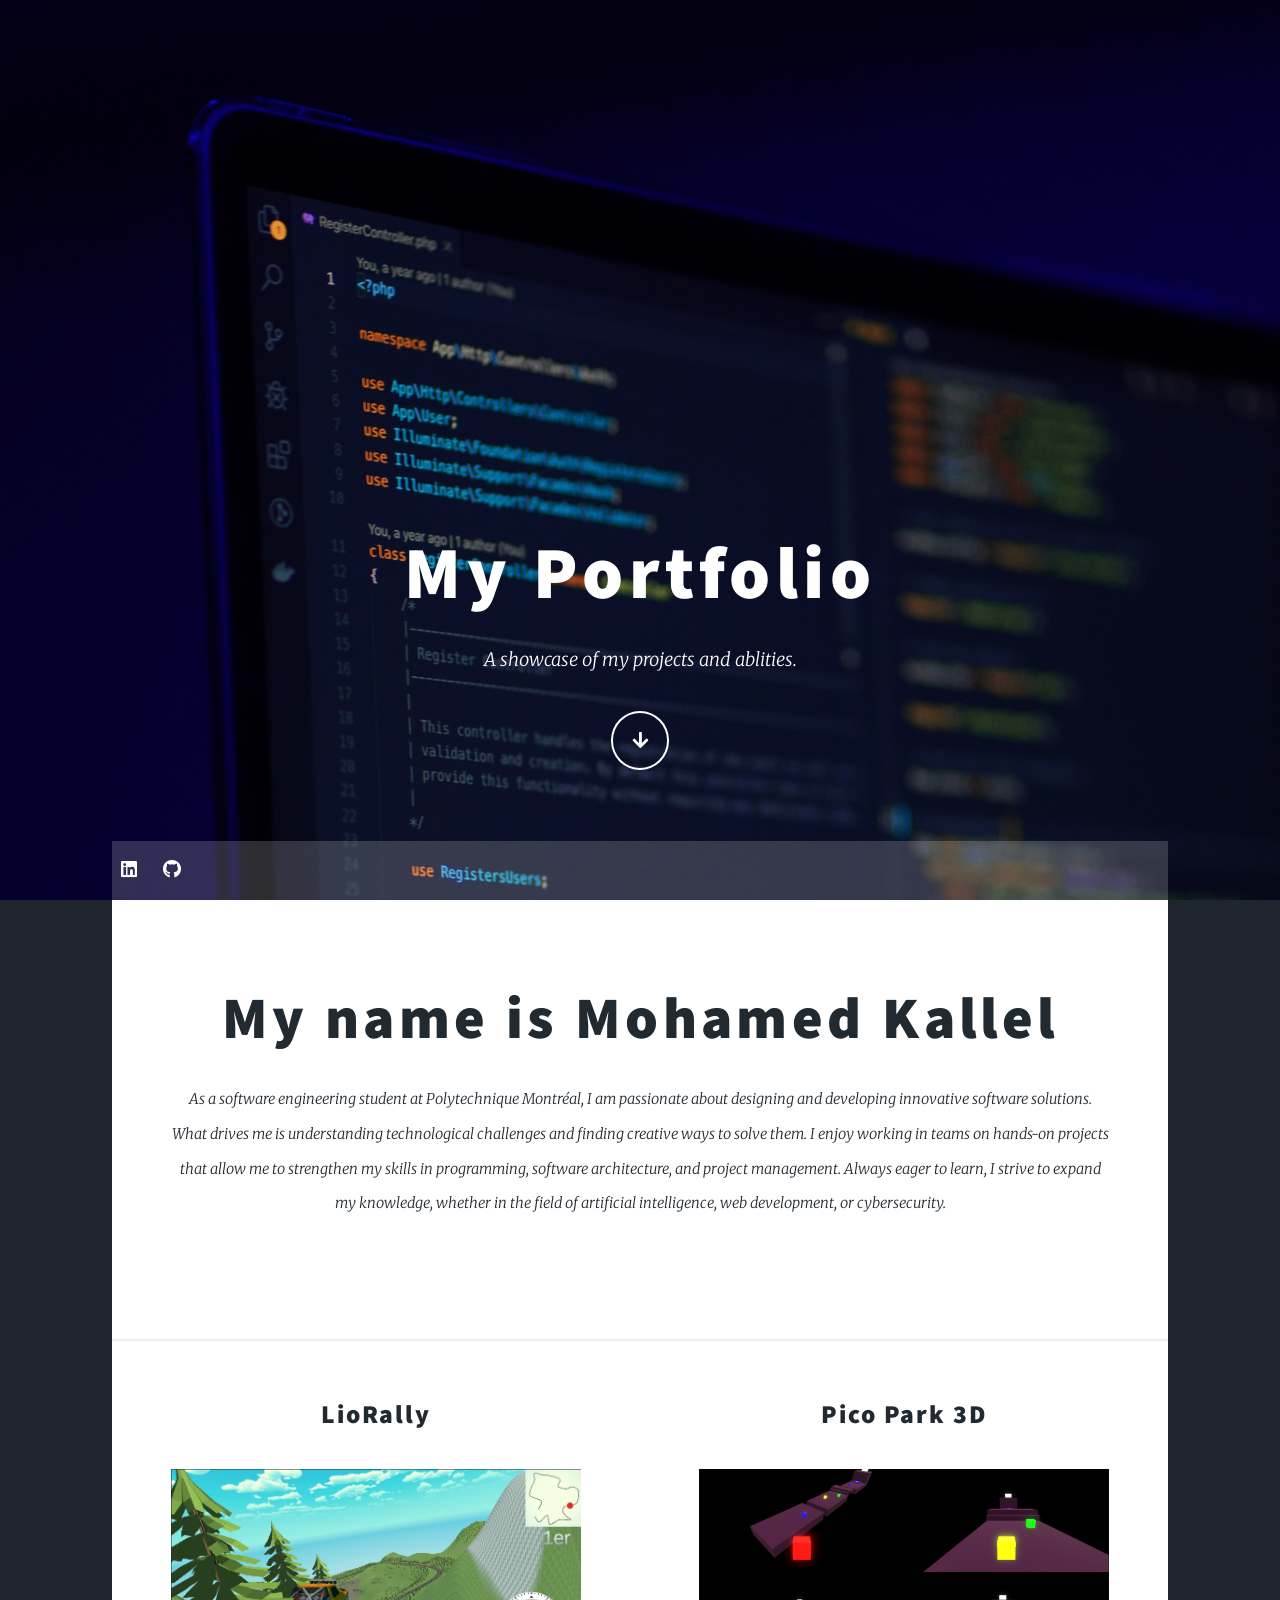
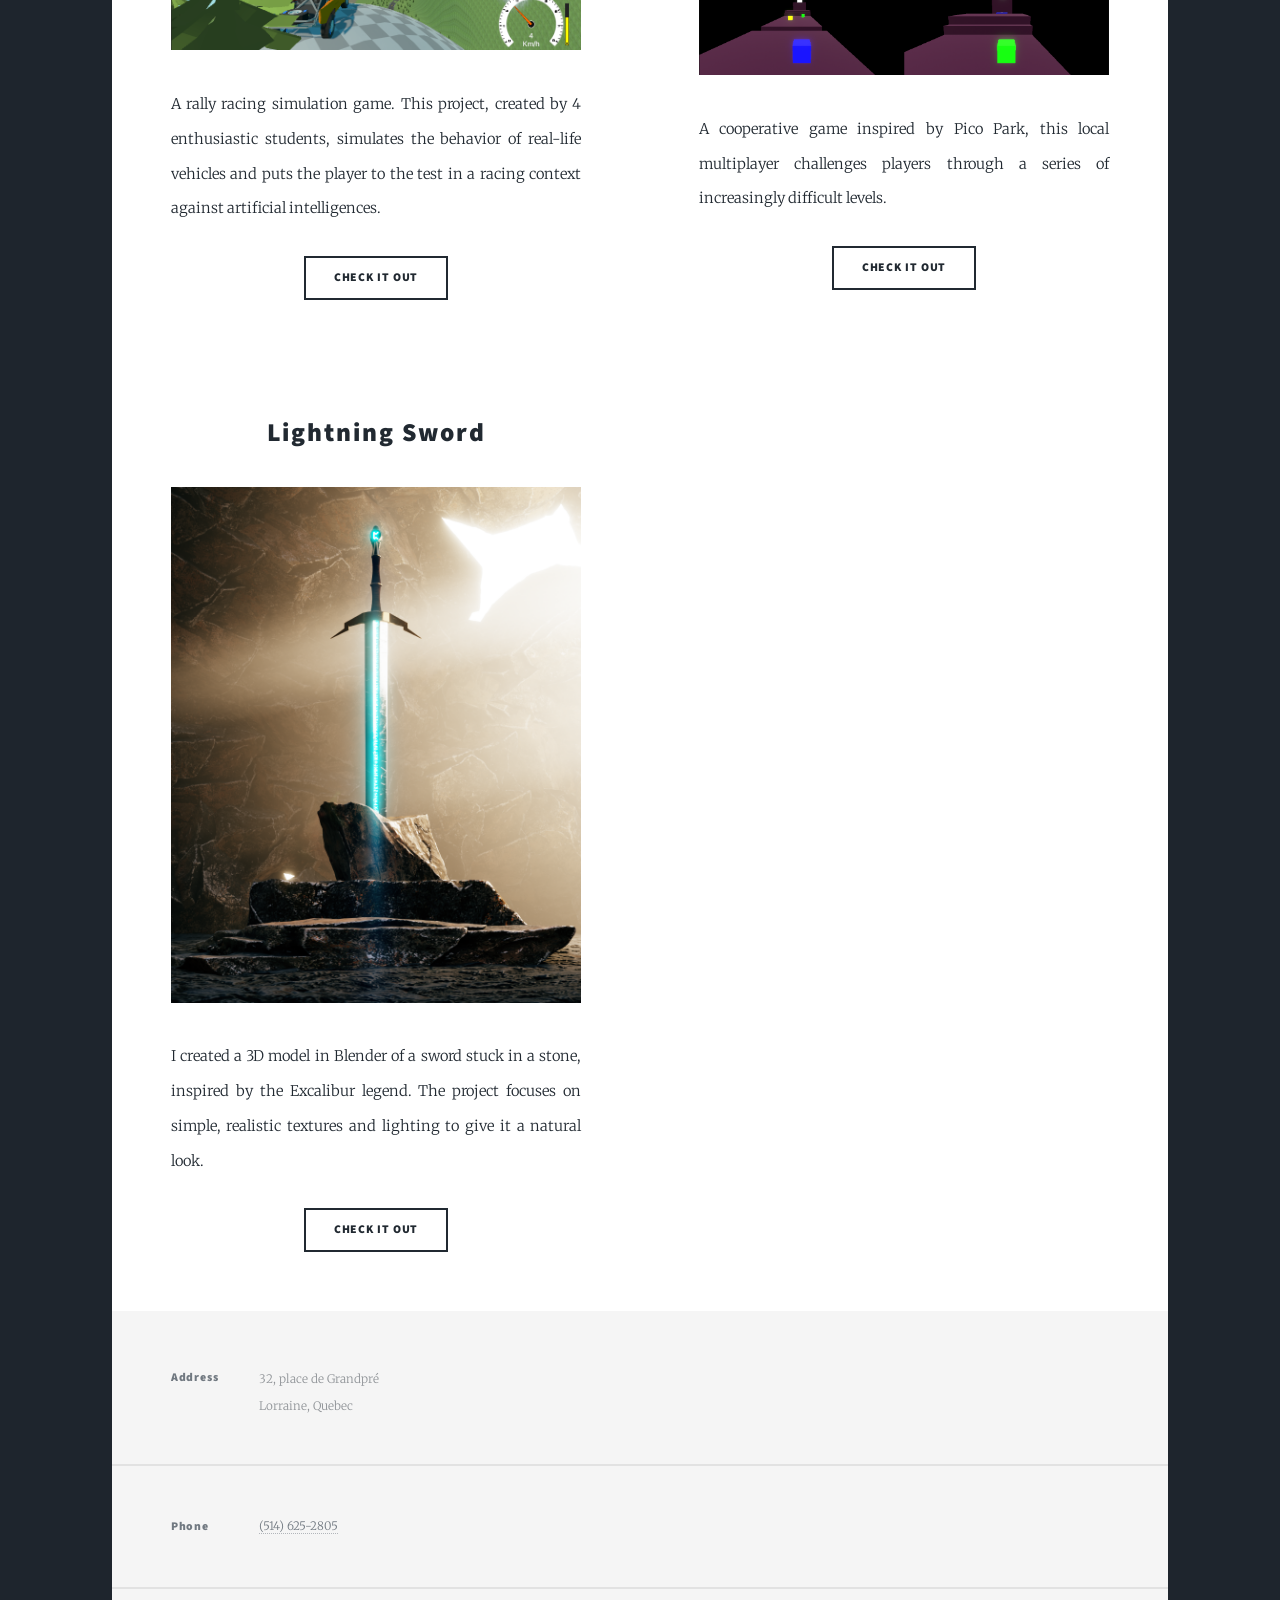
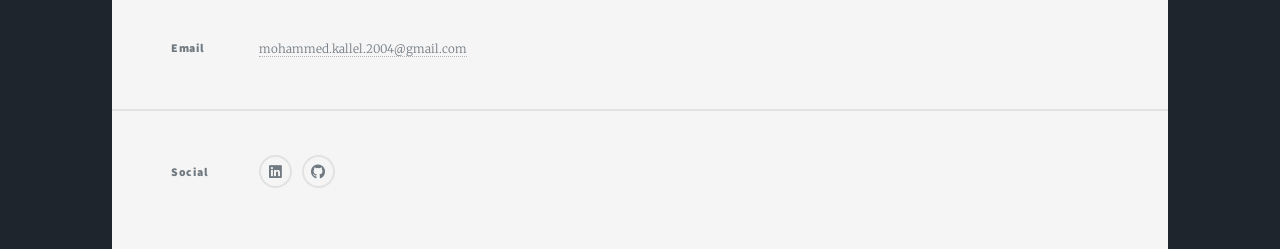
<file: index.html>
<!DOCTYPE HTML>
<!--
	Massively by HTML5 UP
	html5up.net | @ajlkn
	Free for personal and commercial use under the CCA 3.0 license (html5up.net/license)
-->
<html>
	<head>
		<title>Mohammed Kallel</title>
		<meta charset="utf-8" />
		<meta name="viewport" content="width=device-width, initial-scale=1, user-scalable=no" />
		<link rel="stylesheet" href="assets/css/main.css" />
		<noscript><link rel="stylesheet" href="assets/css/noscript.css" /></noscript>
	</head>
	<body class="is-preload">

		<!-- Wrapper -->
			<div id="wrapper" class="fade-in">

				<!-- Intro -->
					<div id="intro">
						<h1>My Portfolio</h1>
						<p>A showcase of my projects and ablities.</p>
						<ul class="actions">
							<li><a href="#nav" class="button icon solid solo fa-arrow-down scrolly">Continue</a></li>
						</ul>
					</div>

				<!-- Nav -->
					<nav id="nav">
						<ul class="icons">
							<li><a href="https://www.linkedin.com/in/mohammed-kallel-8b020927a/" target="_blank" class="icon brands fa-linkedin"><span class="label">LinkedIn</span></a></li>
							<li><a href="https://github.com/Mohammed1306" target="_blank" class="icon brands fa-github"><span class="label">GitHub</span></a></li>
						</ul> 
					</nav>

				<!-- Main -->
					<div id="main">

						<!-- Featured Post -->
							<article class="post featured">
								<header class="major">
									<h2>My name is Mohamed Kallel</h2>
									<p>As a software engineering student at Polytechnique Montréal, I am passionate about designing and developing innovative
									software solutions. What drives me is understanding technological challenges and finding creative ways to solve them. I
									enjoy working in teams on hands-on projects that allow me to strengthen my skills in programming, software architecture,
									and project management. Always eager to learn, I strive to expand my knowledge, whether in the field of artificial
									intelligence, web development, or cybersecurity.</p>
								</header>
							</article>

						<!-- Posts -->
							<section class="posts">
								<article>
									<header>
										<h2>LioRally</h2>
									</header>
									<div class="image fit"><img src="images/LioRally.png" alt="" /></div>
									<p>A rally racing simulation game. This project, created by 4 enthusiastic students, simulates the behavior of real-life
									vehicles and puts the player to the test in a racing context against artificial intelligences.</p>
									<ul class="actions special">
										<li><a href="liorally.html" class="button">Check it out</a></li>
									</ul>
								</article>
								<article>
									<header>
										<h2>Pico Park 3D</h2>
									</header>
									<div class="image fit"><img src="images/PicoPark.png" alt="" /></div>
									<p>A cooperative game inspired by Pico Park, this local multiplayer challenges players through a series of increasingly
									difficult levels.</p>
									<ul class="actions special">
										<li><a href="picoPark.html" class="button">Check it out</a></li>
									</ul>
								</article>
								<article>
									<header>
										<h2>Lightning Sword</h2>
									</header>
									<div class="image fit"><img src="images/SwordInTheStone.png" alt="" /></div>
									<p>I created a 3D model in Blender of a sword stuck in a stone, inspired by the Excalibur legend. The project focuses on
									simple, realistic textures and lighting to give it a natural look.</p>
									<ul class="actions special">
										<li><a href="lightningSword.html" class="button">Check it out</a></li>
									</ul>
								</article>
							</section> 
					</div>

					<footer id="footer">
						<section class="split contact">
							<section class="alt">
								<h3>Address</h3>
								<p>32, place de Grandpré<br />
								Lorraine, Quebec</p>
							</section>
							<section>
								<h3>Phone</h3>
								<p><a href="tel:+15146252805">(514) 625-2805</a></p>
							</section>
							<section>
								<h3>Email</h3>
								<p><a href="mailto:mohammed.kallel.2004@gmail.com">mohammed.kallel.2004@gmail.com</a></p>
							</section>
							<section>
								<h3>Social</h3>
								<ul class="icons alt">
									<li><a href="https://www.linkedin.com/in/mohammed-kallel-8b020927a/" class="icon brands alt fa-linkedin"><span class="label">LinkedIn</span></a></li>
									<li><a href="https://github.com/Mohammed1306" class="icon brands alt fa-github"><span class="label">GitHub</span></a></li>
								</ul>
							</section>
						</section>
					</footer>

			</div>

		<!-- Scripts -->
			<script src="assets/js/jquery.min.js"></script>
			<script src="assets/js/jquery.scrollex.min.js"></script>
			<script src="assets/js/jquery.scrolly.min.js"></script>
			<script src="assets/js/browser.min.js"></script>
			<script src="assets/js/breakpoints.min.js"></script>
			<script src="assets/js/util.js"></script>
			<script src="assets/js/main.js"></script>

	</body>
</html>
</file>
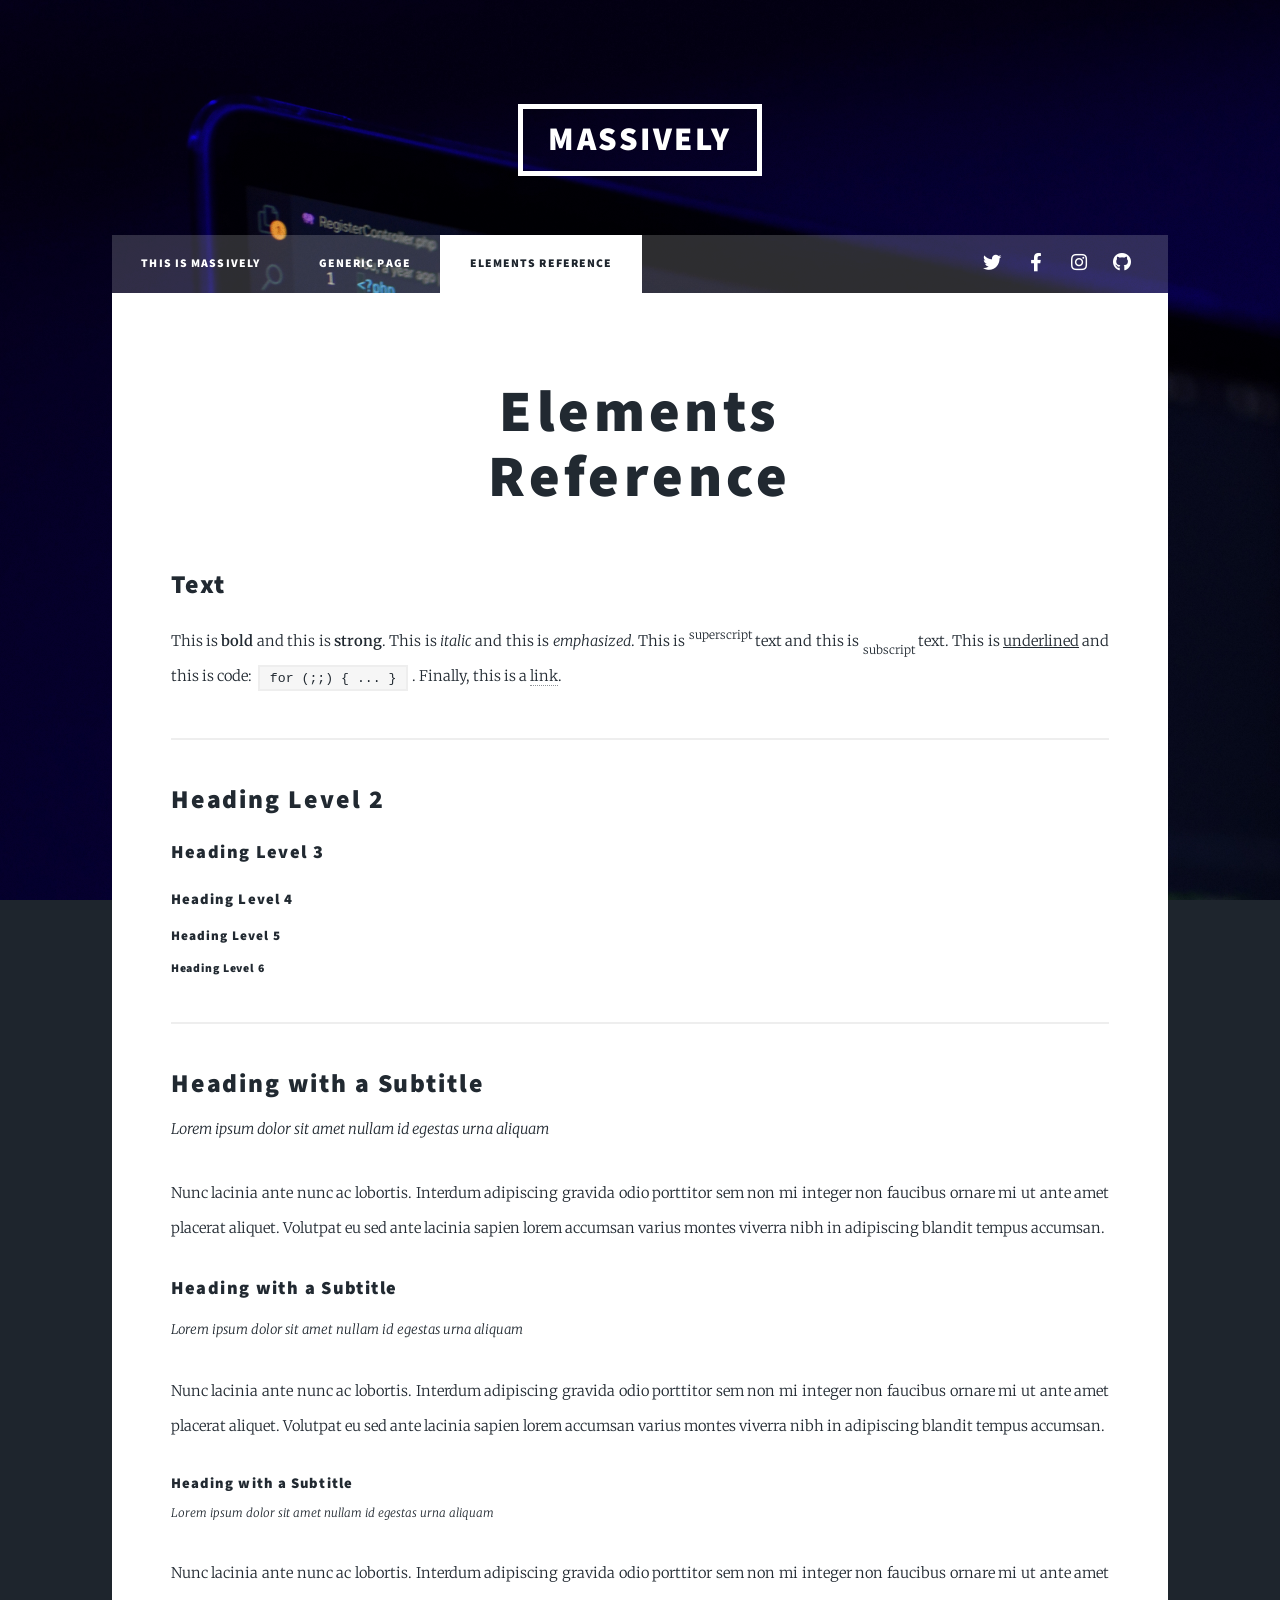
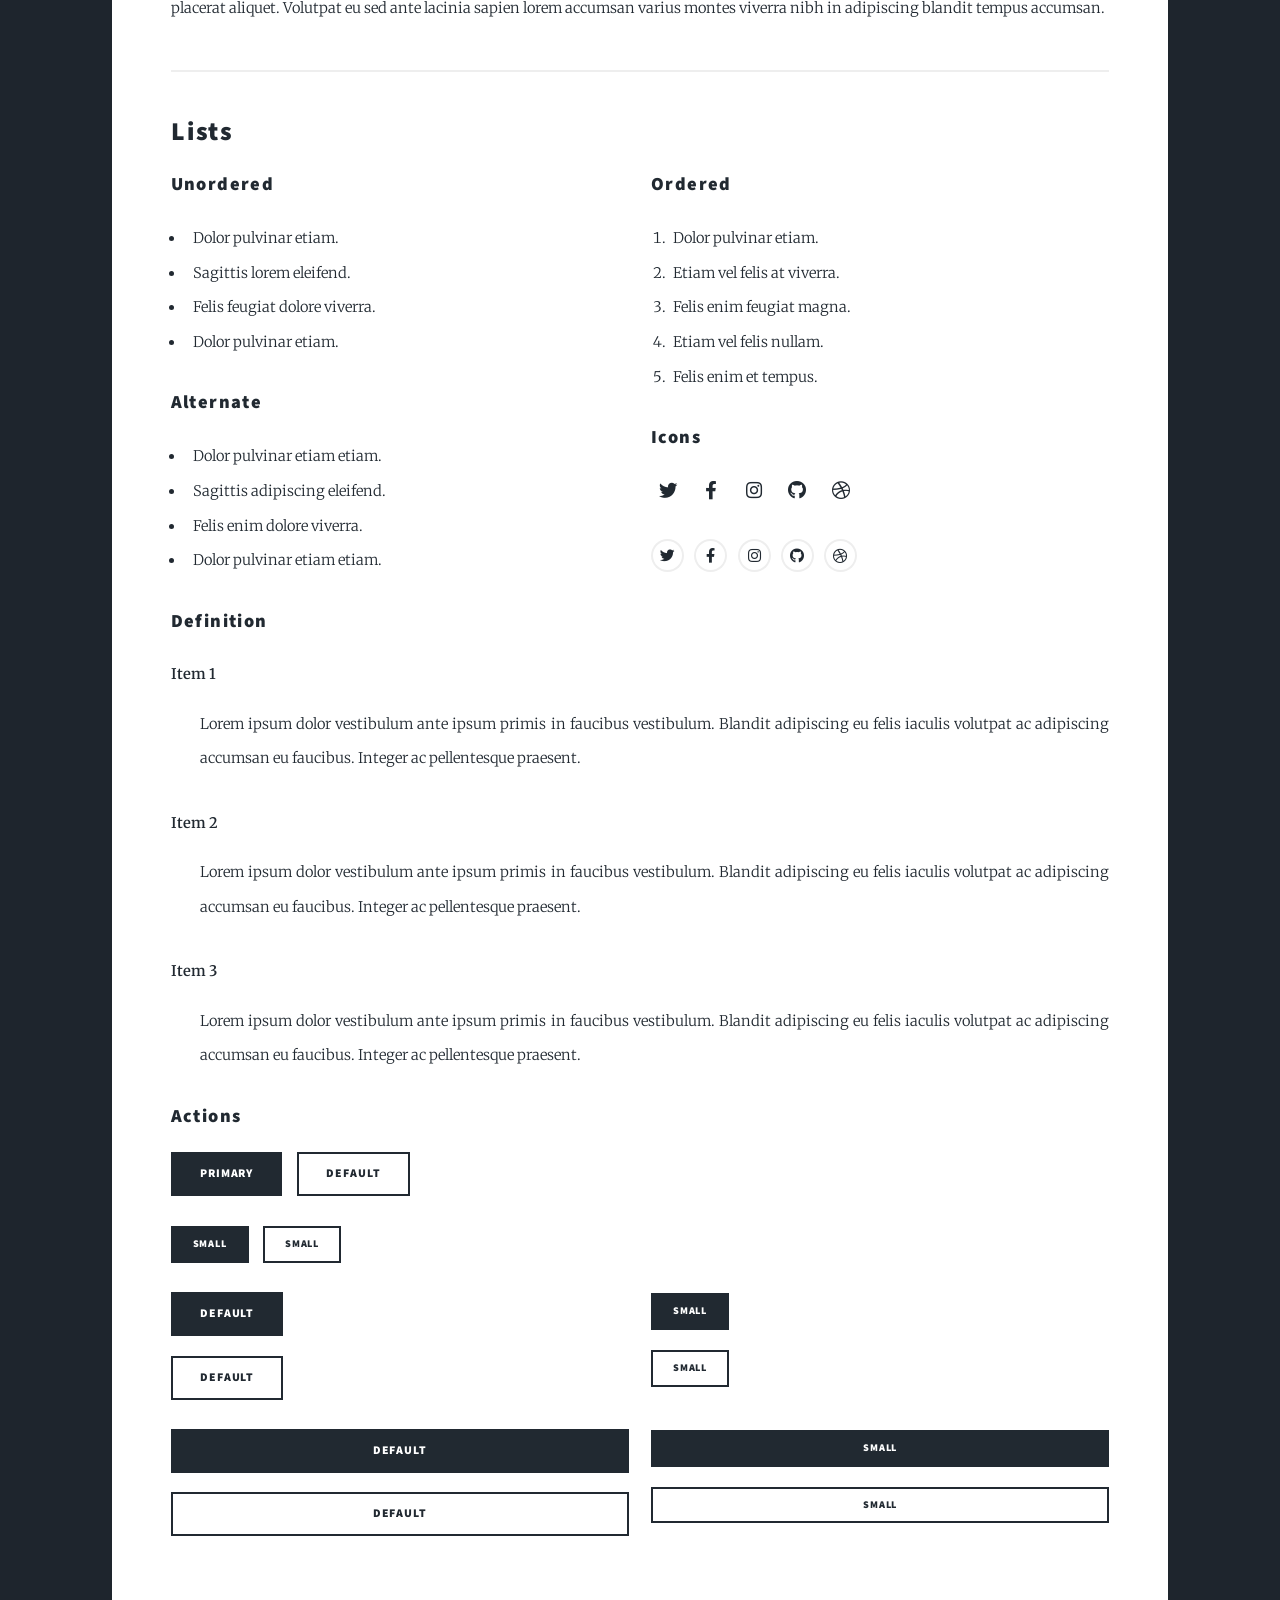
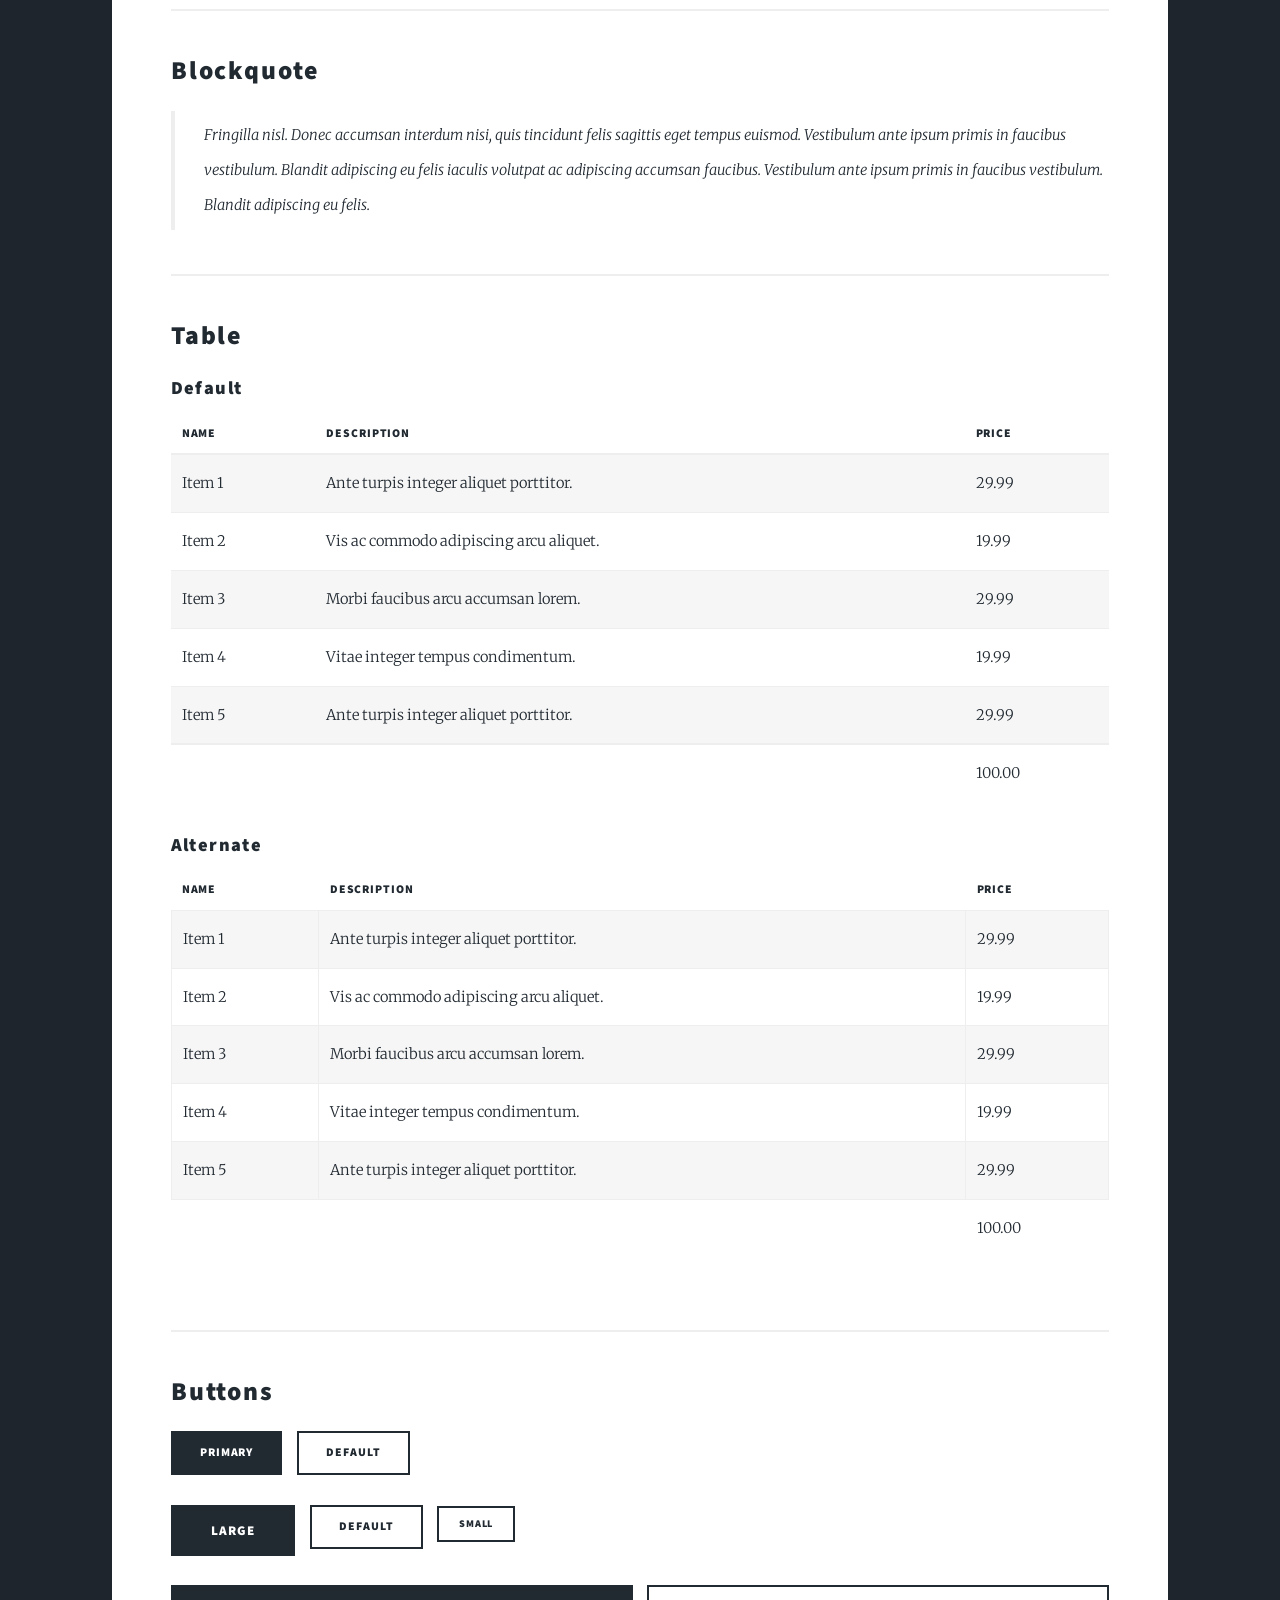
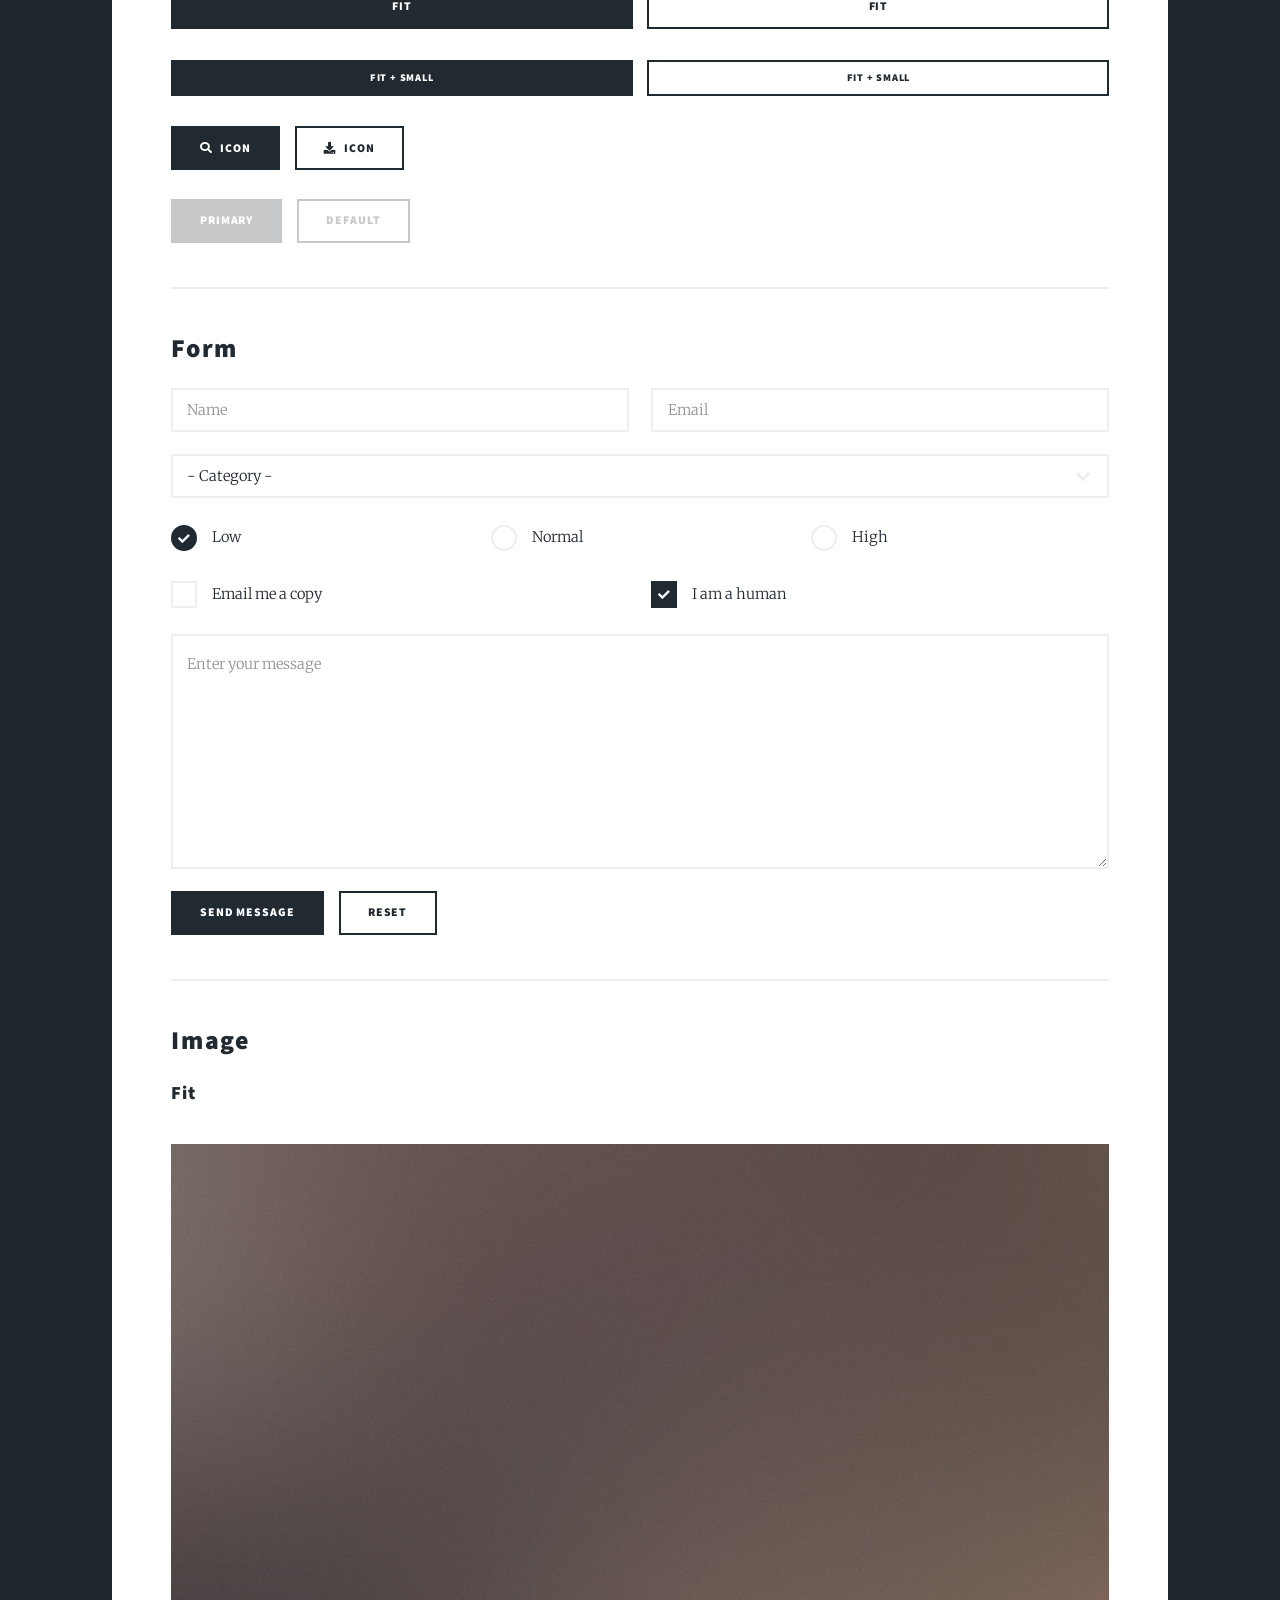
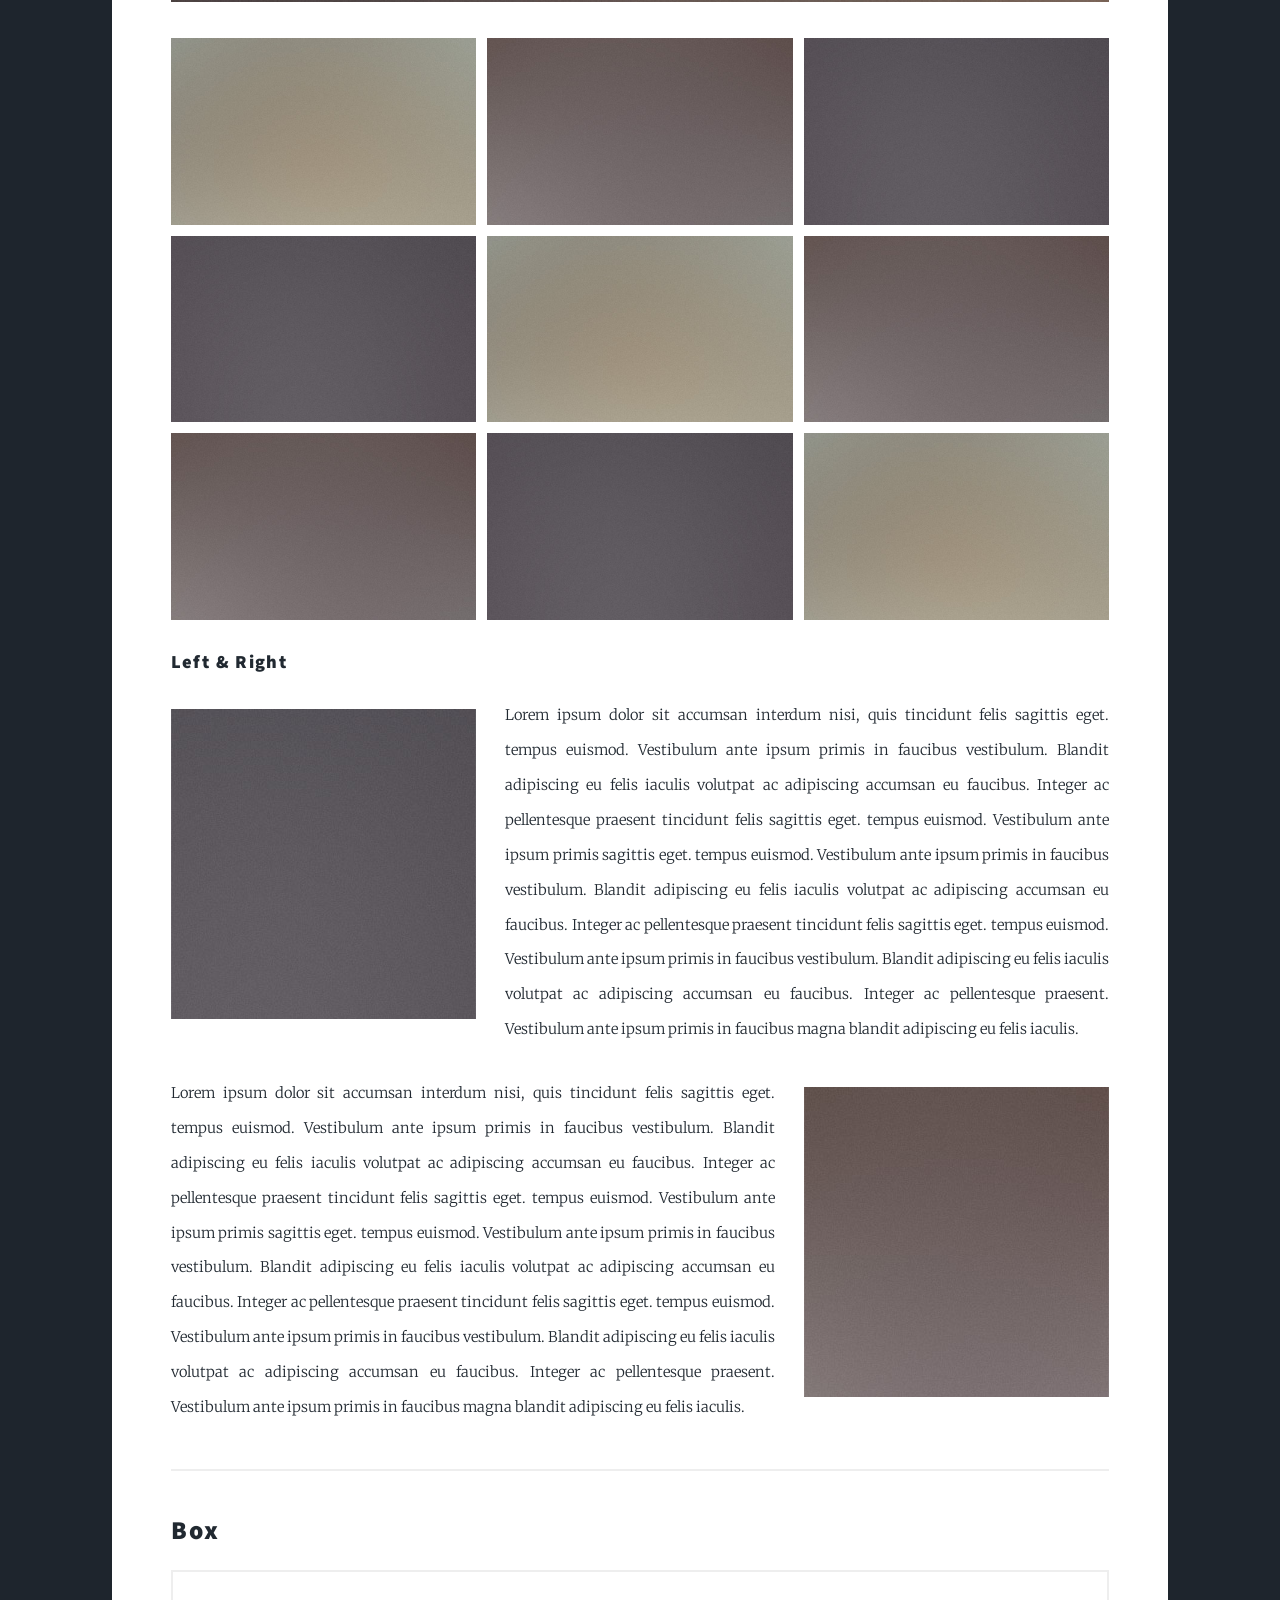
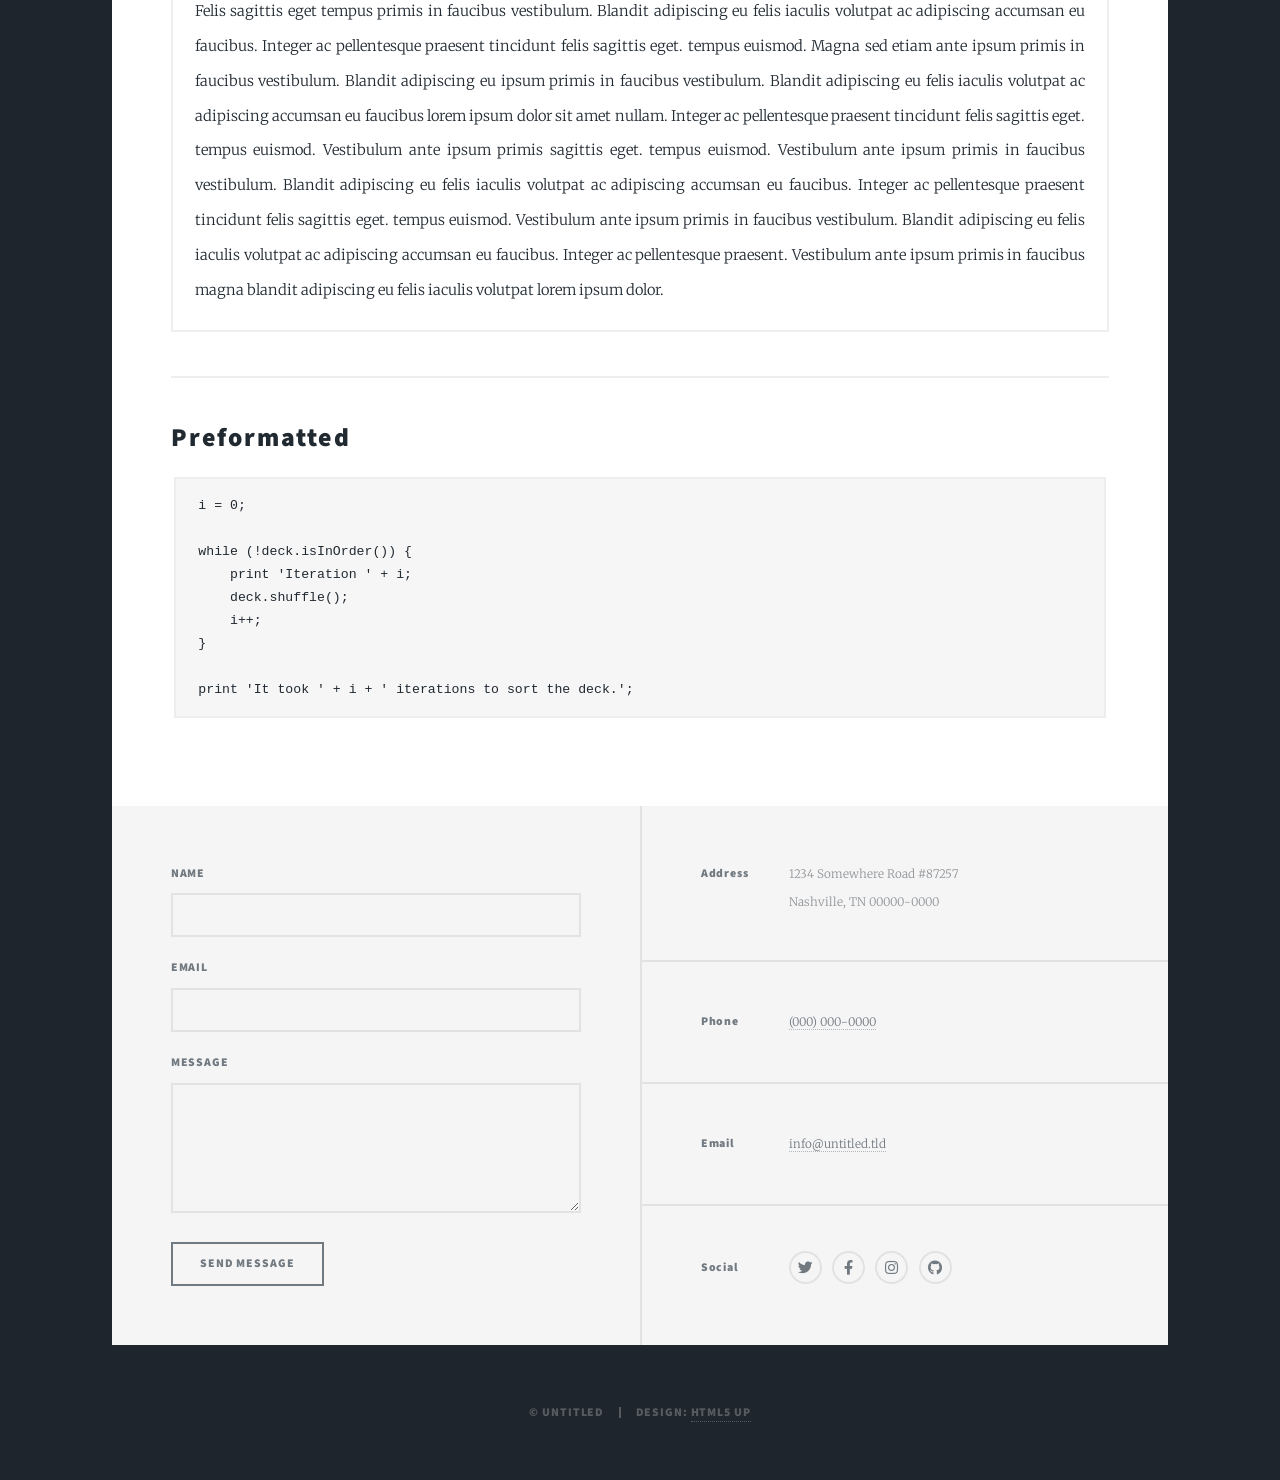
<file: elements.html>
<!DOCTYPE HTML>
<!--
	Massively by HTML5 UP
	html5up.net | @ajlkn
	Free for personal and commercial use under the CCA 3.0 license (html5up.net/license)
-->
<html>
	<head>
		<title>Elements Reference - Massively by HTML5 UP</title>
		<meta charset="utf-8" />
		<meta name="viewport" content="width=device-width, initial-scale=1, user-scalable=no" />
		<link rel="stylesheet" href="assets/css/main.css" />
		<noscript><link rel="stylesheet" href="assets/css/noscript.css" /></noscript>
	</head>
	<body class="is-preload">

		<!-- Wrapper -->
			<div id="wrapper">

				<!-- Header -->
					<header id="header">
						<a href="index.html" class="logo">Massively</a>
					</header>

				<!-- Nav -->
					<nav id="nav">
						<ul class="links">
							<li><a href="index.html">This is Massively</a></li>
							<li><a href="generic.html">Generic Page</a></li>
							<li class="active"><a href="elements.html">Elements Reference</a></li>
						</ul>
						<ul class="icons">
							<li><a href="#" class="icon brands fa-twitter"><span class="label">Twitter</span></a></li>
							<li><a href="#" class="icon brands fa-facebook-f"><span class="label">Facebook</span></a></li>
							<li><a href="#" class="icon brands fa-instagram"><span class="label">Instagram</span></a></li>
							<li><a href="#" class="icon brands fa-github"><span class="label">GitHub</span></a></li>
						</ul>
					</nav>

				<!-- Main -->
					<div id="main">

						<!-- Post -->
							<section class="post">
								<header class="major">
									<h1>Elements<br />
									Reference</h1>
								</header>

								<!-- Text stuff -->
									<h2>Text</h2>
									<p>This is <b>bold</b> and this is <strong>strong</strong>. This is <i>italic</i> and this is <em>emphasized</em>.
									This is <sup>superscript</sup> text and this is <sub>subscript</sub> text.
									This is <u>underlined</u> and this is code: <code>for (;;) { ... }</code>.
									Finally, this is a <a href="#">link</a>.</p>
									<hr />
									<h2>Heading Level 2</h2>
									<h3>Heading Level 3</h3>
									<h4>Heading Level 4</h4>
									<h5>Heading Level 5</h5>
									<h6>Heading Level 6</h6>
									<hr />
									<header>
										<h2>Heading with a Subtitle</h2>
										<p>Lorem ipsum dolor sit amet nullam id egestas urna aliquam</p>
									</header>
									<p>Nunc lacinia ante nunc ac lobortis. Interdum adipiscing gravida odio porttitor sem non mi integer non faucibus ornare mi ut ante amet placerat aliquet. Volutpat eu sed ante lacinia sapien lorem accumsan varius montes viverra nibh in adipiscing blandit tempus accumsan.</p>
									<header>
										<h3>Heading with a Subtitle</h3>
										<p>Lorem ipsum dolor sit amet nullam id egestas urna aliquam</p>
									</header>
									<p>Nunc lacinia ante nunc ac lobortis. Interdum adipiscing gravida odio porttitor sem non mi integer non faucibus ornare mi ut ante amet placerat aliquet. Volutpat eu sed ante lacinia sapien lorem accumsan varius montes viverra nibh in adipiscing blandit tempus accumsan.</p>
									<header>
										<h4>Heading with a Subtitle</h4>
										<p>Lorem ipsum dolor sit amet nullam id egestas urna aliquam</p>
									</header>
									<p>Nunc lacinia ante nunc ac lobortis. Interdum adipiscing gravida odio porttitor sem non mi integer non faucibus ornare mi ut ante amet placerat aliquet. Volutpat eu sed ante lacinia sapien lorem accumsan varius montes viverra nibh in adipiscing blandit tempus accumsan.</p>

									<hr />

								<!-- Lists -->
									<h2>Lists</h2>
									<div class="row">
										<div class="col-6 col-12-small">

											<h3>Unordered</h3>
											<ul>
												<li>Dolor pulvinar etiam.</li>
												<li>Sagittis lorem eleifend.</li>
												<li>Felis feugiat dolore viverra.</li>
												<li>Dolor pulvinar etiam.</li>
											</ul>

											<h3>Alternate</h3>
											<ul class="alt">
												<li>Dolor pulvinar etiam etiam.</li>
												<li>Sagittis adipiscing eleifend.</li>
												<li>Felis enim dolore viverra.</li>
												<li>Dolor pulvinar etiam etiam.</li>
											</ul>

										</div>
										<div class="col-6 col-12-small">

											<h3>Ordered</h3>
											<ol>
												<li>Dolor pulvinar etiam.</li>
												<li>Etiam vel felis at viverra.</li>
												<li>Felis enim feugiat magna.</li>
												<li>Etiam vel felis nullam.</li>
												<li>Felis enim et tempus.</li>
											</ol>

											<h3>Icons</h3>
											<ul class="icons">
												<li><a href="#" class="icon brands fa-twitter"><span class="label">Twitter</span></a></li>
												<li><a href="#" class="icon brands fa-facebook-f"><span class="label">Facebook</span></a></li>
												<li><a href="#" class="icon brands fa-instagram"><span class="label">Instagram</span></a></li>
												<li><a href="#" class="icon brands fa-github"><span class="label">Github</span></a></li>
												<li><a href="#" class="icon brands fa-dribbble"><span class="label">Dribbble</span></a></li>
											</ul>
											<ul class="icons alt">
												<li><a href="#" class="icon brands alt fa-twitter"><span class="label">Twitter</span></a></li>
												<li><a href="#" class="icon brands alt fa-facebook-f"><span class="label">Facebook</span></a></li>
												<li><a href="#" class="icon brands alt fa-instagram"><span class="label">Instagram</span></a></li>
												<li><a href="#" class="icon brands alt fa-github"><span class="label">Github</span></a></li>
												<li><a href="#" class="icon brands alt fa-dribbble"><span class="label">Dribbble</span></a></li>
											</ul>

										</div>
									</div>
									<h3>Definition</h3>
									<dl>
										<dt>Item 1</dt>
										<dd>
											<p>Lorem ipsum dolor vestibulum ante ipsum primis in faucibus vestibulum. Blandit adipiscing eu felis iaculis volutpat ac adipiscing accumsan eu faucibus. Integer ac pellentesque praesent.</p>
										</dd>
										<dt>Item 2</dt>
										<dd>
											<p>Lorem ipsum dolor vestibulum ante ipsum primis in faucibus vestibulum. Blandit adipiscing eu felis iaculis volutpat ac adipiscing accumsan eu faucibus. Integer ac pellentesque praesent.</p>
										</dd>
										<dt>Item 3</dt>
										<dd>
											<p>Lorem ipsum dolor vestibulum ante ipsum primis in faucibus vestibulum. Blandit adipiscing eu felis iaculis volutpat ac adipiscing accumsan eu faucibus. Integer ac pellentesque praesent.</p>
										</dd>
									</dl>

									<h3>Actions</h3>
									<ul class="actions">
										<li><a href="#" class="button primary">Primary</a></li>
										<li><a href="#" class="button">Default</a></li>
									</ul>
									<ul class="actions small">
										<li><a href="#" class="button primary small">Small</a></li>
										<li><a href="#" class="button small">Small</a></li>
									</ul>
									<div class="row">
										<div class="col-6 col-12-small">
											<ul class="actions stacked">
												<li><a href="#" class="button primary">Default</a></li>
												<li><a href="#" class="button">Default</a></li>
											</ul>
										</div>
										<div class="col-6 col-12-small">
											<ul class="actions stacked">
												<li><a href="#" class="button primary small">Small</a></li>
												<li><a href="#" class="button small">Small</a></li>
											</ul>
										</div>
									</div>
									<div class="row">
										<div class="col-6 col-12-small">
											<ul class="actions stacked">
												<li><a href="#" class="button primary fit">Default</a></li>
												<li><a href="#" class="button fit">Default</a></li>
											</ul>
										</div>
										<div class="col-6 col-12-small">
											<ul class="actions stacked">
												<li><a href="#" class="button primary small fit">Small</a></li>
												<li><a href="#" class="button small fit">Small</a></li>
											</ul>
										</div>
									</div>

									<hr />

								<!-- Blockquote -->
									<h2>Blockquote</h2>
									<blockquote>Fringilla nisl. Donec accumsan interdum nisi, quis tincidunt felis sagittis eget tempus euismod. Vestibulum ante ipsum primis in faucibus vestibulum. Blandit adipiscing eu felis iaculis volutpat ac adipiscing accumsan faucibus. Vestibulum ante ipsum primis in faucibus vestibulum. Blandit adipiscing eu felis.</blockquote>

									<hr />

								<!-- Table -->
									<h2>Table</h2>

									<h3>Default</h3>
									<div class="table-wrapper">
										<table>
											<thead>
												<tr>
													<th>Name</th>
													<th>Description</th>
													<th>Price</th>
												</tr>
											</thead>
											<tbody>
												<tr>
													<td>Item 1</td>
													<td>Ante turpis integer aliquet porttitor.</td>
													<td>29.99</td>
												</tr>
												<tr>
													<td>Item 2</td>
													<td>Vis ac commodo adipiscing arcu aliquet.</td>
													<td>19.99</td>
												</tr>
												<tr>
													<td>Item 3</td>
													<td> Morbi faucibus arcu accumsan lorem.</td>
													<td>29.99</td>
												</tr>
												<tr>
													<td>Item 4</td>
													<td>Vitae integer tempus condimentum.</td>
													<td>19.99</td>
												</tr>
												<tr>
													<td>Item 5</td>
													<td>Ante turpis integer aliquet porttitor.</td>
													<td>29.99</td>
												</tr>
											</tbody>
											<tfoot>
												<tr>
													<td colspan="2"></td>
													<td>100.00</td>
												</tr>
											</tfoot>
										</table>
									</div>

									<h3>Alternate</h3>
									<div class="table-wrapper">
										<table class="alt">
											<thead>
												<tr>
													<th>Name</th>
													<th>Description</th>
													<th>Price</th>
												</tr>
											</thead>
											<tbody>
												<tr>
													<td>Item 1</td>
													<td>Ante turpis integer aliquet porttitor.</td>
													<td>29.99</td>
												</tr>
												<tr>
													<td>Item 2</td>
													<td>Vis ac commodo adipiscing arcu aliquet.</td>
													<td>19.99</td>
												</tr>
												<tr>
													<td>Item 3</td>
													<td> Morbi faucibus arcu accumsan lorem.</td>
													<td>29.99</td>
												</tr>
												<tr>
													<td>Item 4</td>
													<td>Vitae integer tempus condimentum.</td>
													<td>19.99</td>
												</tr>
												<tr>
													<td>Item 5</td>
													<td>Ante turpis integer aliquet porttitor.</td>
													<td>29.99</td>
												</tr>
											</tbody>
											<tfoot>
												<tr>
													<td colspan="2"></td>
													<td>100.00</td>
												</tr>
											</tfoot>
										</table>
									</div>

									<hr />

								<!-- Buttons -->
									<h2>Buttons</h2>
									<ul class="actions">
										<li><a href="#" class="button primary">Primary</a></li>
										<li><a href="#" class="button">Default</a></li>
									</ul>
									<ul class="actions">
										<li><a href="#" class="button primary large">Large</a></li>
										<li><a href="#" class="button">Default</a></li>
										<li><a href="#" class="button small">Small</a></li>
									</ul>
									<ul class="actions fit">
										<li><a href="#" class="button primary fit">Fit</a></li>
										<li><a href="#" class="button fit">Fit</a></li>
									</ul>
									<ul class="actions fit small">
										<li><a href="#" class="button primary fit small">Fit + Small</a></li>
										<li><a href="#" class="button fit small">Fit + Small</a></li>
									</ul>
									<ul class="actions">
										<li><a href="#" class="button primary icon solid fa-search">Icon</a></li>
										<li><a href="#" class="button icon solid fa-download">Icon</a></li>
									</ul>
									<ul class="actions">
										<li><span class="button primary disabled">Primary</span></li>
										<li><span class="button disabled">Default</span></li>
									</ul>

									<hr />

								<!-- Form -->
									<h2>Form</h2>

									<form method="post" action="#">
										<div class="row gtr-uniform">
											<div class="col-6 col-12-xsmall">
												<input type="text" name="demo-name" id="demo-name" value="" placeholder="Name" />
											</div>
											<div class="col-6 col-12-xsmall">
												<input type="email" name="demo-email" id="demo-email" value="" placeholder="Email" />
											</div>
											<!-- Break -->
											<div class="col-12">
												<select name="demo-category" id="demo-category">
													<option value="">- Category -</option>
													<option value="1">Manufacturing</option>
													<option value="1">Shipping</option>
													<option value="1">Administration</option>
													<option value="1">Human Resources</option>
												</select>
											</div>
											<!-- Break -->
											<div class="col-4 col-12-small">
												<input type="radio" id="demo-priority-low" name="demo-priority" checked>
												<label for="demo-priority-low">Low</label>
											</div>
											<div class="col-4 col-12-small">
												<input type="radio" id="demo-priority-normal" name="demo-priority">
												<label for="demo-priority-normal">Normal</label>
											</div>
											<div class="col-4 col-12-small">
												<input type="radio" id="demo-priority-high" name="demo-priority">
												<label for="demo-priority-high">High</label>
											</div>
											<!-- Break -->
											<div class="col-6 col-12-small">
												<input type="checkbox" id="demo-copy" name="demo-copy">
												<label for="demo-copy">Email me a copy</label>
											</div>
											<div class="col-6 col-12-small">
												<input type="checkbox" id="demo-human" name="demo-human" checked>
												<label for="demo-human">I am a human</label>
											</div>
											<!-- Break -->
											<div class="col-12">
												<textarea name="demo-message" id="demo-message" placeholder="Enter your message" rows="6"></textarea>
											</div>
											<!-- Break -->
											<div class="col-12">
												<ul class="actions">
													<li><input type="submit" value="Send Message" class="primary" /></li>
													<li><input type="reset" value="Reset" /></li>
												</ul>
											</div>
										</div>
									</form>

									<hr />

								<!-- Image -->
									<h2>Image</h2>

									<h3>Fit</h3>
									<span class="image fit"><img src="images/pic01.jpg" alt="" /></span>
									<div class="box alt">
										<div class="row gtr-50 gtr-uniform">
											<div class="col-4"><span class="image fit"><img src="images/pic02.jpg" alt="" /></span></div>
											<div class="col-4"><span class="image fit"><img src="images/pic03.jpg" alt="" /></span></div>
											<div class="col-4"><span class="image fit"><img src="images/pic04.jpg" alt="" /></span></div>
											<!-- Break -->
											<div class="col-4"><span class="image fit"><img src="images/pic04.jpg" alt="" /></span></div>
											<div class="col-4"><span class="image fit"><img src="images/pic02.jpg" alt="" /></span></div>
											<div class="col-4"><span class="image fit"><img src="images/pic03.jpg" alt="" /></span></div>
											<!-- Break -->
											<div class="col-4"><span class="image fit"><img src="images/pic03.jpg" alt="" /></span></div>
											<div class="col-4"><span class="image fit"><img src="images/pic04.jpg" alt="" /></span></div>
											<div class="col-4"><span class="image fit"><img src="images/pic02.jpg" alt="" /></span></div>
										</div>
									</div>

									<h3>Left &amp; Right</h3>
									<p><span class="image left"><img src="images/pic08.jpg" alt="" /></span>Lorem ipsum dolor sit accumsan interdum nisi, quis tincidunt felis sagittis eget. tempus euismod. Vestibulum ante ipsum primis in faucibus vestibulum. Blandit adipiscing eu felis iaculis volutpat ac adipiscing accumsan eu faucibus. Integer ac pellentesque praesent tincidunt felis sagittis eget. tempus euismod. Vestibulum ante ipsum primis sagittis eget. tempus euismod. Vestibulum ante ipsum primis in faucibus vestibulum. Blandit adipiscing eu felis iaculis volutpat ac adipiscing accumsan eu faucibus. Integer ac pellentesque praesent tincidunt felis sagittis eget. tempus euismod. Vestibulum ante ipsum primis in faucibus vestibulum. Blandit adipiscing eu felis iaculis volutpat ac adipiscing accumsan eu faucibus. Integer ac pellentesque praesent. Vestibulum ante ipsum primis in faucibus magna blandit adipiscing eu felis iaculis.</p>
									<p><span class="image right"><img src="images/pic09.jpg" alt="" /></span>Lorem ipsum dolor sit accumsan interdum nisi, quis tincidunt felis sagittis eget. tempus euismod. Vestibulum ante ipsum primis in faucibus vestibulum. Blandit adipiscing eu felis iaculis volutpat ac adipiscing accumsan eu faucibus. Integer ac pellentesque praesent tincidunt felis sagittis eget. tempus euismod. Vestibulum ante ipsum primis sagittis eget. tempus euismod. Vestibulum ante ipsum primis in faucibus vestibulum. Blandit adipiscing eu felis iaculis volutpat ac adipiscing accumsan eu faucibus. Integer ac pellentesque praesent tincidunt felis sagittis eget. tempus euismod. Vestibulum ante ipsum primis in faucibus vestibulum. Blandit adipiscing eu felis iaculis volutpat ac adipiscing accumsan eu faucibus. Integer ac pellentesque praesent. Vestibulum ante ipsum primis in faucibus magna blandit adipiscing eu felis iaculis.</p>

									<hr />

								<!-- Box -->
									<h2>Box</h2>
									<div class="box">
										<p>Felis sagittis eget tempus primis in faucibus vestibulum. Blandit adipiscing eu felis iaculis volutpat ac adipiscing accumsan eu faucibus. Integer ac pellentesque praesent tincidunt felis sagittis eget. tempus euismod. Magna sed etiam ante ipsum primis in faucibus vestibulum. Blandit adipiscing eu ipsum primis in faucibus vestibulum. Blandit adipiscing eu felis iaculis volutpat ac adipiscing accumsan eu faucibus lorem ipsum dolor sit amet nullam. Integer ac pellentesque praesent tincidunt felis sagittis eget. tempus euismod. Vestibulum ante ipsum primis sagittis eget. tempus euismod. Vestibulum ante ipsum primis in faucibus vestibulum. Blandit adipiscing eu felis iaculis volutpat ac adipiscing accumsan eu faucibus. Integer ac pellentesque praesent tincidunt felis sagittis eget. tempus euismod. Vestibulum ante ipsum primis in faucibus vestibulum. Blandit adipiscing eu felis iaculis volutpat ac adipiscing accumsan eu faucibus. Integer ac pellentesque praesent. Vestibulum ante ipsum primis in faucibus magna blandit adipiscing eu felis iaculis volutpat lorem ipsum dolor.</p>
									</div>

									<hr />

								<!-- Preformatted Code -->
									<h2>Preformatted</h2>
									<pre><code>i = 0;

while (!deck.isInOrder()) {
    print 'Iteration ' + i;
    deck.shuffle();
    i++;
}

print 'It took ' + i + ' iterations to sort the deck.';
</code></pre>

							</section>

					</div>

				<!-- Footer -->
					<footer id="footer">
						<section>
							<form method="post" action="#">
								<div class="fields">
									<div class="field">
										<label for="name">Name</label>
										<input type="text" name="name" id="name" />
									</div>
									<div class="field">
										<label for="email">Email</label>
										<input type="text" name="email" id="email" />
									</div>
									<div class="field">
										<label for="message">Message</label>
										<textarea name="message" id="message" rows="3"></textarea>
									</div>
								</div>
								<ul class="actions">
									<li><input type="submit" value="Send Message" /></li>
								</ul>
							</form>
						</section>
						<section class="split contact">
							<section class="alt">
								<h3>Address</h3>
								<p>1234 Somewhere Road #87257<br />
								Nashville, TN 00000-0000</p>
							</section>
							<section>
								<h3>Phone</h3>
								<p><a href="#">(000) 000-0000</a></p>
							</section>
							<section>
								<h3>Email</h3>
								<p><a href="#">info@untitled.tld</a></p>
							</section>
							<section>
								<h3>Social</h3>
								<ul class="icons alt">
									<li><a href="#" class="icon brands alt fa-twitter"><span class="label">Twitter</span></a></li>
									<li><a href="#" class="icon brands alt fa-facebook-f"><span class="label">Facebook</span></a></li>
									<li><a href="#" class="icon brands alt fa-instagram"><span class="label">Instagram</span></a></li>
									<li><a href="#" class="icon brands alt fa-github"><span class="label">GitHub</span></a></li>
								</ul>
							</section>
						</section>
					</footer>

				<!-- Copyright -->
					<div id="copyright">
						<ul><li>&copy; Untitled</li><li>Design: <a href="https://html5up.net">HTML5 UP</a></li></ul>
					</div>

			</div>

		<!-- Scripts -->
			<script src="assets/js/jquery.min.js"></script>
			<script src="assets/js/jquery.scrollex.min.js"></script>
			<script src="assets/js/jquery.scrolly.min.js"></script>
			<script src="assets/js/browser.min.js"></script>
			<script src="assets/js/breakpoints.min.js"></script>
			<script src="assets/js/util.js"></script>
			<script src="assets/js/main.js"></script>

	</body>
</html>
</file>
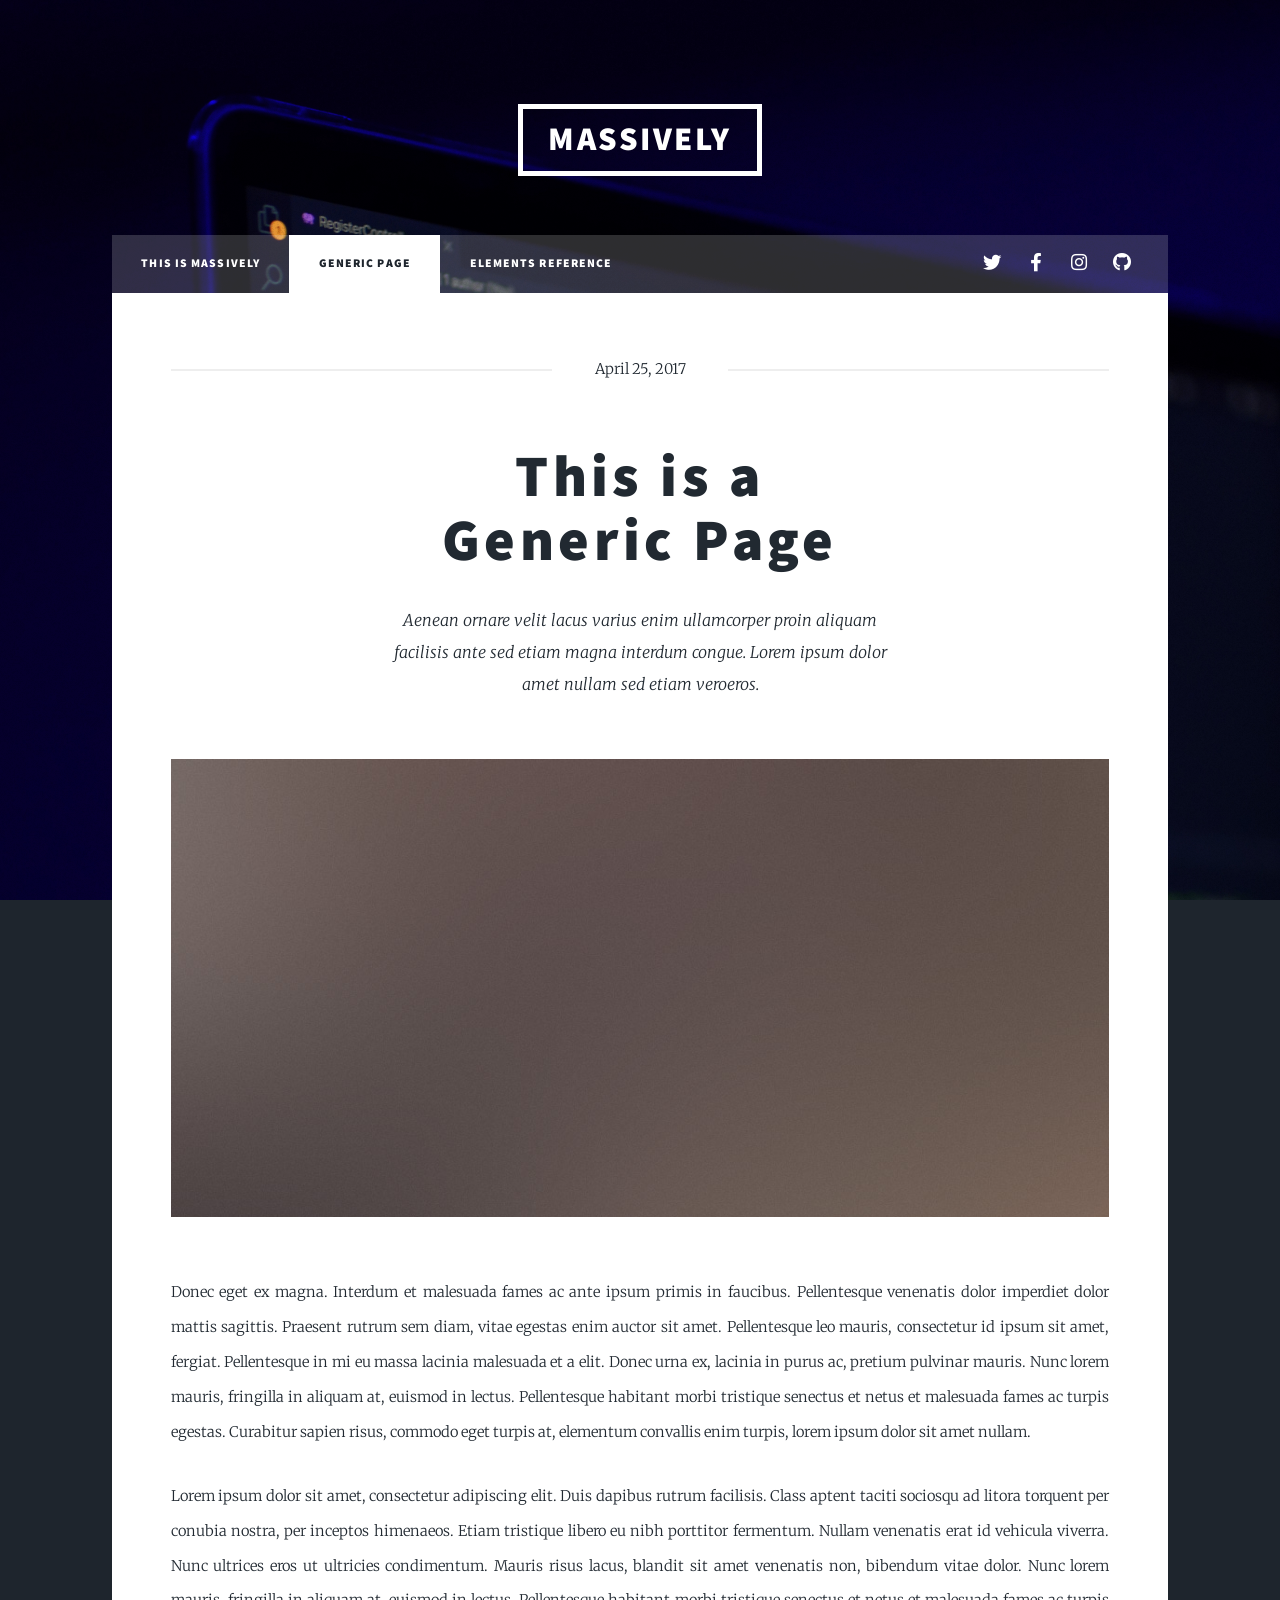
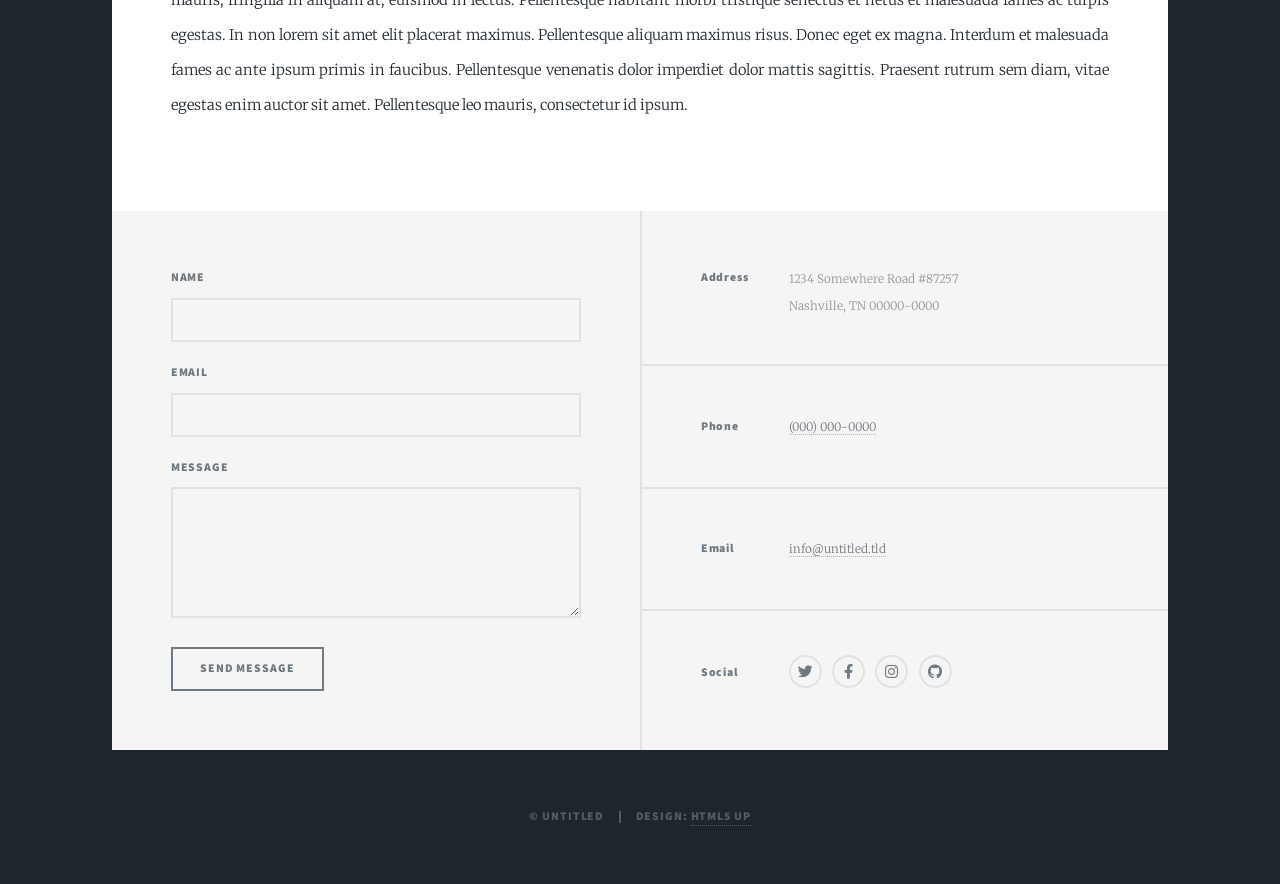
<file: generic.html>
<!DOCTYPE HTML>
<!--
	Massively by HTML5 UP
	html5up.net | @ajlkn
	Free for personal and commercial use under the CCA 3.0 license (html5up.net/license)
-->
<html>
	<head>
		<title>Generic Page - Massively by HTML5 UP</title>
		<meta charset="utf-8" />
		<meta name="viewport" content="width=device-width, initial-scale=1, user-scalable=no" />
		<link rel="stylesheet" href="assets/css/main.css" />
		<noscript><link rel="stylesheet" href="assets/css/noscript.css" /></noscript>
	</head>
	<body class="is-preload">

		<!-- Wrapper -->
			<div id="wrapper">

				<!-- Header -->
					<header id="header">
						<a href="index.html" class="logo">Massively</a>
					</header>

				<!-- Nav -->
					<nav id="nav">
						<ul class="links">
							<li><a href="index.html">This is Massively</a></li>
							<li class="active"><a href="generic.html">Generic Page</a></li>
							<li><a href="elements.html">Elements Reference</a></li>
						</ul>
						<ul class="icons">
							<li><a href="#" class="icon brands fa-twitter"><span class="label">Twitter</span></a></li>
							<li><a href="#" class="icon brands fa-facebook-f"><span class="label">Facebook</span></a></li>
							<li><a href="#" class="icon brands fa-instagram"><span class="label">Instagram</span></a></li>
							<li><a href="#" class="icon brands fa-github"><span class="label">GitHub</span></a></li>
						</ul>
					</nav>

				<!-- Main -->
					<div id="main">

						<!-- Post -->
							<section class="post">
								<header class="major">
									<span class="date">April 25, 2017</span>
									<h1>This is a<br />
									Generic Page</h1>
									<p>Aenean ornare velit lacus varius enim ullamcorper proin aliquam<br />
									facilisis ante sed etiam magna interdum congue. Lorem ipsum dolor<br />
									amet nullam sed etiam veroeros.</p>
								</header>
								<div class="image main"><img src="images/pic01.jpg" alt="" /></div>
								<p>Donec eget ex magna. Interdum et malesuada fames ac ante ipsum primis in faucibus. Pellentesque venenatis dolor imperdiet dolor mattis sagittis. Praesent rutrum sem diam, vitae egestas enim auctor sit amet. Pellentesque leo mauris, consectetur id ipsum sit amet, fergiat. Pellentesque in mi eu massa lacinia malesuada et a elit. Donec urna ex, lacinia in purus ac, pretium pulvinar mauris. Nunc lorem mauris, fringilla in aliquam at, euismod in lectus. Pellentesque habitant morbi tristique senectus et netus et malesuada fames ac turpis egestas. Curabitur sapien risus, commodo eget turpis at, elementum convallis enim turpis, lorem ipsum dolor sit amet nullam.</p>
								<p>Lorem ipsum dolor sit amet, consectetur adipiscing elit. Duis dapibus rutrum facilisis. Class aptent taciti sociosqu ad litora torquent per conubia nostra, per inceptos himenaeos. Etiam tristique libero eu nibh porttitor fermentum. Nullam venenatis erat id vehicula viverra. Nunc ultrices eros ut ultricies condimentum. Mauris risus lacus, blandit sit amet venenatis non, bibendum vitae dolor. Nunc lorem mauris, fringilla in aliquam at, euismod in lectus. Pellentesque habitant morbi tristique senectus et netus et malesuada fames ac turpis egestas. In non lorem sit amet elit placerat maximus. Pellentesque aliquam maximus risus. Donec eget ex magna. Interdum et malesuada fames ac ante ipsum primis in faucibus. Pellentesque venenatis dolor imperdiet dolor mattis sagittis. Praesent rutrum sem diam, vitae egestas enim auctor sit amet. Pellentesque leo mauris, consectetur id ipsum.</p>
							</section>

					</div>

				<!-- Footer -->
					<footer id="footer">
						<section>
							<form method="post" action="#">
								<div class="fields">
									<div class="field">
										<label for="name">Name</label>
										<input type="text" name="name" id="name" />
									</div>
									<div class="field">
										<label for="email">Email</label>
										<input type="text" name="email" id="email" />
									</div>
									<div class="field">
										<label for="message">Message</label>
										<textarea name="message" id="message" rows="3"></textarea>
									</div>
								</div>
								<ul class="actions">
									<li><input type="submit" value="Send Message" /></li>
								</ul>
							</form>
						</section>
						<section class="split contact">
							<section class="alt">
								<h3>Address</h3>
								<p>1234 Somewhere Road #87257<br />
								Nashville, TN 00000-0000</p>
							</section>
							<section>
								<h3>Phone</h3>
								<p><a href="#">(000) 000-0000</a></p>
							</section>
							<section>
								<h3>Email</h3>
								<p><a href="#">info@untitled.tld</a></p>
							</section>
							<section>
								<h3>Social</h3>
								<ul class="icons alt">
									<li><a href="#" class="icon brands alt fa-twitter"><span class="label">Twitter</span></a></li>
									<li><a href="#" class="icon brands alt fa-facebook-f"><span class="label">Facebook</span></a></li>
									<li><a href="#" class="icon brands alt fa-instagram"><span class="label">Instagram</span></a></li>
									<li><a href="#" class="icon brands alt fa-github"><span class="label">GitHub</span></a></li>
								</ul>
							</section>
						</section>
					</footer>

				<!-- Copyright -->
					<div id="copyright">
						<ul><li>&copy; Untitled</li><li>Design: <a href="https://html5up.net">HTML5 UP</a></li></ul>
					</div>

			</div>

		<!-- Scripts -->
			<script src="assets/js/jquery.min.js"></script>
			<script src="assets/js/jquery.scrollex.min.js"></script>
			<script src="assets/js/jquery.scrolly.min.js"></script>
			<script src="assets/js/browser.min.js"></script>
			<script src="assets/js/breakpoints.min.js"></script>
			<script src="assets/js/util.js"></script>
			<script src="assets/js/main.js"></script>

	</body>
</html>
</file>
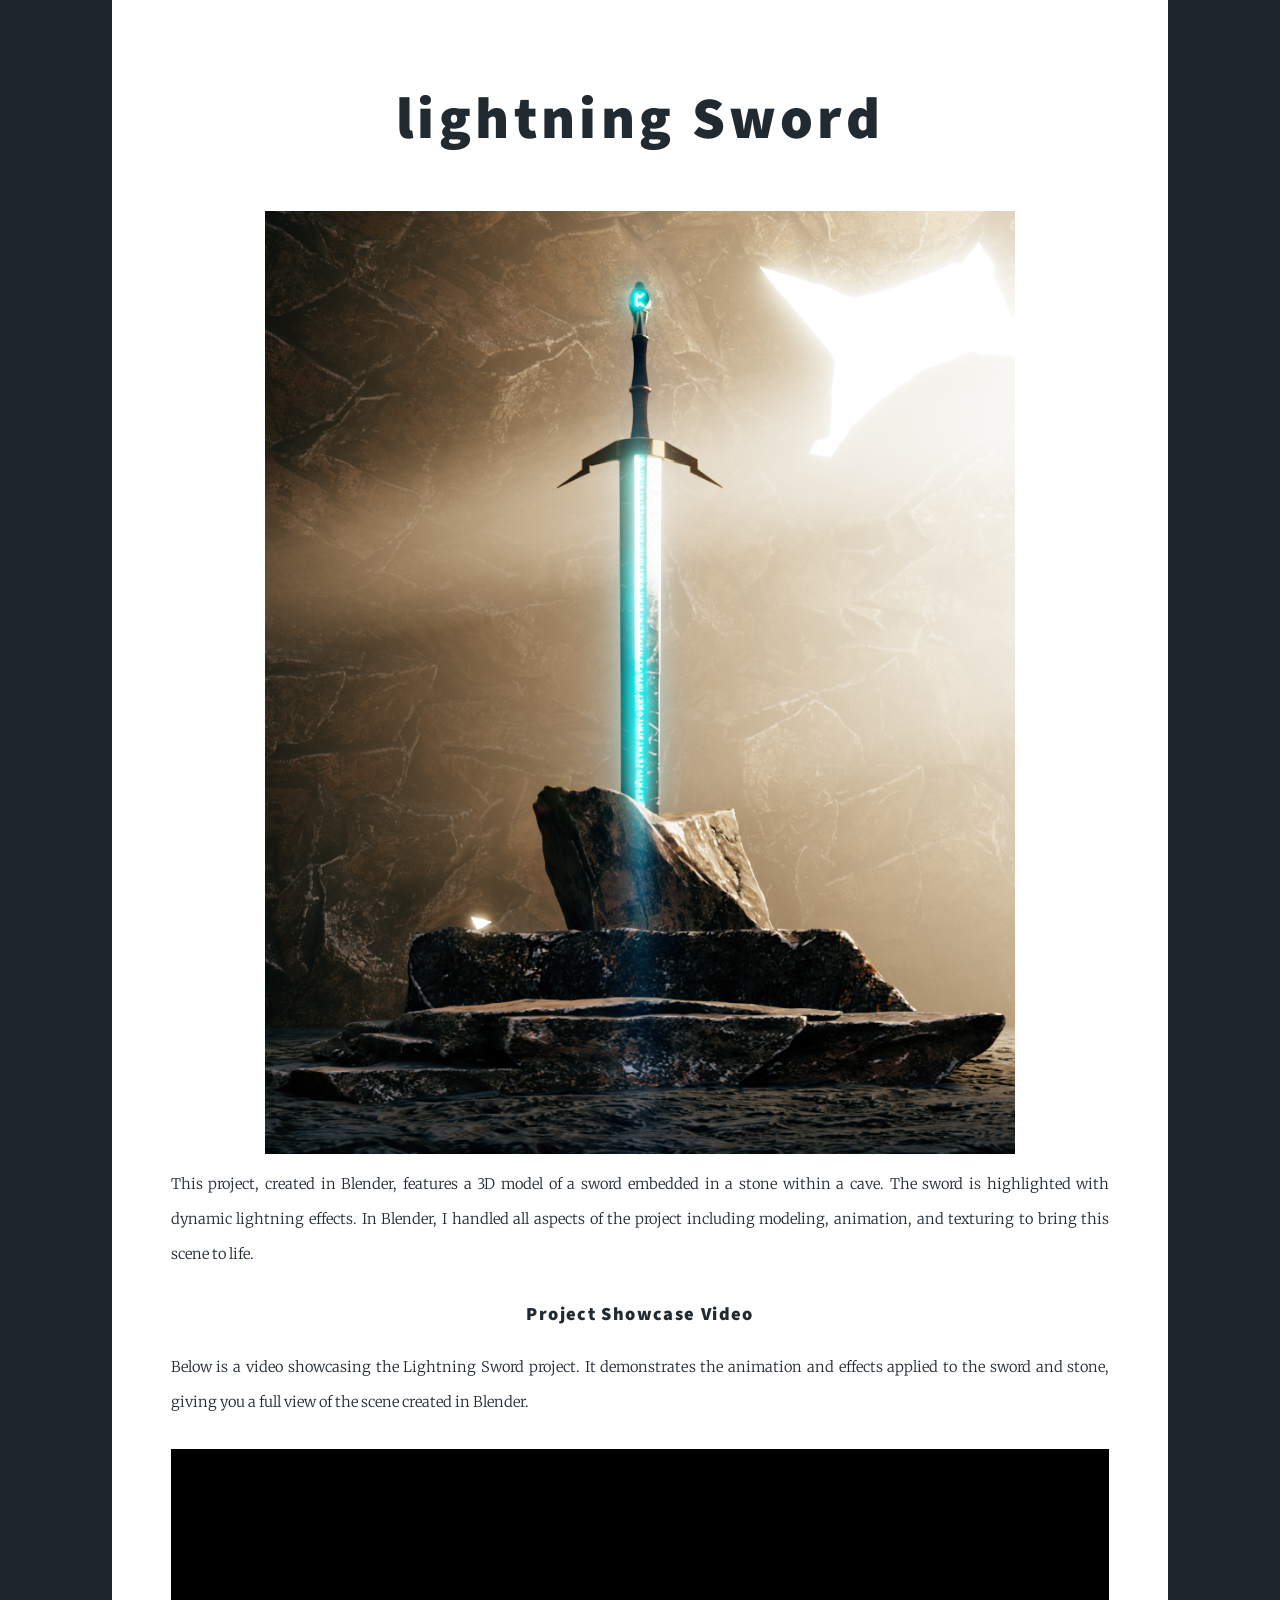
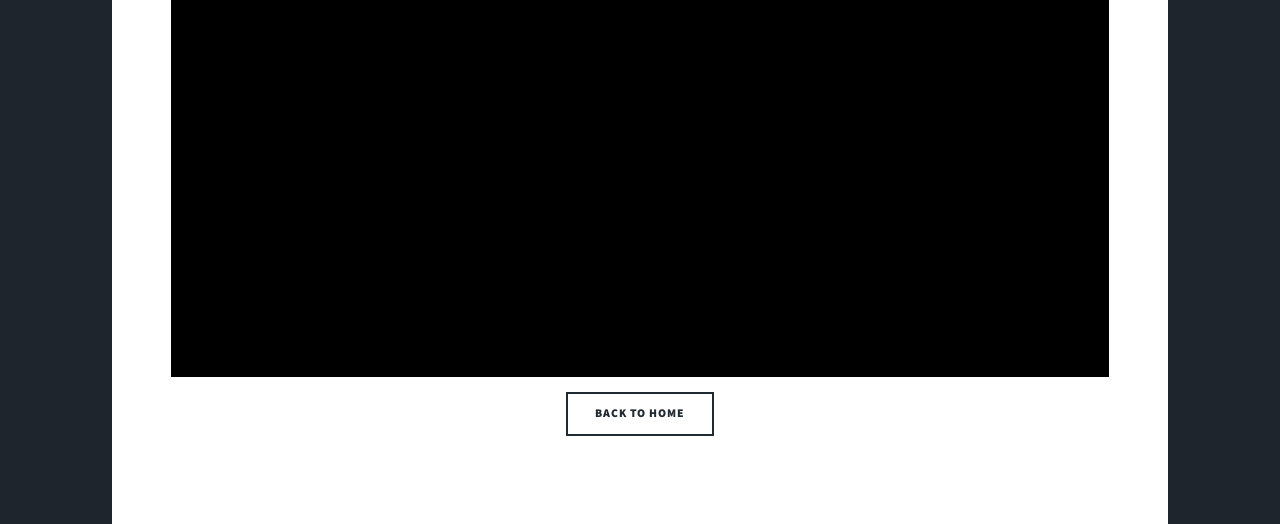
<file: lightningSword.html>
<!DOCTYPE HTML>
<html>

<head>
    <title>LioRally Project - Mohammed Kallel</title>
    <meta charset="utf-8" />
    <meta name="viewport" content="width=device-width, initial-scale=1, user-scalable=no" />
    <link rel="stylesheet" href="assets/css/projects.css" />
    <noscript>
        <link rel="stylesheet" href="assets/css/noscript.css" />
    </noscript>
</head>

<body class="is-preload">

    <!-- Wrapper -->
    <div id="wrapper" class="fade-in">

        <!-- Main -->
        <div id="main">
            <!-- Featured Post -->
            <article class="post featured">
                <header class="major">
                    <h2>lightning Sword</h2>
                </header>
                <div class="image-container">
                    <img src="images/SwordInTheStone.png" alt="Lightning Sword Project" class="centered-image"/>
                </div>
                <p>
                    This project, created in Blender, features a 3D model of a sword embedded in a stone within a cave. The sword is
                    highlighted with dynamic lightning effects. In Blender, I handled all aspects of the project including modeling,
                    animation, and texturing to bring this scene to life.
                </p>

                <h3>Project Showcase Video</h3>
                <p>
                    Below is a video showcasing the Lightning Sword project. It demonstrates the animation and effects applied to the sword
                    and stone, giving you a full view of the scene created in Blender.
                </p>

                <div class="video-container">
                    <video width="100%" height="auto" autoplay loop>
                        <source src="images/Character0001-0072.mp4" type="video/mp4">
                    </video>
                </div>

                <ul class="actions special">
                    <li><a href="index.html" class="button">Back to Home</a></li>
                </ul>
            </article>
        </div>

    </div>

</body>

</html>
</file>
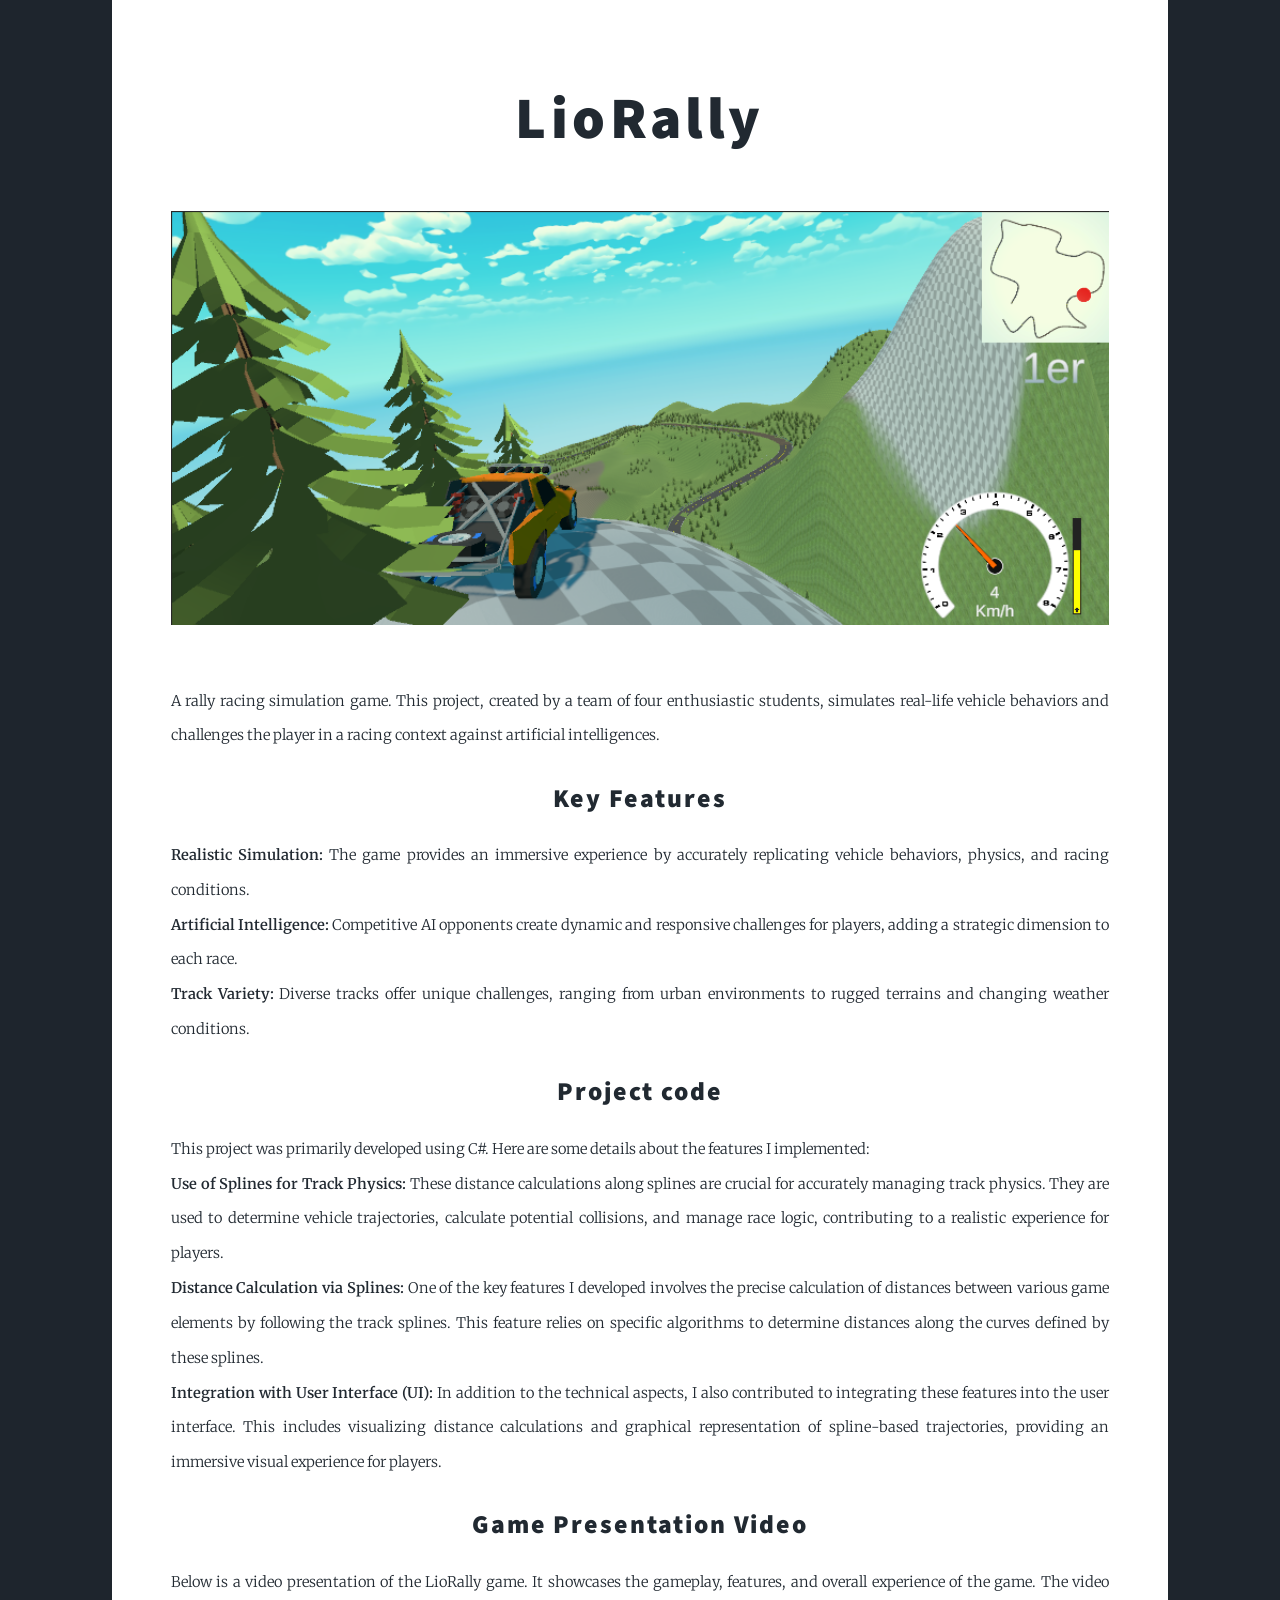
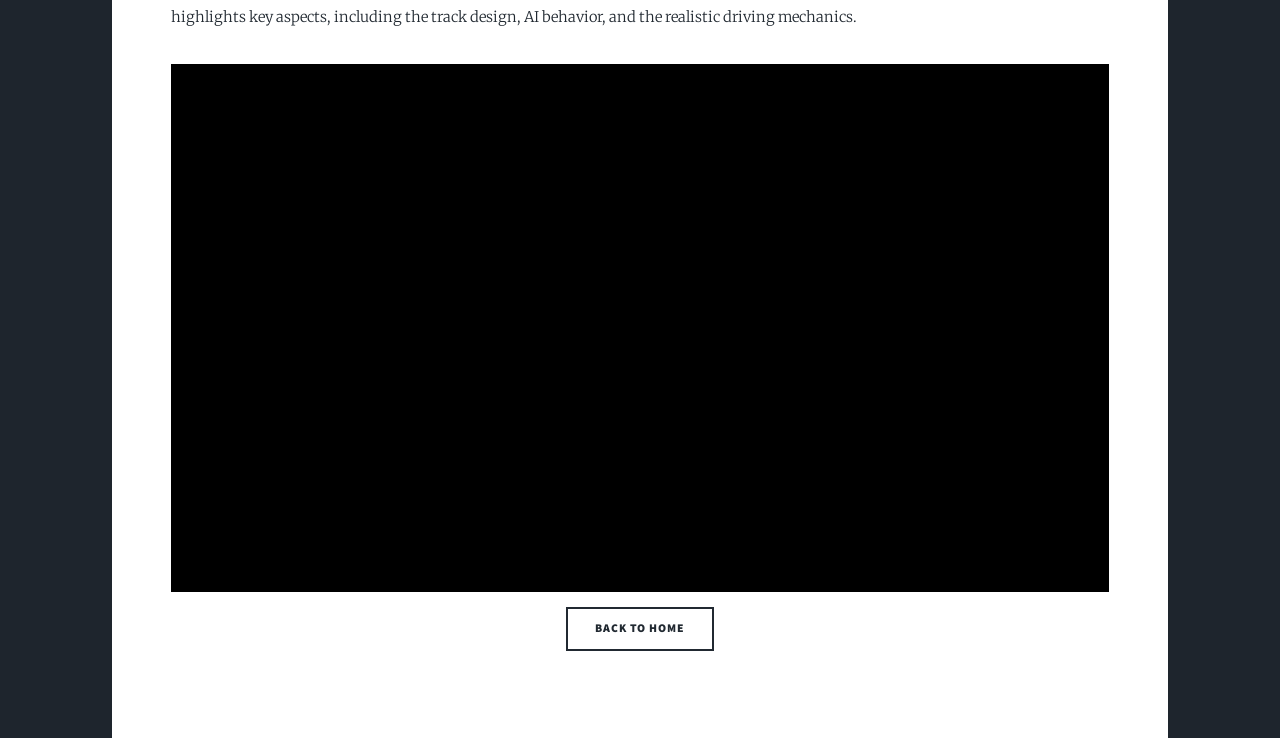
<file: liorally.html>
<!DOCTYPE HTML>
<html>

<head>
    <title>LioRally Project - Mohammed Kallel</title>
    <meta charset="utf-8" />
    <meta name="viewport" content="width=device-width, initial-scale=1, user-scalable=no" />
    <link rel="stylesheet" href="assets/css/projects.css" />
    <noscript>
        <link rel="stylesheet" href="assets/css/noscript.css" />
    </noscript>
</head>

<body class="is-preload">

    <!-- Wrapper -->
    <div id="wrapper" class="fade-in">

        <!-- Main -->
        <div id="main">
            <!-- Featured Post -->
            <article class="post featured">
                <header class="major">
                    <h1>LioRally</h1>
                </header>
                <div class="image main">
                    <img src="images/LioRally.png" alt="LioRally Project" />
                </div>
                <p>
                    A rally racing simulation game. This project, created by a team of four enthusiastic students, simulates real-life
                    vehicle behaviors and challenges the player in a racing context against artificial intelligences.
                </p>

                <h2>
                    Key Features
                </h2>
                <p>
                    <b>Realistic Simulation:</b> The game provides an immersive experience by accurately replicating vehicle behaviors, physics,
                    and racing conditions. <br>
                    
                    <b>Artificial Intelligence:</b> Competitive AI opponents create dynamic and responsive challenges for players, adding a
                    strategic dimension to each race. <br>
                    
                    <b>Track Variety:</b> Diverse tracks offer unique challenges, ranging from urban environments to rugged terrains and changing
                    weather conditions.
                </p>

                <h2>
                    Project code
                </h2>
                <p>
                    This project was primarily developed using C#. Here are some details about the features I implemented: <br>
                    
                    <b>Use of Splines for Track Physics:</b> These distance calculations along splines are crucial for accurately managing track
                    physics. They are used to determine vehicle trajectories, calculate potential collisions, and manage race logic,
                    contributing to a realistic experience for players. <br>
                    
                    <b>Distance Calculation via Splines: </b>One of the key features I developed involves the precise calculation of distances
                    between various game elements by following the track splines. This feature relies on specific algorithms to determine
                    distances along the curves defined by these splines. <br>
                    
                    <b>Integration with User Interface (UI): </b>In addition to the technical aspects, I also contributed to integrating these
                    features into the user interface. This includes visualizing distance calculations and graphical representation of
                    spline-based trajectories, providing an immersive visual experience for players.
                </p>

                <h2>Game Presentation Video</h2>
                <p>
                    Below is a video presentation of the LioRally game. It showcases the gameplay, features, and overall
                    experience of the game.
                    The video highlights key aspects, including the track design, AI behavior, and the realistic driving
                    mechanics.
                </p>

                <!-- YouTube Video Embed -->
                <div class="video-container">
                    <iframe src="https://www.youtube.com/embed/gPz2-JNdWso" frameborder="0" allowfullscreen></iframe>
                </div>

                <ul class="actions special">
                    <li><a href="index.html" class="button">Back to Home</a></li>
                </ul>
            </article>
        </div>

    </div>

</body>

</html>
</file>
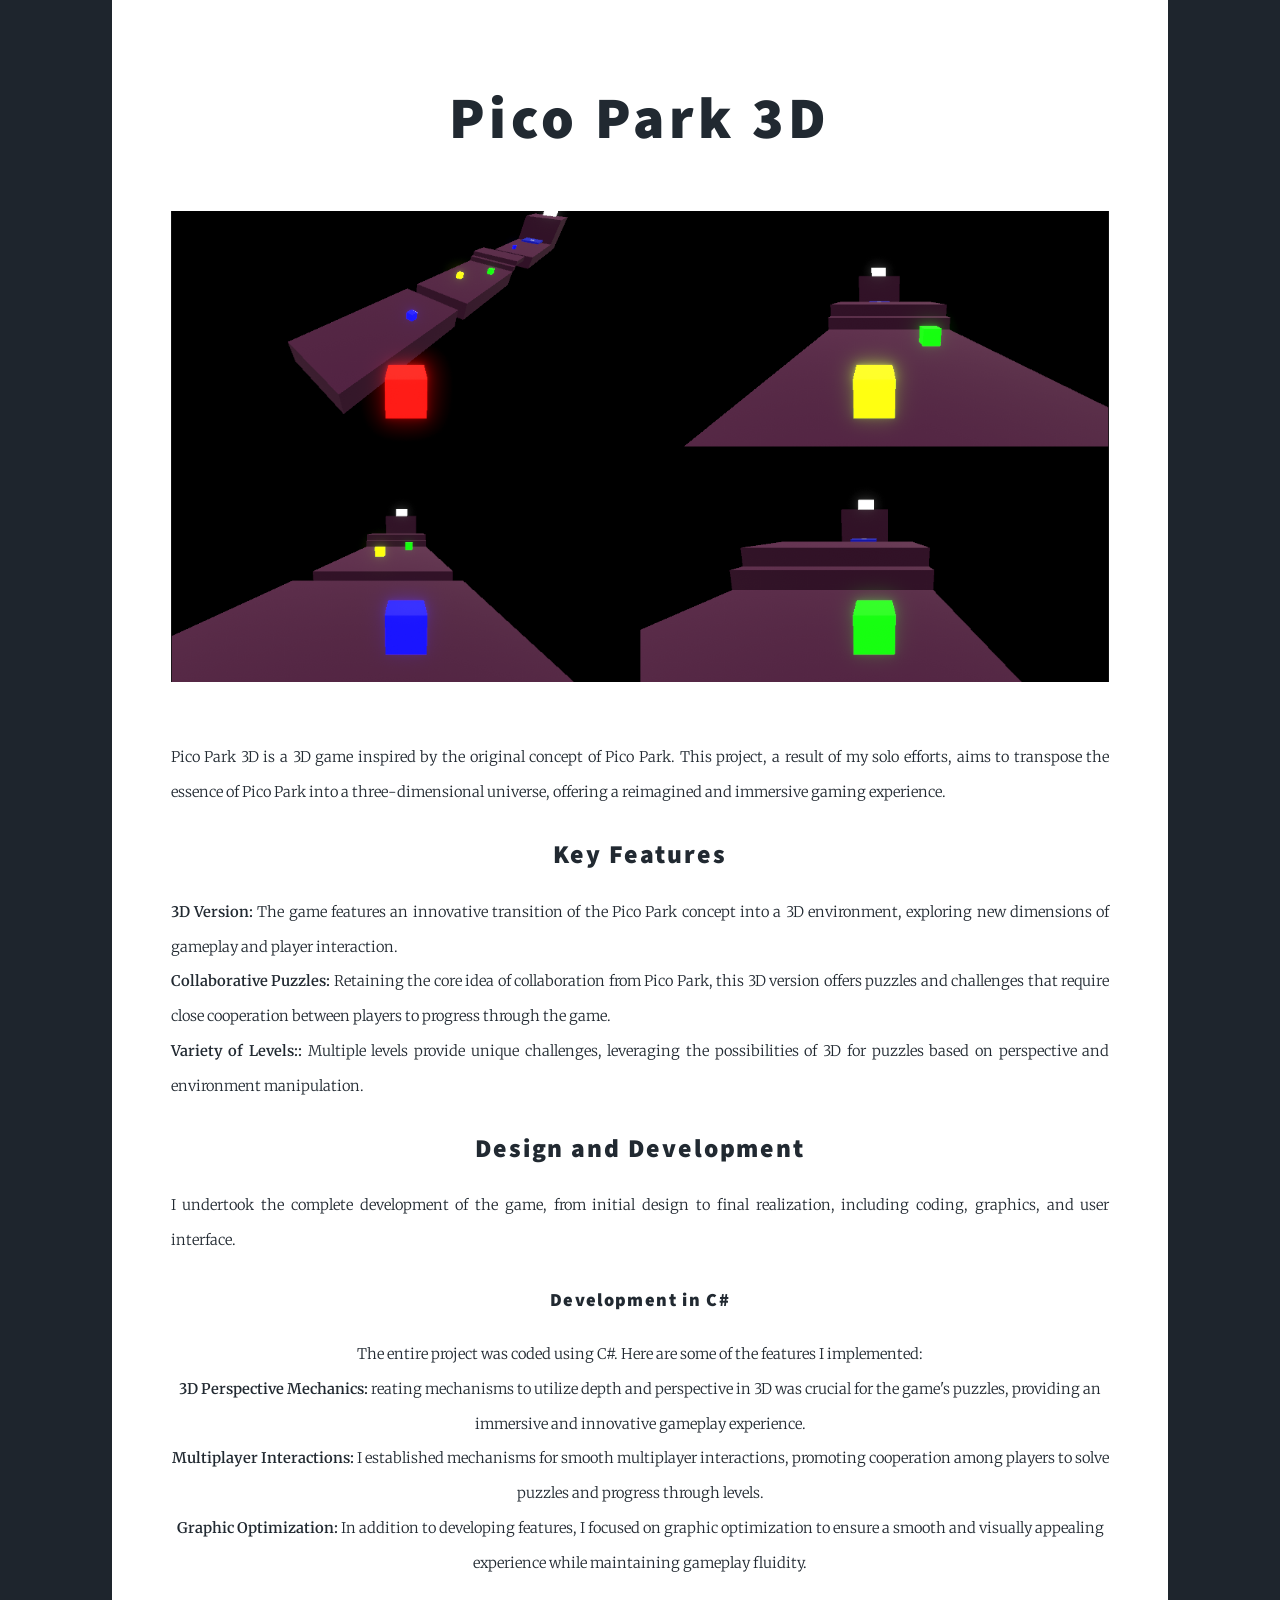
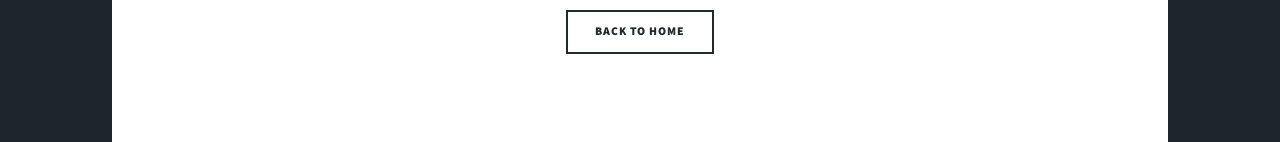
<file: picoPark.html>
<!DOCTYPE HTML>
<html>

<head>
    <title>LioRally Project - Mohammed Kallel</title>
    <meta charset="utf-8" />
    <meta name="viewport" content="width=device-width, initial-scale=1, user-scalable=no" />
    <link rel="stylesheet" href="assets/css/projects.css" />
    <noscript>
        <link rel="stylesheet" href="assets/css/noscript.css" />
    </noscript>
</head>

<body class="is-preload">

    <!-- Wrapper -->
    <div id="wrapper" class="fade-in">

        <!-- Main -->
        <div id="main">
            <!-- Featured Post -->
            <article class="post featured">
                <header class="major">
                    <h1>Pico Park 3D</h1>
                </header>
                <div class="image main">
                    <img src="images/PicoPark.png" alt="Pico Park Project" />
                </div>
                <p>
                    Pico Park 3D is a 3D game inspired by the original concept of Pico Park. This project, a result of my solo efforts, aims
                    to transpose the essence of Pico Park into a three-dimensional universe, offering a reimagined and immersive gaming
                    experience.

                <h2>
                    Key Features
                </h2>
                <p>
                    <b>3D Version:</b> The game features an innovative transition of the Pico Park concept into a 3D environment, exploring new dimensions of
                    gameplay and player interaction. <br>

                    <b>Collaborative Puzzles:</b> Retaining the core idea of collaboration from Pico Park, this 3D version offers puzzles and challenges that require
                    close cooperation between players to progress through the game. <br>

                    <b>Variety of Levels::</b> Multiple levels provide unique challenges, leveraging the possibilities of 3D for puzzles based on perspective and
                    environment manipulation.

                </p>

                <h2>
                    Design and Development
                </h2>
                <p>
                    I undertook the complete development of the game, from initial design to final realization, including coding, graphics,
                    and user interface. <br>

                    <h3>
                        Development in C#
                    </h3>
                    The entire project was coded using C#. Here are some of the features I implemented: <br>

                    <b>3D Perspective Mechanics:</b> reating mechanisms to utilize depth and perspective in 3D was crucial for the game's puzzles, providing an immersive and
                    innovative gameplay experience. <br>
                    <b>Multiplayer Interactions:</b> I established mechanisms for smooth multiplayer interactions, promoting cooperation among players to solve puzzles and
                    progress through levels. <br>

                    <b>Graphic Optimization: </b>In addition to developing features, I focused on graphic optimization to ensure a smooth and visually appealing
                    experience while maintaining gameplay fluidity.
                </p>

                <ul class="actions special">
                    <li><a href="index.html" class="button">Back to Home</a></li>
                </ul>
            </article>
        </div>

    </div>

</body>

</html>
</file>
<file: assets/css/main.css>
@import url(fontawesome-all.min.css);
@import url("https://fonts.googleapis.com/css?family=Merriweather:300,700,300italic,700italic|Source+Sans+Pro:900");

/*
	Massively by HTML5 UP
	html5up.net | @ajlkn
	Free for personal and commercial use under the CCA 3.0 license (html5up.net/license)
*/

html, body, div, span, applet, object,
iframe, h1, h2, h3, h4, h5, h6, p, blockquote,
pre, a, abbr, acronym, address, big, cite,
code, del, dfn, em, img, ins, kbd, q, s, samp,
small, strike, strong, sub, sup, tt, var, b,
u, i, center, dl, dt, dd, ol, ul, li, fieldset,
form, label, legend, table, caption, tbody,
tfoot, thead, tr, th, td, article, aside,
canvas, details, embed, figure, figcaption,
footer, header, hgroup, menu, nav, output, ruby,
section, summary, time, mark, audio, video {
	margin: 0;
	padding: 0;
	border: 0;
	font-size: 100%;
	font: inherit;
	vertical-align: baseline;}

article, aside, details, figcaption, figure,
footer, header, hgroup, menu, nav, section {
	display: block;}

body {
	line-height: 1;
}

ol, ul {
	list-style: none;
}

blockquote, q {
	quotes: none;
}

	blockquote:before, blockquote:after, q:before, q:after {
		content: '';
		content: none;
	}

table {
	border-collapse: collapse;
	border-spacing: 0;
}

body {
	-webkit-text-size-adjust: none;
}

mark {
	background-color: transparent;
	color: inherit;
}

input::-moz-focus-inner {
	border: 0;
	padding: 0;
}

input, select, textarea {
	-moz-appearance: none;
	-webkit-appearance: none;
	-ms-appearance: none;
	appearance: none;
}

/* Basic */

	@-ms-viewport {
		width: device-width;
	}

	body {
		-ms-overflow-style: scrollbar;
	}

	@media screen and (max-width: 480px) {

		html, body {
			min-width: 320px;
		}

	}

	html {
		box-sizing: border-box;
	}

	*, *:before, *:after {
		box-sizing: inherit;
	}

	body {
		background-color: #1e252d;
	}

		body.is-preload *, body.is-preload *:before, body.is-preload *:after {
			-moz-animation: none !important;
			-webkit-animation: none !important;
			-ms-animation: none !important;
			animation: none !important;
			-moz-transition: none !important;
			-webkit-transition: none !important;
			-ms-transition: none !important;
			transition: none !important;
		}

/* Type */

	html {
		font-size: 16pt;
	}

		@media screen and (max-width: 1680px) {

			html {
				font-size: 12pt;
			}

		}

		@media screen and (max-width: 1280px) {

			html {
				font-size: 11pt;
			}

		}

		@media screen and (max-width: 360px) {

			html {
				font-size: 10pt;
			}

		}

	body {
		color: #212931;
	}

	body, input, select, textarea {
		font-family: "Merriweather", Georgia, serif;
		font-weight: 300;
		font-size: 1rem;
		line-height: 2.375;
	}

	a {
		-moz-transition: color 0.2s ease-in-out, background-color 0.2s ease-in-out, border-color 0.2s ease-in-out, box-shadow 0.2s ease-in-out;
		-webkit-transition: color 0.2s ease-in-out, background-color 0.2s ease-in-out, border-color 0.2s ease-in-out, box-shadow 0.2s ease-in-out;
		-ms-transition: color 0.2s ease-in-out, background-color 0.2s ease-in-out, border-color 0.2s ease-in-out, box-shadow 0.2s ease-in-out;
		transition: color 0.2s ease-in-out, background-color 0.2s ease-in-out, border-color 0.2s ease-in-out, box-shadow 0.2s ease-in-out;
		border-bottom: dotted 1px;
		text-decoration: none;
	}

		a:hover {
			border-bottom-color: transparent;
		}

	strong, b {
		font-weight: 600;
	}

	em, i {
		font-style: italic;
	}

	p {
		text-align: justify;
		margin: 0 0 2rem 0;
	}

	h1, h2, h3, h4, h5, h6 {
		font-family: "Source Sans Pro", Helvetica, sans-serif;
		font-weight: 900;
		line-height: 1.5;
		letter-spacing: 0.075em;
		/*text-transform: uppercase;*/
		margin: 0 0 1rem 0;
	}

		h1 a, h2 a, h3 a, h4 a, h5 a, h6 a {
			border-bottom: 0;
			color: inherit;
			text-decoration: none;
		}

	h1 {
		font-size: 4rem;
		line-height: 1.1;
		margin: 0 0 2rem 0;
	}

	h2 {
		font-size: 1.75rem;
		line-height: 1.3;
		margin: 0 0 1.5rem 0;
	}

	h3 {
		font-size: 1.25rem;
		margin: 0 0 1.5rem 0;
	}

	h4 {
		font-size: 1rem;
	}

	h5 {
		font-size: 0.9rem;
	}

	h6 {
		font-size: 0.8rem;
	}

	sub {
		font-size: 0.8rem;
		position: relative;
		top: 0.5rem;
	}

	sup {
		font-size: 0.8rem;
		position: relative;
		top: -0.5rem;
	}

	blockquote {
		border-left: solid 4px;
		font-style: italic;
		margin: 0 0 2rem 0;
		padding: 0.5rem 0 0.5rem 2rem;
	}

	code {
		border: solid 2px;
		font-family: "Courier New", monospace;
		font-size: 0.9rem;
		margin: 0 0.25rem;
		padding: 0.25rem 0.65rem;
	}

	pre {
		-webkit-overflow-scrolling: touch;
		font-family: "Courier New", monospace;
		font-size: 0.9rem;
		margin: 0 0 2rem 0;
	}

		pre code {
			display: block;
			line-height: 1.75;
			padding: 1rem 1.5rem;
			overflow-x: auto;
		}

	hr {
		border: 0;
		border-bottom: solid 2px;
		margin: 3rem 0;
	}

		hr.major {
			margin: 5rem 0;
		}

	.align-left {
		text-align: left;
	}

	.align-center {
		text-align: center;
	}

	.align-right {
		text-align: right;
	}

	input, select, textarea {
		color: #212931;
	}

	a {
		color: #212931;
		border-bottom-color: rgba(33, 41, 49, 0.5);
	}

		a:hover {
			border-bottom-color: transparent;
			color: #18bfef !important;
		}

	strong, b {
		color: #212931;
	}

	h1, h2, h3, h4, h5, h6 {
		color: #212931;
	}

	blockquote {
		border-left-color: #eeeeee;
	}

	code {
		background: rgba(220, 220, 220, 0.25);
		border-color: #eeeeee;
	}

	hr {
		border-bottom-color: #eeeeee;
	}

/* Row */

	.row {
		display: flex;
		flex-wrap: wrap;
		box-sizing: border-box;
		align-items: stretch;
	}

		.row > * {
			box-sizing: border-box;
		}

		.row.gtr-uniform > * > :last-child {
			margin-bottom: 0;
		}

		.row.aln-left {
			justify-content: flex-start;
		}

		.row.aln-center {
			justify-content: center;
		}

		.row.aln-right {
			justify-content: flex-end;
		}

		.row.aln-top {
			align-items: flex-start;
		}

		.row.aln-middle {
			align-items: center;
		}

		.row.aln-bottom {
			align-items: flex-end;
		}

		.row > .imp {
			order: -1;
		}

		.row > .col-1 {
			width: 8.33333%;
		}

		.row > .off-1 {
			margin-left: 8.33333%;
		}

		.row > .col-2 {
			width: 16.66667%;
		}

		.row > .off-2 {
			margin-left: 16.66667%;
		}

		.row > .col-3 {
			width: 25%;
		}

		.row > .off-3 {
			margin-left: 25%;
		}

		.row > .col-4 {
			width: 33.33333%;
		}

		.row > .off-4 {
			margin-left: 33.33333%;
		}

		.row > .col-5 {
			width: 41.66667%;
		}

		.row > .off-5 {
			margin-left: 41.66667%;
		}

		.row > .col-6 {
			width: 50%;
		}

		.row > .off-6 {
			margin-left: 50%;
		}

		.row > .col-7 {
			width: 58.33333%;
		}

		.row > .off-7 {
			margin-left: 58.33333%;
		}

		.row > .col-8 {
			width: 66.66667%;
		}

		.row > .off-8 {
			margin-left: 66.66667%;
		}

		.row > .col-9 {
			width: 75%;
		}

		.row > .off-9 {
			margin-left: 75%;
		}

		.row > .col-10 {
			width: 83.33333%;
		}

		.row > .off-10 {
			margin-left: 83.33333%;
		}

		.row > .col-11 {
			width: 91.66667%;
		}

		.row > .off-11 {
			margin-left: 91.66667%;
		}

		.row > .col-12 {
			width: 100%;
		}

		.row > .off-12 {
			margin-left: 100%;
		}

		.row.gtr-0 {
			margin-top: 0;
			margin-left: 0rem;
		}

			.row.gtr-0 > * {
				padding: 0 0 0 0rem;
			}

			.row.gtr-0.gtr-uniform {
				margin-top: 0rem;
			}

				.row.gtr-0.gtr-uniform > * {
					padding-top: 0rem;
				}

		.row.gtr-25 {
			margin-top: 0;
			margin-left: -0.375rem;
		}

			.row.gtr-25 > * {
				padding: 0 0 0 0.375rem;
			}

			.row.gtr-25.gtr-uniform {
				margin-top: -0.375rem;
			}

				.row.gtr-25.gtr-uniform > * {
					padding-top: 0.375rem;
				}

		.row.gtr-50 {
			margin-top: 0;
			margin-left: -0.75rem;
		}

			.row.gtr-50 > * {
				padding: 0 0 0 0.75rem;
			}

			.row.gtr-50.gtr-uniform {
				margin-top: -0.75rem;
			}

				.row.gtr-50.gtr-uniform > * {
					padding-top: 0.75rem;
				}

		.row {
			margin-top: 0;
			margin-left: -1.5rem;
		}

			.row > * {
				padding: 0 0 0 1.5rem;
			}

			.row.gtr-uniform {
				margin-top: -1.5rem;
			}

				.row.gtr-uniform > * {
					padding-top: 1.5rem;
				}

		.row.gtr-150 {
			margin-top: 0;
			margin-left: -2.25rem;
		}

			.row.gtr-150 > * {
				padding: 0 0 0 2.25rem;
			}

			.row.gtr-150.gtr-uniform {
				margin-top: -2.25rem;
			}

				.row.gtr-150.gtr-uniform > * {
					padding-top: 2.25rem;
				}

		.row.gtr-200 {
			margin-top: 0;
			margin-left: -3rem;
		}

			.row.gtr-200 > * {
				padding: 0 0 0 3rem;
			}

			.row.gtr-200.gtr-uniform {
				margin-top: -3rem;
			}

				.row.gtr-200.gtr-uniform > * {
					padding-top: 3rem;
				}

		@media screen and (max-width: 1680px) {

			.row {
				display: flex;
				flex-wrap: wrap;
				box-sizing: border-box;
				align-items: stretch;
			}

				.row > * {
					box-sizing: border-box;
				}

				.row.gtr-uniform > * > :last-child {
					margin-bottom: 0;
				}

				.row.aln-left {
					justify-content: flex-start;
				}

				.row.aln-center {
					justify-content: center;
				}

				.row.aln-right {
					justify-content: flex-end;
				}

				.row.aln-top {
					align-items: flex-start;
				}

				.row.aln-middle {
					align-items: center;
				}

				.row.aln-bottom {
					align-items: flex-end;
				}

				.row > .imp-xlarge {
					order: -1;
				}

				.row > .col-1-xlarge {
					width: 8.33333%;
				}

				.row > .off-1-xlarge {
					margin-left: 8.33333%;
				}

				.row > .col-2-xlarge {
					width: 16.66667%;
				}

				.row > .off-2-xlarge {
					margin-left: 16.66667%;
				}

				.row > .col-3-xlarge {
					width: 25%;
				}

				.row > .off-3-xlarge {
					margin-left: 25%;
				}

				.row > .col-4-xlarge {
					width: 33.33333%;
				}

				.row > .off-4-xlarge {
					margin-left: 33.33333%;
				}

				.row > .col-5-xlarge {
					width: 41.66667%;
				}

				.row > .off-5-xlarge {
					margin-left: 41.66667%;
				}

				.row > .col-6-xlarge {
					width: 50%;
				}

				.row > .off-6-xlarge {
					margin-left: 50%;
				}

				.row > .col-7-xlarge {
					width: 58.33333%;
				}

				.row > .off-7-xlarge {
					margin-left: 58.33333%;
				}

				.row > .col-8-xlarge {
					width: 66.66667%;
				}

				.row > .off-8-xlarge {
					margin-left: 66.66667%;
				}

				.row > .col-9-xlarge {
					width: 75%;
				}

				.row > .off-9-xlarge {
					margin-left: 75%;
				}

				.row > .col-10-xlarge {
					width: 83.33333%;
				}

				.row > .off-10-xlarge {
					margin-left: 83.33333%;
				}

				.row > .col-11-xlarge {
					width: 91.66667%;
				}

				.row > .off-11-xlarge {
					margin-left: 91.66667%;
				}

				.row > .col-12-xlarge {
					width: 100%;
				}

				.row > .off-12-xlarge {
					margin-left: 100%;
				}

				.row.gtr-0 {
					margin-top: 0;
					margin-left: 0rem;
				}

					.row.gtr-0 > * {
						padding: 0 0 0 0rem;
					}

					.row.gtr-0.gtr-uniform {
						margin-top: 0rem;
					}

						.row.gtr-0.gtr-uniform > * {
							padding-top: 0rem;
						}

				.row.gtr-25 {
					margin-top: 0;
					margin-left: -0.375rem;
				}

					.row.gtr-25 > * {
						padding: 0 0 0 0.375rem;
					}

					.row.gtr-25.gtr-uniform {
						margin-top: -0.375rem;
					}

						.row.gtr-25.gtr-uniform > * {
							padding-top: 0.375rem;
						}

				.row.gtr-50 {
					margin-top: 0;
					margin-left: -0.75rem;
				}

					.row.gtr-50 > * {
						padding: 0 0 0 0.75rem;
					}

					.row.gtr-50.gtr-uniform {
						margin-top: -0.75rem;
					}

						.row.gtr-50.gtr-uniform > * {
							padding-top: 0.75rem;
						}

				.row {
					margin-top: 0;
					margin-left: -1.5rem;
				}

					.row > * {
						padding: 0 0 0 1.5rem;
					}

					.row.gtr-uniform {
						margin-top: -1.5rem;
					}

						.row.gtr-uniform > * {
							padding-top: 1.5rem;
						}

				.row.gtr-150 {
					margin-top: 0;
					margin-left: -2.25rem;
				}

					.row.gtr-150 > * {
						padding: 0 0 0 2.25rem;
					}

					.row.gtr-150.gtr-uniform {
						margin-top: -2.25rem;
					}

						.row.gtr-150.gtr-uniform > * {
							padding-top: 2.25rem;
						}

				.row.gtr-200 {
					margin-top: 0;
					margin-left: -3rem;
				}

					.row.gtr-200 > * {
						padding: 0 0 0 3rem;
					}

					.row.gtr-200.gtr-uniform {
						margin-top: -3rem;
					}

						.row.gtr-200.gtr-uniform > * {
							padding-top: 3rem;
						}

		}

		@media screen and (max-width: 1280px) {

			.row {
				display: flex;
				flex-wrap: wrap;
				box-sizing: border-box;
				align-items: stretch;
			}

				.row > * {
					box-sizing: border-box;
				}

				.row.gtr-uniform > * > :last-child {
					margin-bottom: 0;
				}

				.row.aln-left {
					justify-content: flex-start;
				}

				.row.aln-center {
					justify-content: center;
				}

				.row.aln-right {
					justify-content: flex-end;
				}

				.row.aln-top {
					align-items: flex-start;
				}

				.row.aln-middle {
					align-items: center;
				}

				.row.aln-bottom {
					align-items: flex-end;
				}

				.row > .imp-large {
					order: -1;
				}

				.row > .col-1-large {
					width: 8.33333%;
				}

				.row > .off-1-large {
					margin-left: 8.33333%;
				}

				.row > .col-2-large {
					width: 16.66667%;
				}

				.row > .off-2-large {
					margin-left: 16.66667%;
				}

				.row > .col-3-large {
					width: 25%;
				}

				.row > .off-3-large {
					margin-left: 25%;
				}

				.row > .col-4-large {
					width: 33.33333%;
				}

				.row > .off-4-large {
					margin-left: 33.33333%;
				}

				.row > .col-5-large {
					width: 41.66667%;
				}

				.row > .off-5-large {
					margin-left: 41.66667%;
				}

				.row > .col-6-large {
					width: 50%;
				}

				.row > .off-6-large {
					margin-left: 50%;
				}

				.row > .col-7-large {
					width: 58.33333%;
				}

				.row > .off-7-large {
					margin-left: 58.33333%;
				}

				.row > .col-8-large {
					width: 66.66667%;
				}

				.row > .off-8-large {
					margin-left: 66.66667%;
				}

				.row > .col-9-large {
					width: 75%;
				}

				.row > .off-9-large {
					margin-left: 75%;
				}

				.row > .col-10-large {
					width: 83.33333%;
				}

				.row > .off-10-large {
					margin-left: 83.33333%;
				}

				.row > .col-11-large {
					width: 91.66667%;
				}

				.row > .off-11-large {
					margin-left: 91.66667%;
				}

				.row > .col-12-large {
					width: 100%;
				}

				.row > .off-12-large {
					margin-left: 100%;
				}

				.row.gtr-0 {
					margin-top: 0;
					margin-left: 0rem;
				}

					.row.gtr-0 > * {
						padding: 0 0 0 0rem;
					}

					.row.gtr-0.gtr-uniform {
						margin-top: 0rem;
					}

						.row.gtr-0.gtr-uniform > * {
							padding-top: 0rem;
						}

				.row.gtr-25 {
					margin-top: 0;
					margin-left: -0.375rem;
				}

					.row.gtr-25 > * {
						padding: 0 0 0 0.375rem;
					}

					.row.gtr-25.gtr-uniform {
						margin-top: -0.375rem;
					}

						.row.gtr-25.gtr-uniform > * {
							padding-top: 0.375rem;
						}

				.row.gtr-50 {
					margin-top: 0;
					margin-left: -0.75rem;
				}

					.row.gtr-50 > * {
						padding: 0 0 0 0.75rem;
					}

					.row.gtr-50.gtr-uniform {
						margin-top: -0.75rem;
					}

						.row.gtr-50.gtr-uniform > * {
							padding-top: 0.75rem;
						}

				.row {
					margin-top: 0;
					margin-left: -1.5rem;
				}

					.row > * {
						padding: 0 0 0 1.5rem;
					}

					.row.gtr-uniform {
						margin-top: -1.5rem;
					}

						.row.gtr-uniform > * {
							padding-top: 1.5rem;
						}

				.row.gtr-150 {
					margin-top: 0;
					margin-left: -2.25rem;
				}

					.row.gtr-150 > * {
						padding: 0 0 0 2.25rem;
					}

					.row.gtr-150.gtr-uniform {
						margin-top: -2.25rem;
					}

						.row.gtr-150.gtr-uniform > * {
							padding-top: 2.25rem;
						}

				.row.gtr-200 {
					margin-top: 0;
					margin-left: -3rem;
				}

					.row.gtr-200 > * {
						padding: 0 0 0 3rem;
					}

					.row.gtr-200.gtr-uniform {
						margin-top: -3rem;
					}

						.row.gtr-200.gtr-uniform > * {
							padding-top: 3rem;
						}

		}

		@media screen and (max-width: 980px) {

			.row {
				display: flex;
				flex-wrap: wrap;
				box-sizing: border-box;
				align-items: stretch;
			}

				.row > * {
					box-sizing: border-box;
				}

				.row.gtr-uniform > * > :last-child {
					margin-bottom: 0;
				}

				.row.aln-left {
					justify-content: flex-start;
				}

				.row.aln-center {
					justify-content: center;
				}

				.row.aln-right {
					justify-content: flex-end;
				}

				.row.aln-top {
					align-items: flex-start;
				}

				.row.aln-middle {
					align-items: center;
				}

				.row.aln-bottom {
					align-items: flex-end;
				}

				.row > .imp-medium {
					order: -1;
				}

				.row > .col-1-medium {
					width: 8.33333%;
				}

				.row > .off-1-medium {
					margin-left: 8.33333%;
				}

				.row > .col-2-medium {
					width: 16.66667%;
				}

				.row > .off-2-medium {
					margin-left: 16.66667%;
				}

				.row > .col-3-medium {
					width: 25%;
				}

				.row > .off-3-medium {
					margin-left: 25%;
				}

				.row > .col-4-medium {
					width: 33.33333%;
				}

				.row > .off-4-medium {
					margin-left: 33.33333%;
				}

				.row > .col-5-medium {
					width: 41.66667%;
				}

				.row > .off-5-medium {
					margin-left: 41.66667%;
				}

				.row > .col-6-medium {
					width: 50%;
				}

				.row > .off-6-medium {
					margin-left: 50%;
				}

				.row > .col-7-medium {
					width: 58.33333%;
				}

				.row > .off-7-medium {
					margin-left: 58.33333%;
				}

				.row > .col-8-medium {
					width: 66.66667%;
				}

				.row > .off-8-medium {
					margin-left: 66.66667%;
				}

				.row > .col-9-medium {
					width: 75%;
				}

				.row > .off-9-medium {
					margin-left: 75%;
				}

				.row > .col-10-medium {
					width: 83.33333%;
				}

				.row > .off-10-medium {
					margin-left: 83.33333%;
				}

				.row > .col-11-medium {
					width: 91.66667%;
				}

				.row > .off-11-medium {
					margin-left: 91.66667%;
				}

				.row > .col-12-medium {
					width: 100%;
				}

				.row > .off-12-medium {
					margin-left: 100%;
				}

				.row.gtr-0 {
					margin-top: 0;
					margin-left: 0rem;
				}

					.row.gtr-0 > * {
						padding: 0 0 0 0rem;
					}

					.row.gtr-0.gtr-uniform {
						margin-top: 0rem;
					}

						.row.gtr-0.gtr-uniform > * {
							padding-top: 0rem;
						}

				.row.gtr-25 {
					margin-top: 0;
					margin-left: -0.375rem;
				}

					.row.gtr-25 > * {
						padding: 0 0 0 0.375rem;
					}

					.row.gtr-25.gtr-uniform {
						margin-top: -0.375rem;
					}

						.row.gtr-25.gtr-uniform > * {
							padding-top: 0.375rem;
						}

				.row.gtr-50 {
					margin-top: 0;
					margin-left: -0.75rem;
				}

					.row.gtr-50 > * {
						padding: 0 0 0 0.75rem;
					}

					.row.gtr-50.gtr-uniform {
						margin-top: -0.75rem;
					}

						.row.gtr-50.gtr-uniform > * {
							padding-top: 0.75rem;
						}

				.row {
					margin-top: 0;
					margin-left: -1.5rem;
				}

					.row > * {
						padding: 0 0 0 1.5rem;
					}

					.row.gtr-uniform {
						margin-top: -1.5rem;
					}

						.row.gtr-uniform > * {
							padding-top: 1.5rem;
						}

				.row.gtr-150 {
					margin-top: 0;
					margin-left: -2.25rem;
				}

					.row.gtr-150 > * {
						padding: 0 0 0 2.25rem;
					}

					.row.gtr-150.gtr-uniform {
						margin-top: -2.25rem;
					}

						.row.gtr-150.gtr-uniform > * {
							padding-top: 2.25rem;
						}

				.row.gtr-200 {
					margin-top: 0;
					margin-left: -3rem;
				}

					.row.gtr-200 > * {
						padding: 0 0 0 3rem;
					}

					.row.gtr-200.gtr-uniform {
						margin-top: -3rem;
					}

						.row.gtr-200.gtr-uniform > * {
							padding-top: 3rem;
						}

		}

		@media screen and (max-width: 736px) {

			.row {
				display: flex;
				flex-wrap: wrap;
				box-sizing: border-box;
				align-items: stretch;
			}

				.row > * {
					box-sizing: border-box;
				}

				.row.gtr-uniform > * > :last-child {
					margin-bottom: 0;
				}

				.row.aln-left {
					justify-content: flex-start;
				}

				.row.aln-center {
					justify-content: center;
				}

				.row.aln-right {
					justify-content: flex-end;
				}

				.row.aln-top {
					align-items: flex-start;
				}

				.row.aln-middle {
					align-items: center;
				}

				.row.aln-bottom {
					align-items: flex-end;
				}

				.row > .imp-small {
					order: -1;
				}

				.row > .col-1-small {
					width: 8.33333%;
				}

				.row > .off-1-small {
					margin-left: 8.33333%;
				}

				.row > .col-2-small {
					width: 16.66667%;
				}

				.row > .off-2-small {
					margin-left: 16.66667%;
				}

				.row > .col-3-small {
					width: 25%;
				}

				.row > .off-3-small {
					margin-left: 25%;
				}

				.row > .col-4-small {
					width: 33.33333%;
				}

				.row > .off-4-small {
					margin-left: 33.33333%;
				}

				.row > .col-5-small {
					width: 41.66667%;
				}

				.row > .off-5-small {
					margin-left: 41.66667%;
				}

				.row > .col-6-small {
					width: 50%;
				}

				.row > .off-6-small {
					margin-left: 50%;
				}

				.row > .col-7-small {
					width: 58.33333%;
				}

				.row > .off-7-small {
					margin-left: 58.33333%;
				}

				.row > .col-8-small {
					width: 66.66667%;
				}

				.row > .off-8-small {
					margin-left: 66.66667%;
				}

				.row > .col-9-small {
					width: 75%;
				}

				.row > .off-9-small {
					margin-left: 75%;
				}

				.row > .col-10-small {
					width: 83.33333%;
				}

				.row > .off-10-small {
					margin-left: 83.33333%;
				}

				.row > .col-11-small {
					width: 91.66667%;
				}

				.row > .off-11-small {
					margin-left: 91.66667%;
				}

				.row > .col-12-small {
					width: 100%;
				}

				.row > .off-12-small {
					margin-left: 100%;
				}

				.row.gtr-0 {
					margin-top: 0;
					margin-left: 0rem;
				}

					.row.gtr-0 > * {
						padding: 0 0 0 0rem;
					}

					.row.gtr-0.gtr-uniform {
						margin-top: 0rem;
					}

						.row.gtr-0.gtr-uniform > * {
							padding-top: 0rem;
						}

				.row.gtr-25 {
					margin-top: 0;
					margin-left: -0.375rem;
				}

					.row.gtr-25 > * {
						padding: 0 0 0 0.375rem;
					}

					.row.gtr-25.gtr-uniform {
						margin-top: -0.375rem;
					}

						.row.gtr-25.gtr-uniform > * {
							padding-top: 0.375rem;
						}

				.row.gtr-50 {
					margin-top: 0;
					margin-left: -0.75rem;
				}

					.row.gtr-50 > * {
						padding: 0 0 0 0.75rem;
					}

					.row.gtr-50.gtr-uniform {
						margin-top: -0.75rem;
					}

						.row.gtr-50.gtr-uniform > * {
							padding-top: 0.75rem;
						}

				.row {
					margin-top: 0;
					margin-left: -1.5rem;
				}

					.row > * {
						padding: 0 0 0 1.5rem;
					}

					.row.gtr-uniform {
						margin-top: -1.5rem;
					}

						.row.gtr-uniform > * {
							padding-top: 1.5rem;
						}

				.row.gtr-150 {
					margin-top: 0;
					margin-left: -2.25rem;
				}

					.row.gtr-150 > * {
						padding: 0 0 0 2.25rem;
					}

					.row.gtr-150.gtr-uniform {
						margin-top: -2.25rem;
					}

						.row.gtr-150.gtr-uniform > * {
							padding-top: 2.25rem;
						}

				.row.gtr-200 {
					margin-top: 0;
					margin-left: -3rem;
				}

					.row.gtr-200 > * {
						padding: 0 0 0 3rem;
					}

					.row.gtr-200.gtr-uniform {
						margin-top: -3rem;
					}

						.row.gtr-200.gtr-uniform > * {
							padding-top: 3rem;
						}

		}

		@media screen and (max-width: 480px) {

			.row {
				display: flex;
				flex-wrap: wrap;
				box-sizing: border-box;
				align-items: stretch;
			}

				.row > * {
					box-sizing: border-box;
				}

				.row.gtr-uniform > * > :last-child {
					margin-bottom: 0;
				}

				.row.aln-left {
					justify-content: flex-start;
				}

				.row.aln-center {
					justify-content: center;
				}

				.row.aln-right {
					justify-content: flex-end;
				}

				.row.aln-top {
					align-items: flex-start;
				}

				.row.aln-middle {
					align-items: center;
				}

				.row.aln-bottom {
					align-items: flex-end;
				}

				.row > .imp-xsmall {
					order: -1;
				}

				.row > .col-1-xsmall {
					width: 8.33333%;
				}

				.row > .off-1-xsmall {
					margin-left: 8.33333%;
				}

				.row > .col-2-xsmall {
					width: 16.66667%;
				}

				.row > .off-2-xsmall {
					margin-left: 16.66667%;
				}

				.row > .col-3-xsmall {
					width: 25%;
				}

				.row > .off-3-xsmall {
					margin-left: 25%;
				}

				.row > .col-4-xsmall {
					width: 33.33333%;
				}

				.row > .off-4-xsmall {
					margin-left: 33.33333%;
				}

				.row > .col-5-xsmall {
					width: 41.66667%;
				}

				.row > .off-5-xsmall {
					margin-left: 41.66667%;
				}

				.row > .col-6-xsmall {
					width: 50%;
				}

				.row > .off-6-xsmall {
					margin-left: 50%;
				}

				.row > .col-7-xsmall {
					width: 58.33333%;
				}

				.row > .off-7-xsmall {
					margin-left: 58.33333%;
				}

				.row > .col-8-xsmall {
					width: 66.66667%;
				}

				.row > .off-8-xsmall {
					margin-left: 66.66667%;
				}

				.row > .col-9-xsmall {
					width: 75%;
				}

				.row > .off-9-xsmall {
					margin-left: 75%;
				}

				.row > .col-10-xsmall {
					width: 83.33333%;
				}

				.row > .off-10-xsmall {
					margin-left: 83.33333%;
				}

				.row > .col-11-xsmall {
					width: 91.66667%;
				}

				.row > .off-11-xsmall {
					margin-left: 91.66667%;
				}

				.row > .col-12-xsmall {
					width: 100%;
				}

				.row > .off-12-xsmall {
					margin-left: 100%;
				}

				.row.gtr-0 {
					margin-top: 0;
					margin-left: 0rem;
				}

					.row.gtr-0 > * {
						padding: 0 0 0 0rem;
					}

					.row.gtr-0.gtr-uniform {
						margin-top: 0rem;
					}

						.row.gtr-0.gtr-uniform > * {
							padding-top: 0rem;
						}

				.row.gtr-25 {
					margin-top: 0;
					margin-left: -0.375rem;
				}

					.row.gtr-25 > * {
						padding: 0 0 0 0.375rem;
					}

					.row.gtr-25.gtr-uniform {
						margin-top: -0.375rem;
					}

						.row.gtr-25.gtr-uniform > * {
							padding-top: 0.375rem;
						}

				.row.gtr-50 {
					margin-top: 0;
					margin-left: -0.75rem;
				}

					.row.gtr-50 > * {
						padding: 0 0 0 0.75rem;
					}

					.row.gtr-50.gtr-uniform {
						margin-top: -0.75rem;
					}

						.row.gtr-50.gtr-uniform > * {
							padding-top: 0.75rem;
						}

				.row {
					margin-top: 0;
					margin-left: -1.5rem;
				}

					.row > * {
						padding: 0 0 0 1.5rem;
					}

					.row.gtr-uniform {
						margin-top: -1.5rem;
					}

						.row.gtr-uniform > * {
							padding-top: 1.5rem;
						}

				.row.gtr-150 {
					margin-top: 0;
					margin-left: -2.25rem;
				}

					.row.gtr-150 > * {
						padding: 0 0 0 2.25rem;
					}

					.row.gtr-150.gtr-uniform {
						margin-top: -2.25rem;
					}

						.row.gtr-150.gtr-uniform > * {
							padding-top: 2.25rem;
						}

				.row.gtr-200 {
					margin-top: 0;
					margin-left: -3rem;
				}

					.row.gtr-200 > * {
						padding: 0 0 0 3rem;
					}

					.row.gtr-200.gtr-uniform {
						margin-top: -3rem;
					}

						.row.gtr-200.gtr-uniform > * {
							padding-top: 3rem;
						}

		}

		@media screen and (max-width: 360px) {

			.row {
				display: flex;
				flex-wrap: wrap;
				box-sizing: border-box;
				align-items: stretch;
			}

				.row > * {
					box-sizing: border-box;
				}

				.row.gtr-uniform > * > :last-child {
					margin-bottom: 0;
				}

				.row.aln-left {
					justify-content: flex-start;
				}

				.row.aln-center {
					justify-content: center;
				}

				.row.aln-right {
					justify-content: flex-end;
				}

				.row.aln-top {
					align-items: flex-start;
				}

				.row.aln-middle {
					align-items: center;
				}

				.row.aln-bottom {
					align-items: flex-end;
				}

				.row > .imp-xxsmall {
					order: -1;
				}

				.row > .col-1-xxsmall {
					width: 8.33333%;
				}

				.row > .off-1-xxsmall {
					margin-left: 8.33333%;
				}

				.row > .col-2-xxsmall {
					width: 16.66667%;
				}

				.row > .off-2-xxsmall {
					margin-left: 16.66667%;
				}

				.row > .col-3-xxsmall {
					width: 25%;
				}

				.row > .off-3-xxsmall {
					margin-left: 25%;
				}

				.row > .col-4-xxsmall {
					width: 33.33333%;
				}

				.row > .off-4-xxsmall {
					margin-left: 33.33333%;
				}

				.row > .col-5-xxsmall {
					width: 41.66667%;
				}

				.row > .off-5-xxsmall {
					margin-left: 41.66667%;
				}

				.row > .col-6-xxsmall {
					width: 50%;
				}

				.row > .off-6-xxsmall {
					margin-left: 50%;
				}

				.row > .col-7-xxsmall {
					width: 58.33333%;
				}

				.row > .off-7-xxsmall {
					margin-left: 58.33333%;
				}

				.row > .col-8-xxsmall {
					width: 66.66667%;
				}

				.row > .off-8-xxsmall {
					margin-left: 66.66667%;
				}

				.row > .col-9-xxsmall {
					width: 75%;
				}

				.row > .off-9-xxsmall {
					margin-left: 75%;
				}

				.row > .col-10-xxsmall {
					width: 83.33333%;
				}

				.row > .off-10-xxsmall {
					margin-left: 83.33333%;
				}

				.row > .col-11-xxsmall {
					width: 91.66667%;
				}

				.row > .off-11-xxsmall {
					margin-left: 91.66667%;
				}

				.row > .col-12-xxsmall {
					width: 100%;
				}

				.row > .off-12-xxsmall {
					margin-left: 100%;
				}

				.row.gtr-0 {
					margin-top: 0;
					margin-left: 0rem;
				}

					.row.gtr-0 > * {
						padding: 0 0 0 0rem;
					}

					.row.gtr-0.gtr-uniform {
						margin-top: 0rem;
					}

						.row.gtr-0.gtr-uniform > * {
							padding-top: 0rem;
						}

				.row.gtr-25 {
					margin-top: 0;
					margin-left: -0.375rem;
				}

					.row.gtr-25 > * {
						padding: 0 0 0 0.375rem;
					}

					.row.gtr-25.gtr-uniform {
						margin-top: -0.375rem;
					}

						.row.gtr-25.gtr-uniform > * {
							padding-top: 0.375rem;
						}

				.row.gtr-50 {
					margin-top: 0;
					margin-left: -0.75rem;
				}

					.row.gtr-50 > * {
						padding: 0 0 0 0.75rem;
					}

					.row.gtr-50.gtr-uniform {
						margin-top: -0.75rem;
					}

						.row.gtr-50.gtr-uniform > * {
							padding-top: 0.75rem;
						}

				.row {
					margin-top: 0;
					margin-left: -1.5rem;
				}

					.row > * {
						padding: 0 0 0 1.5rem;
					}

					.row.gtr-uniform {
						margin-top: -1.5rem;
					}

						.row.gtr-uniform > * {
							padding-top: 1.5rem;
						}

				.row.gtr-150 {
					margin-top: 0;
					margin-left: -2.25rem;
				}

					.row.gtr-150 > * {
						padding: 0 0 0 2.25rem;
					}

					.row.gtr-150.gtr-uniform {
						margin-top: -2.25rem;
					}

						.row.gtr-150.gtr-uniform > * {
							padding-top: 2.25rem;
						}

				.row.gtr-200 {
					margin-top: 0;
					margin-left: -3rem;
				}

					.row.gtr-200 > * {
						padding: 0 0 0 3rem;
					}

					.row.gtr-200.gtr-uniform {
						margin-top: -3rem;
					}

						.row.gtr-200.gtr-uniform > * {
							padding-top: 3rem;
						}

		}

/* Box */

	.box {
		border: solid 2px;
		margin-bottom: 2rem;
		padding: 1.5rem;
	}

		.box > :last-child,
		.box > :last-child > :last-child,
		.box > :last-child > :last-child > :last-child {
			margin-bottom: 0;
		}

		.box.alt {
			border: 0;
			border-radius: 0;
			padding: 0;
		}

	.box {
		border-color: #eeeeee;
	}

/* Button */

	input[type="submit"],
	input[type="reset"],
	input[type="button"],
	button,
	.button {
		-moz-appearance: none;
		-webkit-appearance: none;
		-ms-appearance: none;
		appearance: none;
		-moz-transition: background-color 0.2s ease-in-out, box-shadow 0.2s ease-in-out, color 0.2s ease-in-out;
		-webkit-transition: background-color 0.2s ease-in-out, box-shadow 0.2s ease-in-out, color 0.2s ease-in-out;
		-ms-transition: background-color 0.2s ease-in-out, box-shadow 0.2s ease-in-out, color 0.2s ease-in-out;
		transition: background-color 0.2s ease-in-out, box-shadow 0.2s ease-in-out, color 0.2s ease-in-out;
		border: 0;
		border-radius: 0;
		cursor: pointer;
		display: inline-block;
		font-family: "Source Sans Pro", Helvetica, sans-serif;
		font-size: 0.8rem;
		font-weight: 900;
		letter-spacing: 0.075em;
		height: 3rem;
		line-height: 3rem;
		padding: 0 2rem;
		text-align: center;
		text-decoration: none;
		text-transform: uppercase;
		white-space: nowrap;
	}

		input[type="submit"].icon:before,
		input[type="reset"].icon:before,
		input[type="button"].icon:before,
		button.icon:before,
		.button.icon:before {
			margin-right: 0.5rem;
		}

		input[type="submit"].icon.solo,
		input[type="reset"].icon.solo,
		input[type="button"].icon.solo,
		button.icon.solo,
		.button.icon.solo {
			position: relative;
			width: 4rem;
			height: 4rem;
			line-height: 4rem;
			border-radius: 4rem;
			text-indent: 4rem;
			overflow: hidden;
			padding: 0;
			white-space: nowrap;
		}

			input[type="submit"].icon.solo:before,
			input[type="reset"].icon.solo:before,
			input[type="button"].icon.solo:before,
			button.icon.solo:before,
			.button.icon.solo:before {
				position: absolute;
				display: block;
				top: 0;
				left: 0;
				width: inherit;
				height: inherit;
				line-height: inherit;
				font-size: 1.25rem;
				margin-right: 0;
				text-align: center;
				text-indent: 0;
			}

		input[type="submit"].fit,
		input[type="reset"].fit,
		input[type="button"].fit,
		button.fit,
		.button.fit {
			width: 100%;
		}

		input[type="submit"].small,
		input[type="reset"].small,
		input[type="button"].small,
		button.small,
		.button.small {
			font-size: 0.7rem;
			height: 2.5rem;
			line-height: 2.5rem;
			padding: 0 1.5rem;
		}

		input[type="submit"].large,
		input[type="reset"].large,
		input[type="button"].large,
		button.large,
		.button.large {
			font-size: 0.9rem;
			height: 3.5rem;
			line-height: 3.5rem;
			padding: 0 2.75rem;
		}

		@media screen and (max-width: 980px) {

			input[type="submit"],
			input[type="reset"],
			input[type="button"],
			button,
			.button {
				font-size: 0.9rem;
				height: 3.25rem;
				line-height: 3.25rem;
			}

				input[type="submit"].large,
				input[type="reset"].large,
				input[type="button"].large,
				button.large,
				.button.large {
					font-size: 1rem;
					height: 3.75rem;
					line-height: 3.75rem;
				}

		}

		input[type="submit"].disabled, input[type="submit"]:disabled,
		input[type="reset"].disabled,
		input[type="reset"]:disabled,
		input[type="button"].disabled,
		input[type="button"]:disabled,
		button.disabled,
		button:disabled,
		.button.disabled,
		.button:disabled {
			pointer-events: none;
			opacity: 0.25;
		}

	input[type="submit"],
	input[type="reset"],
	input[type="button"],
	button,
	.button {
		background-color: transparent;
		box-shadow: inset 0 0 0 2px #212931;
		color: #212931 !important;
	}

		input[type="submit"]:hover,
		input[type="reset"]:hover,
		input[type="button"]:hover,
		button:hover,
		.button:hover {
			box-shadow: inset 0 0 0 2px #18bfef;
			color: #18bfef !important;
		}

		input[type="submit"].primary,
		input[type="reset"].primary,
		input[type="button"].primary,
		button.primary,
		.button.primary {
			background-color: #212931;
			box-shadow: none;
			color: #ffffff !important;
		}

			input[type="submit"].primary:hover,
			input[type="reset"].primary:hover,
			input[type="button"].primary:hover,
			button.primary:hover,
			.button.primary:hover {
				background-color: #18bfef;
			}

/* Form */

	form {
		margin: 0 0 2rem 0;
	}

		form > :last-child {
			margin-bottom: 0;
		}

		form > .fields {
			display: -moz-flex;
			display: -webkit-flex;
			display: -ms-flex;
			display: flex;
			-moz-flex-wrap: wrap;
			-webkit-flex-wrap: wrap;
			-ms-flex-wrap: wrap;
			flex-wrap: wrap;
			width: calc(100% + 3rem);
			margin: -1.5rem 0 2rem -1.5rem;
		}

			form > .fields > .field {
				-moz-flex-grow: 0;
				-webkit-flex-grow: 0;
				-ms-flex-grow: 0;
				flex-grow: 0;
				-moz-flex-shrink: 0;
				-webkit-flex-shrink: 0;
				-ms-flex-shrink: 0;
				flex-shrink: 0;
				padding: 1.5rem 0 0 1.5rem;
				width: calc(100% - 1.5rem);
			}

				form > .fields > .field.half {
					width: calc(50% - 0.75rem);
				}

				form > .fields > .field.third {
					width: calc(100%/3 - 0.5rem);
				}

				form > .fields > .field.quarter {
					width: calc(25% - 0.375rem);
				}

		@media screen and (max-width: 480px) {

			form > .fields {
				width: calc(100% + 3rem);
				margin: -1.5rem 0 2rem -1.5rem;
			}

				form > .fields > .field {
					padding: 1.5rem 0 0 1.5rem;
					width: calc(100% - 1.5rem);
				}

					form > .fields > .field.half {
						width: calc(100% - 1.5rem);
					}

					form > .fields > .field.third {
						width: calc(100% - 1.5rem);
					}

					form > .fields > .field.quarter {
						width: calc(100% - 1.5rem);
					}

		}

	label {
		display: block;
		font-family: "Source Sans Pro", Helvetica, sans-serif;
		font-weight: 900;
		line-height: 1.5;
		letter-spacing: 0.075em;
		font-size: 0.8rem;
		text-transform: uppercase;
		margin: 0 0 0.75rem 0;
	}

		@media screen and (max-width: 980px) {

			label {
				font-size: 0.9rem;
			}

		}

	input[type="text"],
	input[type="password"],
	input[type="email"],
	select,
	textarea {
		-moz-appearance: none;
		-webkit-appearance: none;
		-ms-appearance: none;
		appearance: none;
		background: transparent;
		border-radius: 0;
		border: solid 2px;
		color: inherit;
		display: block;
		outline: 0;
		padding: 0 1rem;
		text-decoration: none;
		width: 100%;
	}

		input[type="text"]:invalid,
		input[type="password"]:invalid,
		input[type="email"]:invalid,
		select:invalid,
		textarea:invalid {
			box-shadow: none;
		}

	select {
		background-size: 1.25rem;
		background-repeat: no-repeat;
		background-position: calc(100% - 1rem) center;
		height: 3rem;
		padding-right: 3rem;
		text-overflow: ellipsis;
	}

		select:focus::-ms-value {
			background-color: transparent;
		}

		select::-ms-expand {
			display: none;
		}

	input[type="text"],
	input[type="password"],
	input[type="email"],
	select {
		height: 3rem;
	}

	textarea {
		padding: 0.75rem 1rem;
	}

	input[type="checkbox"],
	input[type="radio"] {
		-moz-appearance: none;
		-webkit-appearance: none;
		-ms-appearance: none;
		appearance: none;
		display: block;
		float: left;
		margin-right: -2rem;
		opacity: 0;
		width: 1rem;
		z-index: -1;
	}

		input[type="checkbox"] + label,
		input[type="radio"] + label {
			text-decoration: none;
			cursor: pointer;
			display: inline-block;
			font-size: 1rem;
			letter-spacing: 0;
			font-family: "Merriweather", Georgia, serif;
			text-transform: none;
			font-weight: 300;
			padding-left: 2.8rem;
			padding-right: 1rem;
			position: relative;
		}

			input[type="checkbox"] + label:before,
			input[type="radio"] + label:before {
				-moz-osx-font-smoothing: grayscale;
				-webkit-font-smoothing: antialiased;
				display: inline-block;
				font-style: normal;
				font-variant: normal;
				text-rendering: auto;
				line-height: 1;
				text-transform: none !important;
				font-family: 'Font Awesome 5 Free';
				font-weight: 900;
			}

			input[type="checkbox"] + label:before,
			input[type="radio"] + label:before {
				border-radius: 0;
				border: solid 2px;
				content: '';
				display: inline-block;
				font-size: 0.8rem;
				height: 1.8rem;
				left: 0;
				line-height: 1.65rem;
				position: absolute;
				text-align: center;
				top: -0.125rem;
				width: 1.8rem;
			}

		input[type="checkbox"]:checked + label:before,
		input[type="radio"]:checked + label:before {
			content: '\f00c';
		}

	input[type="checkbox"] + label:before {
		border-radius: 0;
	}

	input[type="radio"] + label:before {
		border-radius: 100%;
	}

	::-webkit-input-placeholder {
		opacity: 1.0;
	}

	:-moz-placeholder {
		opacity: 1.0;
	}

	::-moz-placeholder {
		opacity: 1.0;
	}

	:-ms-input-placeholder {
		opacity: 1.0;
	}

	label {
		color: #212931;
	}

	input[type="text"],
	input[type="password"],
	input[type="email"],
	select,
	textarea {
		border-color: #eeeeee;
	}

		input[type="text"]:focus,
		input[type="password"]:focus,
		input[type="email"]:focus,
		select:focus,
		textarea:focus {
			border-color: #18bfef;
		}

	select {
		background-image: url("data:image/svg+xml;charset=utf8,%3Csvg xmlns='http://www.w3.org/2000/svg' width='40' height='40' preserveAspectRatio='none' viewBox='0 0 40 40'%3E%3Cpath d='M9.4,12.3l10.4,10.4l10.4-10.4c0.2-0.2,0.5-0.4,0.9-0.4c0.3,0,0.6,0.1,0.9,0.4l3.3,3.3c0.2,0.2,0.4,0.5,0.4,0.9 c0,0.4-0.1,0.6-0.4,0.9L20.7,31.9c-0.2,0.2-0.5,0.4-0.9,0.4c-0.3,0-0.6-0.1-0.9-0.4L4.3,17.3c-0.2-0.2-0.4-0.5-0.4-0.9 c0-0.4,0.1-0.6,0.4-0.9l3.3-3.3c0.2-0.2,0.5-0.4,0.9-0.4S9.1,12.1,9.4,12.3z' fill='%23eeeeee' /%3E%3C/svg%3E");
	}

		select option {
			background-color: #ffffff;
			color: #212931;
		}

	.select-wrapper:before {
		color: #eeeeee;
	}

	input[type="checkbox"] + label,
	input[type="radio"] + label {
		color: #212931;
	}

		input[type="checkbox"] + label:before,
		input[type="radio"] + label:before {
			border-color: #eeeeee;
		}

	input[type="checkbox"]:checked + label:before,
	input[type="radio"]:checked + label:before {
		background-color: #212931;
		border-color: #212931;
		color: #ffffff;
	}

	input[type="checkbox"]:focus + label:before,
	input[type="radio"]:focus + label:before {
		border-color: #18bfef;
	}

	::-webkit-input-placeholder {
		color: #909498 !important;
	}

	:-moz-placeholder {
		color: #909498 !important;
	}

	::-moz-placeholder {
		color: #909498 !important;
	}

	:-ms-input-placeholder {
		color: #909498 !important;
	}

	.formerize-placeholder {
		color: #909498 !important;
	}

/* Icon */

	.icon {
		text-decoration: none;
		border-bottom: none;
		position: relative;
	}

		.icon:before {
			-moz-osx-font-smoothing: grayscale;
			-webkit-font-smoothing: antialiased;
			display: inline-block;
			font-style: normal;
			font-variant: normal;
			text-rendering: auto;
			line-height: 1;
			text-transform: none !important;
			font-family: 'Font Awesome 5 Free';
			font-weight: 400;
		}

		.icon > .label {
			display: none;
		}

		.icon:before {
			line-height: inherit;
		}

		.icon.solid:before {
			font-weight: 900;
		}

		.icon.brands:before {
			font-family: 'Font Awesome 5 Brands';
		}

/* Image */

	.image {
		border: 0;
		display: inline-block;
		position: relative;
	}

		.image img {
			display: block;
		}

		.image.left, .image.right {
			max-width: 40%;
		}

			.image.left img, .image.right img {
				width: 100%;
			}

		.image.left {
			float: left;
			margin: 0 2rem 2rem 0;
			top: 0.75rem;
		}

		.image.right {
			float: right;
			margin: 0 0 2rem 2rem;
			top: 0.75rem;
		}

		.image.fit {
			display: block;
			margin: 2.5rem 0;
			width: 100%;
		}

			.image.fit:first-child {
				margin-top: 0;
			}

			.image.fit img {
				width: 100%;
			}

		.image.main {
			display: block;
			margin: 4rem 0;
			width: 100%;
		}

			.image.main:first-child {
				margin-top: 0;
			}

			.image.main img {
				width: 100%;
			}

		@media screen and (max-width: 736px) {

			.image.fit {
				margin: 2rem 0;
			}

			.image.main {
				margin: 2rem 0;
			}

		}

	a.image {
		overflow: hidden;
	}

		a.image img {
			-moz-transition: -moz-transform 0.2s ease-out;
			-webkit-transition: -webkit-transform 0.2s ease-out;
			-ms-transition: -ms-transform 0.2s ease-out;
			transition: transform 0.2s ease-out;
		}

		a.image:hover img {
			-moz-transform: scale(1.05);
			-webkit-transform: scale(1.05);
			-ms-transform: scale(1.05);
			transform: scale(1.05);
		}

/* Actions */

	ul.actions {
		display: -moz-flex;
		display: -webkit-flex;
		display: -ms-flex;
		display: flex;
		cursor: default;
		list-style: none;
		margin-left: -1rem;
		padding-left: 0;
	}

		ul.actions li {
			padding: 0 0 0 1rem;
			vertical-align: middle;
		}

		ul.actions.special {
			-moz-justify-content: center;
			-webkit-justify-content: center;
			-ms-justify-content: center;
			justify-content: center;
			width: 100%;
			margin-left: 0;
		}

			ul.actions.special li:first-child {
				padding-left: 0;
			}

		ul.actions.stacked {
			-moz-flex-direction: column;
			-webkit-flex-direction: column;
			-ms-flex-direction: column;
			flex-direction: column;
			margin-left: 0;
		}

			ul.actions.stacked li {
				padding: 1.3rem 0 0 0;
			}

				ul.actions.stacked li:first-child {
					padding-top: 0;
				}

		ul.actions.fit {
			width: calc(100% + 1rem);
		}

			ul.actions.fit li {
				-moz-flex-grow: 1;
				-webkit-flex-grow: 1;
				-ms-flex-grow: 1;
				flex-grow: 1;
				-moz-flex-shrink: 1;
				-webkit-flex-shrink: 1;
				-ms-flex-shrink: 1;
				flex-shrink: 1;
				width: 100%;
			}

				ul.actions.fit li > * {
					width: 100%;
				}

			ul.actions.fit.stacked {
				width: 100%;
			}

		@media screen and (max-width: 480px) {

			ul.actions:not(.fixed) {
				-moz-flex-direction: column;
				-webkit-flex-direction: column;
				-ms-flex-direction: column;
				flex-direction: column;
				margin-left: 0;
				width: 100% !important;
			}

				ul.actions:not(.fixed) li {
					-moz-flex-grow: 1;
					-webkit-flex-grow: 1;
					-ms-flex-grow: 1;
					flex-grow: 1;
					-moz-flex-shrink: 1;
					-webkit-flex-shrink: 1;
					-ms-flex-shrink: 1;
					flex-shrink: 1;
					padding: 1rem 0 0 0;
					text-align: center;
					width: 100%;
				}

					ul.actions:not(.fixed) li > * {
						width: 100%;
					}

					ul.actions:not(.fixed) li:first-child {
						padding-top: 0;
					}

					ul.actions:not(.fixed) li input[type="submit"],
					ul.actions:not(.fixed) li input[type="reset"],
					ul.actions:not(.fixed) li input[type="button"],
					ul.actions:not(.fixed) li button,
					ul.actions:not(.fixed) li .button {
						width: 100%;
					}

						ul.actions:not(.fixed) li input[type="submit"].icon:before,
						ul.actions:not(.fixed) li input[type="reset"].icon:before,
						ul.actions:not(.fixed) li input[type="button"].icon:before,
						ul.actions:not(.fixed) li button.icon:before,
						ul.actions:not(.fixed) li .button.icon:before {
							margin-left: -0.5rem;
						}

		}

/* Icons */

	ul.icons {
		cursor: default;
		list-style: none;
		padding-left: 0;
	}

		ul.icons li {
			display: inline-block;
			padding: 0 0.5rem 0 0;
			vertical-align: middle;
		}

			ul.icons li:last-child {
				padding-right: 0;
			}

			ul.icons li .icon:before {
				width: 2.25rem;
				height: 2.25rem;
				line-height: 2.25rem;
				display: inline-block;
				text-align: center;
				border-radius: 100%;
				font-size: 1.25rem;
			}

		ul.icons.alt li .icon:before {
			-moz-transition: color 0.2s ease-in-out, background-color 0.2s ease-in-out, border-color 0.2s ease-in-out, box-shadow 0.2s ease-in-out;
			-webkit-transition: color 0.2s ease-in-out, background-color 0.2s ease-in-out, border-color 0.2s ease-in-out, box-shadow 0.2s ease-in-out;
			-ms-transition: color 0.2s ease-in-out, background-color 0.2s ease-in-out, border-color 0.2s ease-in-out, box-shadow 0.2s ease-in-out;
			transition: color 0.2s ease-in-out, background-color 0.2s ease-in-out, border-color 0.2s ease-in-out, box-shadow 0.2s ease-in-out;
			font-size: 1rem;
		}

/* List */

	ol {
		list-style: decimal;
		margin: 0 0 2rem 0;
		padding-left: 1.25rem;
	}

		ol li {
			padding-left: 0.25rem;
		}

	ul {
		list-style: disc;
		margin: 0 0 2rem 0;
		padding-left: 1rem;
	}

		ul li {
			padding-left: 0.5rem;
		}

		ul.divided {
			list-style: none;
			padding-left: 0;
		}

			ul.divided li {
				border-top: solid 1px;
				padding: 0.5rem 0;
			}

				ul.divided li:first-child {
					border-top: 0;
					padding-top: 0;
				}

	dl {
		margin: 0 0 2rem 0;
	}

		dl dt {
			display: block;
			font-weight: 600;
			margin: 0 0 1rem 0;
		}

		dl dd {
			margin-left: 2rem;
		}

	ul.divided li {
		border-top-color: #eeeeee;
	}

	ul.icons li a.icon:hover:before {
		color: #18bfef;
	}

	ul.icons.alt li .icon:before {
		box-shadow: inset 0 0 0 2px #eeeeee;
	}

	ul.icons.alt li a.icon:hover:before {
		box-shadow: inset 0 0 0 2px #18bfef;
	}

/* Section/Article */

	section.special, article.special {
		text-align: center;
	}

	header {
		cursor: default;
	}

		header > .date {
			display: block;
			font-size: 0.8rem;
			height: 1;
			margin: 0 0 1rem 0;
			position: relative;
		}

		header > p {
			font-style: italic;
		}

		header > h1 + p {
			font-size: 1.1rem;
			margin-top: -0.5rem;
			line-height: 2;
		}

		header > h2 + p {
			font-size: 1rem;
			margin-top: -0.75rem;
		}

		header > h3 + p {
			font-size: 0.9rem;
			margin-top: -0.75rem;
		}

		header > h4 + p {
			font-size: 0.8rem;
			margin-top: -0.75rem;
		}

		header.major {
			margin: 0 0 4rem 0;
			text-align: center;
		}

			header.major > :last-child {
				margin-bottom: 0;
			}

			header.major > p {
				margin-top: 0;
				text-align: center;
			}

			header.major > .date {
				font-size: 1rem;
				margin: 0 0 4rem 0;
			}

				header.major > .date:before, header.major > .date:after {
					content: '';
					display: block;
					position: absolute;
					top: 50%;
					width: calc(50% - 6rem);
					border-top: solid 2px;
				}

				header.major > .date:before {
					left: 0;
				}

				header.major > .date:after {
					right: 0;
				}

		@media screen and (max-width: 980px) {

			header br {
				display: none;
			}

		}

		@media screen and (max-width: 736px) {

			header.major {
				margin: 0 0 2rem 0;
			}

		}

	header.major .date:before, header.major .date:after {
		border-top-color: #eeeeee;
	}

/* Table */

	.table-wrapper {
		-webkit-overflow-scrolling: touch;
		overflow-x: auto;
	}

	table {
		margin: 0 0 2rem 0;
		width: 100%;
	}

		table tbody tr {
			border: solid 1px;
			border-left: 0;
			border-right: 0;
		}

		table td {
			padding: 0.75rem 0.75rem;
		}

		table th {
			font-family: "Source Sans Pro", Helvetica, sans-serif;
			font-size: 0.8rem;
			font-weight: 900;
			letter-spacing: 0.075em;
			line-height: 1.5;
			padding: 0 0.75rem 0.75rem 0.75rem;
			text-align: left;
			text-transform: uppercase;
		}

			@media screen and (max-width: 980px) {

				table th {
					font-size: 0.9rem;
				}

			}

		table thead {
			border-bottom: solid 2px;
		}

		table tfoot {
			border-top: solid 2px;
		}

		table.alt {
			border-collapse: separate;
		}

			table.alt tbody tr td {
				border: solid 1px;
				border-left-width: 0;
				border-top-width: 0;
			}

				table.alt tbody tr td:first-child {
					border-left-width: 1px;
				}

			table.alt tbody tr:first-child td {
				border-top-width: 1px;
			}

			table.alt thead {
				border-bottom: 0;
			}

			table.alt tfoot {
				border-top: 0;
			}

	table tbody tr {
		border-color: #eeeeee;
	}

		table tbody tr:nth-child(2n + 1) {
			background-color: rgba(220, 220, 220, 0.25);
		}

	table th {
		color: #212931;
	}

	table thead {
		border-bottom-color: #eeeeee;
	}

	table tfoot {
		border-top-color: #eeeeee;
	}

	table.alt tbody tr td {
		border-color: #eeeeee;
	}

/* Pagination */

	.pagination {
		display: -moz-inline-flex;
		display: -webkit-inline-flex;
		display: -ms-inline-flex;
		display: inline-flex;
		-moz-user-select: none;
		-webkit-user-select: none;
		-ms-user-select: none;
		user-select: none;
		cursor: default;
		list-style: none;
		margin: 0 0 2rem 2px;
		padding: 0;
	}

		.pagination a, .pagination span {
			-moz-transition: background-color 0.2s ease-in-out, border-color 0.2s ease-in-out, box-shadow 0.2s ease-in-out, color 0.2s ease-in-out;
			-webkit-transition: background-color 0.2s ease-in-out, border-color 0.2s ease-in-out, box-shadow 0.2s ease-in-out, color 0.2s ease-in-out;
			-ms-transition: background-color 0.2s ease-in-out, border-color 0.2s ease-in-out, box-shadow 0.2s ease-in-out, color 0.2s ease-in-out;
			transition: background-color 0.2s ease-in-out, border-color 0.2s ease-in-out, box-shadow 0.2s ease-in-out, color 0.2s ease-in-out;
			border: solid 2px;
			display: inline-block;
			font-family: "Source Sans Pro", Helvetica, sans-serif;
			font-size: 0.8rem;
			font-weight: 900;
			height: 3rem;
			letter-spacing: 0.075em;
			line-height: calc(3rem - 4px);
			margin-left: -2px;
			min-width: 3rem;
			position: relative;
			text-align: center;
			text-decoration: none;
			text-transform: uppercase;
		}

		.pagination .next, .pagination .previous {
			text-decoration: none;
			padding: 0 1.75rem;
		}

			.pagination .next:before, .pagination .previous:before {
				-moz-osx-font-smoothing: grayscale;
				-webkit-font-smoothing: antialiased;
				display: inline-block;
				font-style: normal;
				font-variant: normal;
				text-rendering: auto;
				line-height: 1;
				text-transform: none !important;
				font-family: 'Font Awesome 5 Free';
				font-weight: 900;
			}

			.pagination .next:before, .pagination .previous:before {
				display: inline-block;
				color: inherit !important;
				line-height: inherit;
			}

		.pagination .previous:before {
			content: '\f104';
			margin-right: 0.9375em;
		}

		.pagination .next:before {
			content: '\f105';
			float: right;
			margin-left: 0.9375em;
		}

		@media screen and (max-width: 980px) {

			.pagination a, .pagination span {
				font-size: 0.9rem;
			}

		}

		@media screen and (max-width: 480px) {

			.pagination .page, .pagination .extra {
				display: none;
			}

		}

	.pagination a, .pagination span {
		border-color: #eeeeee;
	}

	.pagination a {
		color: #212931 !important;
	}

		.pagination a:hover {
			color: #18bfef !important;
			border-color: #18bfef;
			z-index: 1;
		}

			.pagination a:hover + a,
			.pagination a:hover + span {
				border-left-color: #18bfef;
			}

		.pagination a.active {
			background-color: #eeeeee;
		}

	.pagination span {
		color: #eeeeee;
	}

/* Wrapper */

	#wrapper {
		-moz-transition: opacity 0.5s ease;
		-webkit-transition: opacity 0.5s ease;
		-ms-transition: opacity 0.5s ease;
		transition: opacity 0.5s ease;
		position: relative;
		z-index: 1;
		overflow: hidden;
	}

		#wrapper > .bg {
			position: absolute;
			top: 0;
			left: 0;
			width: 100%;
			height: 100%;
			background-color: #212931;
			background-image: url("../../images/overlay.png"), linear-gradient(0deg, rgba(0, 0, 0, 0.1), rgba(0, 0, 0, 0.1)), url("../../images/bg.jpg");
			background-size: auto,								auto,														100% auto;
			background-position: center,								center,														top center;
			background-repeat: repeat,								no-repeat,													no-repeat;
			background-attachment: scroll,								scroll,														scroll;
			z-index: -1;
		}

			#wrapper > .bg.fixed {
				position: fixed;
				width: 100vw;
				height: 100vh;
			}

		#wrapper.fade-in:before {
			pointer-events: none;
			-moz-transition: opacity 1s ease-in-out;
			-webkit-transition: opacity 1s ease-in-out;
			-ms-transition: opacity 1s ease-in-out;
			transition: opacity 1s ease-in-out;
			-moz-transition-delay: 0.75s;
			-webkit-transition-delay: 0.75s;
			-ms-transition-delay: 0.75s;
			transition-delay: 0.75s;
			background: #1e252d;
			content: '';
			display: block;
			height: 100%;
			left: 0;
			opacity: 0;
			position: fixed;
			top: 0;
			width: 100%;
		}

		body.is-preload #wrapper.fade-in:before {
			opacity: 1;
		}

		@media screen and (orientation: portrait) {

			#wrapper > .bg {
				background-size: auto,								auto,														auto 175%;
			}

		}

/* Intro */

	#intro {
		color: #ffffff;
		padding: 8rem 4rem 6rem 4rem ;
		-moz-align-items: center;
		-webkit-align-items: center;
		-ms-align-items: center;
		align-items: center;
		display: -moz-flex;
		display: -webkit-flex;
		display: -ms-flex;
		display: flex;
		-moz-flex-direction: column;
		-webkit-flex-direction: column;
		-ms-flex-direction: column;
		flex-direction: column;
		-moz-justify-content: -moz-flex-end;
		-webkit-justify-content: -webkit-flex-end;
		-ms-justify-content: -ms-flex-end;
		justify-content: flex-end;
		-moz-transition: opacity 1s ease, -moz-transform 1s ease;
		-webkit-transition: opacity 1s ease, -webkit-transform 1s ease;
		-ms-transition: opacity 1s ease, -ms-transform 1s ease;
		transition: opacity 1s ease, transform 1s ease;
		position: relative;
		cursor: default;
		text-align: center;
		z-index: 1;
		min-height: 100vh;
	}

		#intro input, #intro select, #intro textarea {
			color: #ffffff;
		}

		#intro a {
			color: #ffffff;
			border-bottom-color: rgba(255, 255, 255, 0.5);
		}

			#intro a:hover {
				border-bottom-color: transparent;
				color: #18bfef !important;
			}

		#intro strong, #intro b {
			color: #ffffff;
		}

		#intro h1, #intro h2, #intro h3, #intro h4, #intro h5, #intro h6 {
			color: #ffffff;
		}

		#intro blockquote {
			border-left-color: #ffffff;
		}

		#intro code {
			background: rgba(255, 255, 255, 0.075);
			border-color: #ffffff;
		}

		#intro hr {
			border-bottom-color: #ffffff;
		}

		#intro input[type="submit"],
		#intro input[type="reset"],
		#intro input[type="button"],
		#intro button,
		#intro .button {
			background-color: transparent;
			box-shadow: inset 0 0 0 2px #ffffff;
			color: #ffffff !important;
		}

			#intro input[type="submit"]:hover,
			#intro input[type="reset"]:hover,
			#intro input[type="button"]:hover,
			#intro button:hover,
			#intro .button:hover {
				box-shadow: inset 0 0 0 2px #18bfef;
				color: #18bfef !important;
			}

			#intro input[type="submit"].primary,
			#intro input[type="reset"].primary,
			#intro input[type="button"].primary,
			#intro button.primary,
			#intro .button.primary {
				background-color: #ffffff;
				box-shadow: none;
				color: #1e252d !important;
			}

				#intro input[type="submit"].primary:hover,
				#intro input[type="reset"].primary:hover,
				#intro input[type="button"].primary:hover,
				#intro button.primary:hover,
				#intro .button.primary:hover {
					background-color: #18bfef;
				}

		#intro h1 {
			font-size: 5rem;
			line-height: 1;
		}

		#intro p {
			font-size: 1.25rem;
			font-style: italic;
			margin-top: -0.25rem;
			text-align: center;
		}

		#intro + #header {
			margin-top: -20rem;
		}

			#intro + #header .logo {
				-moz-transform: translateY(2rem);
				-webkit-transform: translateY(2rem);
				-ms-transform: translateY(2rem);
				transform: translateY(2rem);
				opacity: 0;
				visibility: hidden;
			}

		#intro.hidden {
			pointer-events: none;
			-moz-transform: translateY(2rem);
			-webkit-transform: translateY(2rem);
			-ms-transform: translateY(2rem);
			transform: translateY(2rem);
			-moz-transition: opacity 0.5s ease, -moz-transform 0.5s ease, visibility 0.5s;
			-webkit-transition: opacity 0.5s ease, -webkit-transform 0.5s ease, visibility 0.5s;
			-ms-transition: opacity 0.5s ease, -ms-transform 0.5s ease, visibility 0.5s;
			transition: opacity 0.5s ease, transform 0.5s ease, visibility 0.5s;
			opacity: 0;
			visibility: hidden;
		}

			#intro.hidden + #header .logo {
				-moz-transform: translateY(0);
				-webkit-transform: translateY(0);
				-ms-transform: translateY(0);
				transform: translateY(0);
				opacity: 1;
				visibility: visible;
			}

		body.is-preload #intro {
			-moz-transform: translateY(2rem);
			-webkit-transform: translateY(2rem);
			-ms-transform: translateY(2rem);
			transform: translateY(2rem);
			opacity: 0;
		}

			body.is-preload #intro:not(.hidden) + #header + #nav {
				-moz-transform: translateY(4rem);
				-webkit-transform: translateY(4rem);
				-ms-transform: translateY(4rem);
				transform: translateY(4rem);
				opacity: 0;
			}

		@media screen and (max-width: 980px) {

			#intro {
				padding: 4rem 4rem 2rem 4rem ;
				min-height: 90vh;
			}

				#intro p br {
					display: none;
				}

				#intro + #header {
					margin-top: -14rem;
				}

		}

		@media screen and (max-width: 736px) {

			#intro {
				padding: 3rem 2rem 1rem 2rem ;
				min-height: 80vh;
			}

				#intro h1 {
					font-size: 3.25rem;
					line-height: 1.1;
					margin-bottom: 1rem;
				}

				#intro p {
					font-size: 1rem;
					margin-top: 0rem;
				}

				#intro .actions {
					display: none;
				}

		}

/* Header */

	#header {
		color: #ffffff;
		-moz-align-items: center;
		-webkit-align-items: center;
		-ms-align-items: center;
		align-items: center;
		display: -moz-flex;
		display: -webkit-flex;
		display: -ms-flex;
		display: flex;
		-moz-flex-direction: column;
		-webkit-flex-direction: column;
		-ms-flex-direction: column;
		flex-direction: column;
		-moz-justify-content: -moz-flex-end;
		-webkit-justify-content: -webkit-flex-end;
		-ms-justify-content: -ms-flex-end;
		justify-content: flex-end;
		pointer-events: none;
		-moz-user-select: none;
		-webkit-user-select: none;
		-ms-user-select: none;
		user-select: none;
		height: 20rem;
		padding-bottom: 8rem;
		position: relative;
		text-align: center;
		z-index: 2;
	}

		#header input, #header select, #header textarea {
			color: #ffffff;
		}

		#header a {
			color: #ffffff;
			border-bottom-color: rgba(255, 255, 255, 0.5);
		}

			#header a:hover {
				border-bottom-color: transparent;
				color: #18bfef !important;
			}

		#header strong, #header b {
			color: #ffffff;
		}

		#header h1, #header h2, #header h3, #header h4, #header h5, #header h6 {
			color: #ffffff;
		}

		#header blockquote {
			border-left-color: #ffffff;
		}

		#header code {
			background: rgba(255, 255, 255, 0.075);
			border-color: #ffffff;
		}

		#header hr {
			border-bottom-color: #ffffff;
		}

		#header .logo {
			-moz-transition: border-color 0.2s ease-in-out, color 0.2s ease-in-out, opacity 0.5s ease, -moz-transform 0.5s ease, visibility 0.5s;
			-webkit-transition: border-color 0.2s ease-in-out, color 0.2s ease-in-out, opacity 0.5s ease, -webkit-transform 0.5s ease, visibility 0.5s;
			-ms-transition: border-color 0.2s ease-in-out, color 0.2s ease-in-out, opacity 0.5s ease, -ms-transform 0.5s ease, visibility 0.5s;
			transition: border-color 0.2s ease-in-out, color 0.2s ease-in-out, opacity 0.5s ease, transform 0.5s ease, visibility 0.5s;
			pointer-events: auto;
			border-style: solid;
			border-color: #ffffff;
			border-width: 5px !important;
			font-family: "Source Sans Pro", Helvetica, sans-serif;
			font-size: 2.25rem;
			font-weight: 900;
			letter-spacing: 0.075em;
			line-height: 1;
			padding: 1rem 1.75rem;
			text-transform: uppercase;
			visibility: visible;
		}

			#header .logo:hover {
				border-color: #18bfef !important;
				color: #18bfef !important;
			}

		@media screen and (max-width: 980px) {

			#header {
				height: 14rem;
				padding-bottom: 4rem;
			}

		}

		@media screen and (max-width: 736px) {

			#header {
				padding-bottom: 3rem;
			}

				#header .logo {
					font-size: 1.75rem;
					border-width: 3px !important;
				}

		}

/* Nav */

	#nav {
		color: #ffffff;
		display: -moz-flex;
		display: -webkit-flex;
		display: -ms-flex;
		display: flex;
		-moz-transition: -moz-transform 1s ease, opacity 1s ease;
		-webkit-transition: -webkit-transform 1s ease, opacity 1s ease;
		-ms-transition: -ms-transform 1s ease, opacity 1s ease;
		transition: transform 1s ease, opacity 1s ease;
		background: rgba(255, 255, 255, 0.175);
		height: 4rem;
		line-height: 4rem;
		margin: -4rem auto 0 auto;
		overflow: hidden;
		padding: 0 2rem 0 0;
		position: relative;
		width: calc(100% - 4rem);
		max-width: 72rem;
		z-index: 2;
	}

		#nav ul.divided li {
			border-top-color: #ffffff;
		}

		#nav ul.icons li a.icon:hover:before {
			color: #18bfef;
		}

		#nav ul.icons.alt li .icon:before {
			box-shadow: inset 0 0 0 2px #ffffff;
		}

		#nav ul.icons.alt li a.icon:hover:before {
			box-shadow: inset 0 0 0 2px #18bfef;
		}

		#nav input, #nav select, #nav textarea {
			color: #ffffff;
		}

		#nav a {
			color: #ffffff;
			border-bottom-color: rgba(255, 255, 255, 0.5);
		}

			#nav a:hover {
				border-bottom-color: transparent;
				color: #18bfef !important;
			}

		#nav strong, #nav b {
			color: #ffffff;
		}

		#nav h1, #nav h2, #nav h3, #nav h4, #nav h5, #nav h6 {
			color: #ffffff;
		}

		#nav blockquote {
			border-left-color: #ffffff;
		}

		#nav code {
			background: rgba(255, 255, 255, 0.075);
			border-color: #ffffff;
		}

		#nav hr {
			border-bottom-color: #ffffff;
		}

		#nav ul.links {
			display: -moz-flex;
			display: -webkit-flex;
			display: -ms-flex;
			display: flex;
			-moz-flex-grow: 1;
			-webkit-flex-grow: 1;
			-ms-flex-grow: 1;
			flex-grow: 1;
			-moz-flex-shrink: 1;
			-webkit-flex-shrink: 1;
			-ms-flex-shrink: 1;
			flex-shrink: 1;
			font-family: "Source Sans Pro", Helvetica, sans-serif;
			font-weight: 900;
			letter-spacing: 0.075em;
			list-style: none;
			margin-bottom: 0;
			padding-left: 0;
			text-transform: uppercase;
		}

			#nav ul.links li {
				display: block;
				padding-left: 0;
			}

				#nav ul.links li a {
					-moz-transition: background-color 0.2s ease-in-out, color 0.2s ease-in-out;
					-webkit-transition: background-color 0.2s ease-in-out, color 0.2s ease-in-out;
					-ms-transition: background-color 0.2s ease-in-out, color 0.2s ease-in-out;
					transition: background-color 0.2s ease-in-out, color 0.2s ease-in-out;
					display: block;
					font-size: 0.8rem;
					outline: none;
					padding: 0 2rem;
				}

					#nav ul.links li a:hover {
						color: inherit !important;
						background-color: rgba(255, 255, 255, 0.1);
					}

				#nav ul.links li.active {
					background-color: #ffffff;
				}

					#nav ul.links li.active a {
						color: #1e252d;
					}

						#nav ul.links li.active a:hover {
							color: #18bfef !important;
						}

		#nav ul.icons {
			-moz-flex-grow: 0;
			-webkit-flex-grow: 0;
			-ms-flex-grow: 0;
			flex-grow: 0;
			-moz-flex-shrink: 0;
			-webkit-flex-shrink: 0;
			-ms-flex-shrink: 0;
			flex-shrink: 0;
			margin-bottom: 0;
		}

		@media screen and (max-width: 980px) {

			#nav {
				display: none;
			}

		}

/* Main */

	#main {
		background-color: #ffffff;
		position: relative;
		margin: 0 auto;
		width: calc(100% - 4rem);
		max-width: 72rem;
		z-index: 2;
	}

		#main > * {
			padding: 4rem 4rem 2rem 4rem ;
			border-top: solid 2px #eeeeee;
			margin: 0;
		}

			#main > *:first-child {
				border-top: 0;
			}

		#main > footer {
			text-align: center;
		}

		#main > .post {
			padding: 8rem 8rem 6rem 8rem ;
		}

			#main > .post header.major > .date {
				margin-top: -2rem;
			}

			#main > .post header.major > h1, #main > .post header.major h2 {
				font-size: 4rem;
				line-height: 1.1;
				margin: 0 0 2rem 0;
			}

			#main > .post.featured {
				text-align: center;
			}

			@media screen and (max-width: 1280px) {

				#main > .post {
					padding: 6rem 4rem 4rem 4rem ;
				}

			}

			@media screen and (max-width: 736px) {

				#main > .post {
					padding: 4rem 2rem 2rem 2rem ;
				}

					#main > .post header.major > .date {
						margin-top: -1rem;
						margin-bottom: 2rem;
					}

					#main > .post header.major > h1, #main > .post header.major h2 {
						font-size: 2.5rem;
						line-height: 1.2;
						margin: 0 0 1.5rem 0;
					}

			}

		#main > .posts {
			display: -moz-flex;
			display: -webkit-flex;
			display: -ms-flex;
			display: flex;
			-moz-flex-wrap: wrap;
			-webkit-flex-wrap: wrap;
			-ms-flex-wrap: wrap;
			flex-wrap: wrap;
			-moz-align-items: -moz-stretch;
			-webkit-align-items: -webkit-stretch;
			-ms-align-items: -ms-stretch;
			align-items: stretch;
			text-align: center;
			width: 100%;
			padding: 0;
		}

			#main > .posts > * {
				-moz-flex-shrink: 1;
				-webkit-flex-shrink: 1;
				-ms-flex-shrink: 1;
				flex-shrink: 1;
				-moz-flex-grow: 0;
				-webkit-flex-grow: 0;
				-ms-flex-grow: 0;
				flex-grow: 0;
			}

			#main > .posts > * {
				width: 50%;
			}

			#main > .posts > * {
				padding: 4rem;
				width: 50%;
			}

			#main > .posts > article {
				text-align: center;
			}

				#main > .posts > article > :last-child {
					margin-bottom: 0;
				}

				#main > .posts > article:nth-child(2n - 1) {
					border-left-width: 0;
				}

				#main > .posts > article:nth-child(-n + 2) {
					border-top-width: 0;
				}

			@media screen and (max-width: 980px) {

				#main > .posts > * {
					width: 50%;
				}

				#main > .posts > * {
					padding: 2.5rem;
					width: 50%;
				}

			}

			@media screen and (max-width: 736px) {

				#main > .posts > * {
					width: 100%;
				}

				#main > .posts > * {
					padding: 2rem;
					width: 100%;
				}

				#main > .posts > article:nth-child(2n - 1) {
					border-left-width: 0px;
				}

				#main > .posts > article:nth-child(-n + 2) {
					border-top-width: 0px;
				}

				#main > .posts > article:nth-child(n) {
					border-left-width: 0;
				}

				#main > .posts > article:nth-child(-n + 1) {
					border-top-width: 0;
				}

				#main > .posts > article .image {
					max-width: 25rem;
					margin-left: auto;
					margin-right: auto;
				}

			}

		@media screen and (max-width: 736px) {

			#main > * {
				padding: 2rem 2rem 0.1rem 2rem ;
			}

		}

		@media screen and (max-width: 480px) {

			#main {
				width: 100%;
			}

		}

/* Footer */

	#footer {
		color: #717981;
		display: -moz-flex;
		display: -webkit-flex;
		display: -ms-flex;
		display: flex;
		background-color: #f5f5f5;
		color: #909498;
		cursor: default;
		position: relative;
		margin: 0 auto;
		width: calc(100% - 4rem);
		max-width: 72rem;
		z-index: 2;
	}

		#footer input, #footer select, #footer textarea {
			color: #717981;
		}

		#footer a {
			color: #717981;
			border-bottom-color: rgba(113, 121, 129, 0.5);
		}

			#footer a:hover {
				border-bottom-color: transparent;
				color: #18bfef !important;
			}

		#footer strong, #footer b {
			color: #717981;
		}

		#footer h1, #footer h2, #footer h3, #footer h4, #footer h5, #footer h6 {
			color: #717981;
		}

		#footer blockquote {
			border-left-color: #e2e2e2;
		}

		#footer code {
			background: rgba(220, 220, 220, 0.5);
			border-color: #e2e2e2;
		}

		#footer hr {
			border-bottom-color: #e2e2e2;
		}

		#footer .box {
			border-color: #e2e2e2;
		}

		#footer input[type="submit"],
		#footer input[type="reset"],
		#footer input[type="button"],
		#footer button,
		#footer .button {
			background-color: transparent;
			box-shadow: inset 0 0 0 2px #717981;
			color: #717981 !important;
		}

			#footer input[type="submit"]:hover,
			#footer input[type="reset"]:hover,
			#footer input[type="button"]:hover,
			#footer button:hover,
			#footer .button:hover {
				box-shadow: inset 0 0 0 2px #18bfef;
				color: #18bfef !important;
			}

			#footer input[type="submit"].primary,
			#footer input[type="reset"].primary,
			#footer input[type="button"].primary,
			#footer button.primary,
			#footer .button.primary {
				background-color: #717981;
				box-shadow: none;
				color: #f5f5f5 !important;
			}

				#footer input[type="submit"].primary:hover,
				#footer input[type="reset"].primary:hover,
				#footer input[type="button"].primary:hover,
				#footer button.primary:hover,
				#footer .button.primary:hover {
					background-color: #18bfef;
				}

		#footer label {
			color: #717981;
		}

		#footer input[type="text"],
		#footer input[type="password"],
		#footer input[type="email"],
		#footer select,
		#footer textarea {
			border-color: #e2e2e2;
		}

			#footer input[type="text"]:focus,
			#footer input[type="password"]:focus,
			#footer input[type="email"]:focus,
			#footer select:focus,
			#footer textarea:focus {
				border-color: #18bfef;
			}

		#footer select {
			background-image: url("data:image/svg+xml;charset=utf8,%3Csvg xmlns='http://www.w3.org/2000/svg' width='40' height='40' preserveAspectRatio='none' viewBox='0 0 40 40'%3E%3Cpath d='M9.4,12.3l10.4,10.4l10.4-10.4c0.2-0.2,0.5-0.4,0.9-0.4c0.3,0,0.6,0.1,0.9,0.4l3.3,3.3c0.2,0.2,0.4,0.5,0.4,0.9 c0,0.4-0.1,0.6-0.4,0.9L20.7,31.9c-0.2,0.2-0.5,0.4-0.9,0.4c-0.3,0-0.6-0.1-0.9-0.4L4.3,17.3c-0.2-0.2-0.4-0.5-0.4-0.9 c0-0.4,0.1-0.6,0.4-0.9l3.3-3.3c0.2-0.2,0.5-0.4,0.9-0.4S9.1,12.1,9.4,12.3z' fill='%23e2e2e2' /%3E%3C/svg%3E");
		}

			#footer select option {
				background-color: #f5f5f5;
				color: #717981;
			}

		#footer .select-wrapper:before {
			color: #e2e2e2;
		}

		#footer input[type="checkbox"] + label,
		#footer input[type="radio"] + label {
			color: #717981;
		}

			#footer input[type="checkbox"] + label:before,
			#footer input[type="radio"] + label:before {
				border-color: #e2e2e2;
			}

		#footer input[type="checkbox"]:checked + label:before,
		#footer input[type="radio"]:checked + label:before {
			background-color: #717981;
			border-color: #717981;
			color: #f5f5f5;
		}

		#footer input[type="checkbox"]:focus + label:before,
		#footer input[type="radio"]:focus + label:before {
			border-color: #18bfef;
		}

		#footer ::-webkit-input-placeholder {
			color: #b3b7bb !important;
		}

		#footer :-moz-placeholder {
			color: #b3b7bb !important;
		}

		#footer ::-moz-placeholder {
			color: #b3b7bb !important;
		}

		#footer :-ms-input-placeholder {
			color: #b3b7bb !important;
		}

		#footer .formerize-placeholder {
			color: #b3b7bb !important;
		}

		#footer ul.divided li {
			border-top-color: #e2e2e2;
		}

		#footer ul.icons li a.icon:hover:before {
			color: #18bfef;
		}

		#footer ul.icons.alt li .icon:before {
			box-shadow: inset 0 0 0 2px #e2e2e2;
		}

		#footer ul.icons.alt li a.icon:hover:before {
			box-shadow: inset 0 0 0 2px #18bfef;
		}

		#footer header.major .date:before, #footer header.major .date:after {
			border-top-color: #e2e2e2;
		}

		#footer table tbody tr {
			border-color: #e2e2e2;
		}

			#footer table tbody tr:nth-child(2n + 1) {
				background-color: rgba(220, 220, 220, 0.5);
			}

		#footer table th {
			color: #717981;
		}

		#footer table thead {
			border-bottom-color: #e2e2e2;
		}

		#footer table tfoot {
			border-top-color: #e2e2e2;
		}

		#footer table.alt tbody tr td {
			border-color: #e2e2e2;
		}

		#footer .pagination a, #footer .pagination span {
			border-color: #e2e2e2;
		}

		#footer .pagination a {
			color: #717981 !important;
		}

			#footer .pagination a:hover {
				color: #18bfef !important;
				border-color: #18bfef;
				z-index: 1;
			}

				#footer .pagination a:hover + a,
				#footer .pagination a:hover + span {
					border-left-color: #18bfef;
				}

			#footer .pagination a.active {
				background-color: #e2e2e2;
			}

		#footer .pagination span {
			color: #e2e2e2;
		}

		#footer > section {
			-moz-flex-basis: 50%;
			-webkit-flex-basis: 50%;
			-ms-flex-basis: 50%;
			flex-basis: 50%;
			-moz-flex-grow: 1;
			-webkit-flex-grow: 1;
			-ms-flex-grow: 1;
			flex-grow: 1;
			-moz-flex-shrink: 1;
			-webkit-flex-shrink: 1;
			-ms-flex-shrink: 1;
			flex-shrink: 1;
			padding: 4rem 4rem 2rem 4rem ;
			border-left: solid 2px #e2e2e2;
		}

			#footer > section:first-child {
				border-left: 0;
			}

			#footer > section.split {
				display: -moz-flex;
				display: -webkit-flex;
				display: -ms-flex;
				display: flex;
				-moz-flex-direction: column;
				-webkit-flex-direction: column;
				-ms-flex-direction: column;
				flex-direction: column;
				padding: 0;
			}

				#footer > section.split > section {
					padding: 3rem 4rem 1rem 4rem ;
					border-top: solid 2px #e2e2e2;
				}

					#footer > section.split > section:first-child {
						padding: 5rem 4rem 1rem 4rem ;
						border-top: 0;
					}

					#footer > section.split > section:last-child {
						padding: 3rem 4rem 3rem 4rem ;
					}

				#footer > section.split.contact > section {
					display: -moz-flex;
					display: -webkit-flex;
					display: -ms-flex;
					display: flex;
					-moz-align-items: center;
					-webkit-align-items: center;
					-ms-align-items: center;
					align-items: center;
					padding: 3.15rem 4rem;
				}

					#footer > section.split.contact > section > * {
						margin-bottom: 0;
					}

					#footer > section.split.contact > section > :first-child {
						-moz-flex-shrink: 0;
						-webkit-flex-shrink: 0;
						-ms-flex-shrink: 0;
						flex-shrink: 0;
						-moz-flex-grow: 0;
						-webkit-flex-grow: 0;
						-ms-flex-grow: 0;
						flex-grow: 0;
						width: 6rem;
					}

					#footer > section.split.contact > section > :last-child {
						-moz-flex-shrink: 1;
						-webkit-flex-shrink: 1;
						-ms-flex-shrink: 1;
						flex-shrink: 1;
						-moz-flex-grow: 1;
						-webkit-flex-grow: 1;
						-ms-flex-grow: 1;
						flex-grow: 1;
					}

					#footer > section.split.contact > section:first-child {
						padding: 4rem 4rem 3rem 4rem;
					}

					#footer > section.split.contact > section:last-child {
						padding: 3rem 4rem 4rem 4rem;
					}

					#footer > section.split.contact > section.alt {
						-moz-align-items: -moz-flex-start;
						-webkit-align-items: -webkit-flex-start;
						-ms-align-items: -ms-flex-start;
						align-items: flex-start;
					}

						#footer > section.split.contact > section.alt > :last-child {
							margin-top: -0.325rem;
						}

		#footer form label,
		#footer h3,
		#footer p {
			font-size: 0.8rem;
		}

		@media screen and (max-width: 980px) {

			#footer {
				display: block;
			}

				#footer > section {
					border-top: solid 2px #e2e2e2;
				}

					#footer > section:first-child {
						border-top: 0;
					}

					#footer > section.split > section {
						padding: 4rem 4rem 2rem 4rem ;
					}

						#footer > section.split > section:first-child {
							padding: 4rem 4rem 2rem 4rem ;
						}

						#footer > section.split > section:last-child {
							padding: 4rem 4rem 2rem 4rem ;
						}

					#footer > section.split.contact > section {
						padding: 4rem;
					}

						#footer > section.split.contact > section:first-child {
							padding: 4rem;
						}

						#footer > section.split.contact > section:last-child {
							padding: 4rem;
						}

				#footer form label,
				#footer h3,
				#footer p {
					font-size: 0.9rem;
				}

		}

		@media screen and (max-width: 736px) {

			#footer > section {
				padding: 2rem 2rem 0.1rem 2rem ;
			}

				#footer > section.split > section {
					padding: 2rem 2rem 0.1rem 2rem ;
				}

					#footer > section.split > section:first-child {
						padding: 2rem 2rem 0.1rem 2rem ;
					}

					#footer > section.split > section:last-child {
						padding: 2rem 2rem 0.1rem 2rem ;
					}

				#footer > section.split.contact > section {
					padding: 2rem;
				}

					#footer > section.split.contact > section:first-child {
						padding: 2rem;
					}

					#footer > section.split.contact > section:last-child {
						padding: 2rem;
					}

		}

		@media screen and (max-width: 480px) {

			#footer {
				width: 100%;
			}

		}

	#copyright {
		color: #ffffff;
		position: relative;
		color: rgba(255, 255, 255, 0.25);
		cursor: default;
		font-family: "Source Sans Pro", Helvetica, sans-serif;
		font-size: 0.8rem;
		font-weight: 900;
		letter-spacing: 0.075em;
		line-height: 1.5;
		text-align: center;
		text-transform: uppercase;
		margin: 4rem auto 8rem auto;
		width: calc(100% - 4rem);
		max-width: 72rem;
		z-index: 2;
	}

		#copyright input, #copyright select, #copyright textarea {
			color: #ffffff;
		}

		#copyright a {
			color: #ffffff;
			border-bottom-color: rgba(255, 255, 255, 0.5);
		}

			#copyright a:hover {
				border-bottom-color: transparent;
				color: #18bfef !important;
			}

		#copyright strong, #copyright b {
			color: #ffffff;
		}

		#copyright h1, #copyright h2, #copyright h3, #copyright h4, #copyright h5, #copyright h6 {
			color: #ffffff;
		}

		#copyright blockquote {
			border-left-color: #ffffff;
		}

		#copyright code {
			background: rgba(255, 255, 255, 0.075);
			border-color: #ffffff;
		}

		#copyright hr {
			border-bottom-color: #ffffff;
		}

		#copyright a {
			color: inherit;
			border-bottom-color: inherit;
		}

		#copyright ul {
			list-style: none;
			margin: 0;
			padding-left: 0;
		}

			#copyright ul li {
				border-left: solid 2px;
				display: inline-block;
				line-height: 1;
				margin-left: 1rem;
				padding-left: 1rem;
			}

				#copyright ul li:first-child {
					border-left: 0;
					margin-left: 0;
					padding-left: 0;
				}

		@media screen and (max-width: 1280px) {

			#copyright {
				margin: 4rem auto;
			}

		}

		@media screen and (max-width: 480px) {

			#copyright ul li {
				border-left: 0;
				margin: 1rem 0 0 0;
				padding-left: 0;
				display: block;
			}

				#copyright ul li:first-child {
					margin-top: 0;
				}

		}

/* Nav Panel */

	#navPanelToggle {
		text-decoration: none;
		-moz-transition: color 0.2s ease-in-out, background-color 0.2s ease-in-out, box-shadow 0.2s ease-in-out;
		-webkit-transition: color 0.2s ease-in-out, background-color 0.2s ease-in-out, box-shadow 0.2s ease-in-out;
		-ms-transition: color 0.2s ease-in-out, background-color 0.2s ease-in-out, box-shadow 0.2s ease-in-out;
		transition: color 0.2s ease-in-out, background-color 0.2s ease-in-out, box-shadow 0.2s ease-in-out;
		display: none;
		position: fixed;
		top: 0.75rem;
		right: 0.75rem;
		border: 0;
		color: #ffffff;
		font-family: "Source Sans Pro", Helvetica, sans-serif;
		font-size: 0.9rem;
		font-weight: 900;
		letter-spacing: 0.075em;
		padding: 0.375rem 1.25rem;
		text-transform: uppercase;
		z-index: 10001;
	}

		#navPanelToggle:before {
			-moz-osx-font-smoothing: grayscale;
			-webkit-font-smoothing: antialiased;
			display: inline-block;
			font-style: normal;
			font-variant: normal;
			text-rendering: auto;
			line-height: 1;
			text-transform: none !important;
			font-family: 'Font Awesome 5 Free';
			font-weight: 900;
		}

		#navPanelToggle:before {
			content: '\f0c9';
			margin-right: 0.5rem;
		}

		#navPanelToggle.alt {
			background-color: rgba(255, 255, 255, 0.875);
			box-shadow: 0 0.125rem 0.75rem 0 rgba(30, 37, 45, 0.25);
			color: #212931;
		}

			#navPanelToggle.alt:hover {
				background-color: #ffffff;
			}

		@media screen and (max-width: 980px) {

			#navPanelToggle {
				display: block;
			}

		}

		@media screen and (max-width: 736px) {

			#navPanelToggle {
				font-size: 0.8rem;
				padding: 0.25rem 1rem;
			}

		}

	#navPanel {
		-moz-transform: translateX(20rem);
		-webkit-transform: translateX(20rem);
		-ms-transform: translateX(20rem);
		transform: translateX(20rem);
		-moz-transition: -moz-transform 0.5s ease, box-shadow 0.5s ease, visibility 0.5s;
		-webkit-transition: -webkit-transform 0.5s ease, box-shadow 0.5s ease, visibility 0.5s;
		-ms-transition: -ms-transform 0.5s ease, box-shadow 0.5s ease, visibility 0.5s;
		transition: transform 0.5s ease, box-shadow 0.5s ease, visibility 0.5s;
		display: none;
		-webkit-overflow-scrolling: touch;
		background: #ffffff;
		box-shadow: none;
		color: #212931;
		height: 100%;
		max-width: 80%;
		overflow-y: auto;
		padding: 3rem 2rem;
		position: fixed;
		right: 0;
		top: 0;
		visibility: hidden;
		width: 20rem;
		z-index: 10002;
	}

		#navPanel .links {
			list-style: none;
			padding-left: 0;
		}

			#navPanel .links li {
				border-top: solid 2px #eeeeee;
			}

				#navPanel .links li a {
					border-bottom: 0;
					display: block;
					font-family: "Source Sans Pro", Helvetica, sans-serif;
					font-size: 0.9rem;
					font-size: 0.9rem;
					font-weight: 900;
					letter-spacing: 0.075em;
					padding: 0.75rem 0;
					text-transform: uppercase;
				}

				#navPanel .links li:first-child {
					border-top: 0;
				}

		#navPanel .close {
			text-decoration: none;
			-moz-transition: color 0.2s ease-in-out;
			-webkit-transition: color 0.2s ease-in-out;
			-ms-transition: color 0.2s ease-in-out;
			transition: color 0.2s ease-in-out;
			-webkit-tap-highlight-color: rgba(0, 0, 0, 0);
			border: 0;
			color: #909498;
			cursor: pointer;
			display: block;
			height: 3.25rem;
			line-height: 3.25rem;
			padding-right: 1.25rem;
			position: absolute;
			right: 0;
			text-align: right;
			top: 0;
			vertical-align: middle;
			width: 7rem;
		}

			#navPanel .close:before {
				-moz-osx-font-smoothing: grayscale;
				-webkit-font-smoothing: antialiased;
				display: inline-block;
				font-style: normal;
				font-variant: normal;
				text-rendering: auto;
				line-height: 1;
				text-transform: none !important;
				font-family: 'Font Awesome 5 Free';
				font-weight: 900;
			}

			#navPanel .close:before {
				content: '\f00d';
				font-size: 1.25rem;
			}

			#navPanel .close:hover {
				color: #212931;
			}

			@media screen and (max-width: 736px) {

				#navPanel .close {
					height: 4rem;
					line-height: 4rem;
				}

			}

		@media screen and (max-width: 980px) {

			#navPanel {
				display: block;
			}

		}

		@media screen and (max-width: 736px) {

			#navPanel {
				padding: 2.5rem 1.75rem;
			}

		}

	@media screen and (max-width: 980px) {

		body.is-navPanel-visible #wrapper {
			opacity: 0.5;
		}

		body.is-navPanel-visible #navPanel {
			-moz-transform: translateX(0);
			-webkit-transform: translateX(0);
			-ms-transform: translateX(0);
			transform: translateX(0);
			box-shadow: 0 0 1.5rem 0 rgba(0, 0, 0, 0.2);
			visibility: visible;
		}

	}
</file>
<file: assets/css/noscript.css>
@import url(font-awesome.min.css);

/*
	Massively by HTML5 UP
	html5up.net | @ajlkn
	Free for personal and commercial use under the CCA 3.0 license (html5up.net/license)
*/

/* Wrapper */

	#wrapper {
		background-color: #212931;
		background-image: url("../../images/overlay.png"), linear-gradient(0deg, rgba(0, 0, 0, 0.1), rgba(0, 0, 0, 0.1)), url("../../images/bg.jpg");
		background-size: auto,								auto,														100% auto;
		background-position: center,								center,														top center;
		background-repeat: repeat,								no-repeat,													no-repeat;
		background-attachment: fixed,								fixed,														fixed;
	}

		#wrapper.fade-in:before {
			display: none;
		}

/* Intro */

	body.is-preload #intro {
		opacity: 1;
	}

		body.is-preload #intro:not(.hidden) + #header + #nav {
			-moz-transform: none;
			-webkit-transform: none;
			-ms-transform: none;
			transform: none;
			opacity: 1;
		}
</file>
<file: assets/css/projects.css>
@import url(fontawesome-all.min.css);
@import url("https://fonts.googleapis.com/css?family=Merriweather:300,700,300italic,700italic|Source+Sans+Pro:900");

/*
	Massively by HTML5 UP
	html5up.net | @ajlkn
	Free for personal and commercial use under the CCA 3.0 license (html5up.net/license)
*/

html,
body,
div,
span,
applet,
object,
iframe,
h1,
h2,
h3,
h4,
h5,
h6,
p,
blockquote,
pre,
a,
abbr,
acronym,
address,
big,
cite,
code,
del,
dfn,
em,
img,
ins,
kbd,
q,
s,
samp,
small,
strike,
strong,
sub,
sup,
tt,
var,
b,
u,
i,
center,
dl,
dt,
dd,
ol,
ul,
li,
fieldset,
form,
label,
legend,
table,
caption,
tbody,
tfoot,
thead,
tr,
th,
td,
article,
aside,
canvas,
details,
embed,
figure,
figcaption,
footer,
header,
hgroup,
menu,
nav,
output,
ruby,
section,
summary,
time,
mark,
audio,
video {
    margin: 0;
    padding: 0;
    border: 0;
    font-size: 100%;
    font: inherit;
    vertical-align: baseline;
}

article,
aside,
details,
figcaption,
figure,
footer,
header,
hgroup,
menu,
nav,
section {
    display: block;
}

body {
    line-height: 1;
}

ol,
ul {
    list-style: none;
}

blockquote,
q {
    quotes: none;
}

blockquote:before,
blockquote:after,
q:before,
q:after {
    content: '';
    content: none;
}

table {
    border-collapse: collapse;
    border-spacing: 0;
}

body {
    -webkit-text-size-adjust: none;
}

mark {
    background-color: transparent;
    color: inherit;
}

input::-moz-focus-inner {
    border: 0;
    padding: 0;
}

input,
select,
textarea {
    -moz-appearance: none;
    -webkit-appearance: none;
    -ms-appearance: none;
    appearance: none;
}

/* Basic */

@-ms-viewport {
    width: device-width;
}

body {
    -ms-overflow-style: scrollbar;
}

@media screen and (max-width: 480px) {

    html,
    body {
        min-width: 320px;
    }

}

html {
    box-sizing: border-box;
}

*,
*:before,
*:after {
    box-sizing: inherit;
}

body {
    background-color: #1e252d;
}

body.is-preload *,
body.is-preload *:before,
body.is-preload *:after {
    -moz-animation: none !important;
    -webkit-animation: none !important;
    -ms-animation: none !important;
    animation: none !important;
    -moz-transition: none !important;
    -webkit-transition: none !important;
    -ms-transition: none !important;
    transition: none !important;
}

/* Type */

html {
    font-size: 16pt;
}

@media screen and (max-width: 1680px) {

    html {
        font-size: 12pt;
    }

}

@media screen and (max-width: 1280px) {

    html {
        font-size: 11pt;
    }

}

@media screen and (max-width: 360px) {

    html {
        font-size: 10pt;
    }

}

body {
    color: #212931;
}

body,
input,
select,
textarea {
    font-family: "Merriweather", Georgia, serif;
    font-weight: 300;
    font-size: 1rem;
    line-height: 2.375;
}

a {
    -moz-transition: color 0.2s ease-in-out, background-color 0.2s ease-in-out, border-color 0.2s ease-in-out, box-shadow 0.2s ease-in-out;
    -webkit-transition: color 0.2s ease-in-out, background-color 0.2s ease-in-out, border-color 0.2s ease-in-out, box-shadow 0.2s ease-in-out;
    -ms-transition: color 0.2s ease-in-out, background-color 0.2s ease-in-out, border-color 0.2s ease-in-out, box-shadow 0.2s ease-in-out;
    transition: color 0.2s ease-in-out, background-color 0.2s ease-in-out, border-color 0.2s ease-in-out, box-shadow 0.2s ease-in-out;
    border-bottom: dotted 1px;
    text-decoration: none;
}

a:hover {
    border-bottom-color: transparent;
}

strong,
b {
    font-weight: 600;
}

em,
i {
    font-style: italic;
}

p {
    text-align: justify;
    margin: 0 0 2rem 0;
}

h1,
h2,
h3,
h4,
h5,
h6 {
    font-family: "Source Sans Pro", Helvetica, sans-serif;
    font-weight: 900;
    line-height: 1.5;
    letter-spacing: 0.075em;
    /*text-transform: uppercase;*/
    margin: 0 0 1rem 0;
}

h1 a,
h2 a,
h3 a,
h4 a,
h5 a,
h6 a {
    border-bottom: 0;
    color: inherit;
    text-decoration: none;
}

h1 {
    font-size: 4rem;
    line-height: 1.1;
    margin: 0 0 2rem 0;
}

h2 {
    font-size: 1.75rem;
    line-height: 1.3;
    margin: 0 0 1.5rem 0;
}

h3 {
    font-size: 1.25rem;
    margin: 0 0 1.5rem 0;
}

h4 {
    font-size: 1rem;
}

h5 {
    font-size: 0.9rem;
}

h6 {
    font-size: 0.8rem;
}

sub {
    font-size: 0.8rem;
    position: relative;
    top: 0.5rem;
}

sup {
    font-size: 0.8rem;
    position: relative;
    top: -0.5rem;
}

blockquote {
    border-left: solid 4px;
    font-style: italic;
    margin: 0 0 2rem 0;
    padding: 0.5rem 0 0.5rem 2rem;
}

code {
    border: solid 2px;
    font-family: "Courier New", monospace;
    font-size: 0.9rem;
    margin: 0 0.25rem;
    padding: 0.25rem 0.65rem;
}

pre {
    -webkit-overflow-scrolling: touch;
    font-family: "Courier New", monospace;
    font-size: 0.9rem;
    margin: 0 0 2rem 0;
}

pre code {
    display: block;
    line-height: 1.75;
    padding: 1rem 1.5rem;
    overflow-x: auto;
}

hr {
    border: 0;
    border-bottom: solid 2px;
    margin: 3rem 0;
}

hr.major {
    margin: 5rem 0;
}

.align-left {
    text-align: left;
}

.align-center {
    text-align: center;
}

.align-right {
    text-align: right;
}

input,
select,
textarea {
    color: #212931;
}

a {
    color: #212931;
    border-bottom-color: rgba(33, 41, 49, 0.5);
}

a:hover {
    border-bottom-color: transparent;
    color: #18bfef !important;
}

strong,
b {
    color: #212931;
}

h1,
h2,
h3,
h4,
h5,
h6 {
    color: #212931;
}

blockquote {
    border-left-color: #eeeeee;
}

code {
    background: rgba(220, 220, 220, 0.25);
    border-color: #eeeeee;
}

hr {
    border-bottom-color: #eeeeee;
}

/* Row */

.row {
    display: flex;
    flex-wrap: wrap;
    box-sizing: border-box;
    align-items: stretch;
}

.row>* {
    box-sizing: border-box;
}

.row.gtr-uniform>*> :last-child {
    margin-bottom: 0;
}

.row.aln-left {
    justify-content: flex-start;
}

.row.aln-center {
    justify-content: center;
}

.row.aln-right {
    justify-content: flex-end;
}

.row.aln-top {
    align-items: flex-start;
}

.row.aln-middle {
    align-items: center;
}

.row.aln-bottom {
    align-items: flex-end;
}

.row>.imp {
    order: -1;
}

.row>.col-1 {
    width: 8.33333%;
}

.row>.off-1 {
    margin-left: 8.33333%;
}

.row>.col-2 {
    width: 16.66667%;
}

.row>.off-2 {
    margin-left: 16.66667%;
}

.row>.col-3 {
    width: 25%;
}

.row>.off-3 {
    margin-left: 25%;
}

.row>.col-4 {
    width: 33.33333%;
}

.row>.off-4 {
    margin-left: 33.33333%;
}

.row>.col-5 {
    width: 41.66667%;
}

.row>.off-5 {
    margin-left: 41.66667%;
}

.row>.col-6 {
    width: 50%;
}

.row>.off-6 {
    margin-left: 50%;
}

.row>.col-7 {
    width: 58.33333%;
}

.row>.off-7 {
    margin-left: 58.33333%;
}

.row>.col-8 {
    width: 66.66667%;
}

.row>.off-8 {
    margin-left: 66.66667%;
}

.row>.col-9 {
    width: 75%;
}

.row>.off-9 {
    margin-left: 75%;
}

.row>.col-10 {
    width: 83.33333%;
}

.row>.off-10 {
    margin-left: 83.33333%;
}

.row>.col-11 {
    width: 91.66667%;
}

.row>.off-11 {
    margin-left: 91.66667%;
}

.row>.col-12 {
    width: 100%;
}

.row>.off-12 {
    margin-left: 100%;
}

.row.gtr-0 {
    margin-top: 0;
    margin-left: 0rem;
}

.row.gtr-0>* {
    padding: 0 0 0 0rem;
}

.row.gtr-0.gtr-uniform {
    margin-top: 0rem;
}

.row.gtr-0.gtr-uniform>* {
    padding-top: 0rem;
}

.row.gtr-25 {
    margin-top: 0;
    margin-left: -0.375rem;
}

.row.gtr-25>* {
    padding: 0 0 0 0.375rem;
}

.row.gtr-25.gtr-uniform {
    margin-top: -0.375rem;
}

.row.gtr-25.gtr-uniform>* {
    padding-top: 0.375rem;
}

.row.gtr-50 {
    margin-top: 0;
    margin-left: -0.75rem;
}

.row.gtr-50>* {
    padding: 0 0 0 0.75rem;
}

.row.gtr-50.gtr-uniform {
    margin-top: -0.75rem;
}

.row.gtr-50.gtr-uniform>* {
    padding-top: 0.75rem;
}

.row {
    margin-top: 0;
    margin-left: -1.5rem;
}

.row>* {
    padding: 0 0 0 1.5rem;
}

.row.gtr-uniform {
    margin-top: -1.5rem;
}

.row.gtr-uniform>* {
    padding-top: 1.5rem;
}

.row.gtr-150 {
    margin-top: 0;
    margin-left: -2.25rem;
}

.row.gtr-150>* {
    padding: 0 0 0 2.25rem;
}

.row.gtr-150.gtr-uniform {
    margin-top: -2.25rem;
}

.row.gtr-150.gtr-uniform>* {
    padding-top: 2.25rem;
}

.row.gtr-200 {
    margin-top: 0;
    margin-left: -3rem;
}

.row.gtr-200>* {
    padding: 0 0 0 3rem;
}

.row.gtr-200.gtr-uniform {
    margin-top: -3rem;
}

.row.gtr-200.gtr-uniform>* {
    padding-top: 3rem;
}

@media screen and (max-width: 1680px) {

    .row {
        display: flex;
        flex-wrap: wrap;
        box-sizing: border-box;
        align-items: stretch;
    }

    .row>* {
        box-sizing: border-box;
    }

    .row.gtr-uniform>*> :last-child {
        margin-bottom: 0;
    }

    .row.aln-left {
        justify-content: flex-start;
    }

    .row.aln-center {
        justify-content: center;
    }

    .row.aln-right {
        justify-content: flex-end;
    }

    .row.aln-top {
        align-items: flex-start;
    }

    .row.aln-middle {
        align-items: center;
    }

    .row.aln-bottom {
        align-items: flex-end;
    }

    .row>.imp-xlarge {
        order: -1;
    }

    .row>.col-1-xlarge {
        width: 8.33333%;
    }

    .row>.off-1-xlarge {
        margin-left: 8.33333%;
    }

    .row>.col-2-xlarge {
        width: 16.66667%;
    }

    .row>.off-2-xlarge {
        margin-left: 16.66667%;
    }

    .row>.col-3-xlarge {
        width: 25%;
    }

    .row>.off-3-xlarge {
        margin-left: 25%;
    }

    .row>.col-4-xlarge {
        width: 33.33333%;
    }

    .row>.off-4-xlarge {
        margin-left: 33.33333%;
    }

    .row>.col-5-xlarge {
        width: 41.66667%;
    }

    .row>.off-5-xlarge {
        margin-left: 41.66667%;
    }

    .row>.col-6-xlarge {
        width: 50%;
    }

    .row>.off-6-xlarge {
        margin-left: 50%;
    }

    .row>.col-7-xlarge {
        width: 58.33333%;
    }

    .row>.off-7-xlarge {
        margin-left: 58.33333%;
    }

    .row>.col-8-xlarge {
        width: 66.66667%;
    }

    .row>.off-8-xlarge {
        margin-left: 66.66667%;
    }

    .row>.col-9-xlarge {
        width: 75%;
    }

    .row>.off-9-xlarge {
        margin-left: 75%;
    }

    .row>.col-10-xlarge {
        width: 83.33333%;
    }

    .row>.off-10-xlarge {
        margin-left: 83.33333%;
    }

    .row>.col-11-xlarge {
        width: 91.66667%;
    }

    .row>.off-11-xlarge {
        margin-left: 91.66667%;
    }

    .row>.col-12-xlarge {
        width: 100%;
    }

    .row>.off-12-xlarge {
        margin-left: 100%;
    }

    .row.gtr-0 {
        margin-top: 0;
        margin-left: 0rem;
    }

    .row.gtr-0>* {
        padding: 0 0 0 0rem;
    }

    .row.gtr-0.gtr-uniform {
        margin-top: 0rem;
    }

    .row.gtr-0.gtr-uniform>* {
        padding-top: 0rem;
    }

    .row.gtr-25 {
        margin-top: 0;
        margin-left: -0.375rem;
    }

    .row.gtr-25>* {
        padding: 0 0 0 0.375rem;
    }

    .row.gtr-25.gtr-uniform {
        margin-top: -0.375rem;
    }

    .row.gtr-25.gtr-uniform>* {
        padding-top: 0.375rem;
    }

    .row.gtr-50 {
        margin-top: 0;
        margin-left: -0.75rem;
    }

    .row.gtr-50>* {
        padding: 0 0 0 0.75rem;
    }

    .row.gtr-50.gtr-uniform {
        margin-top: -0.75rem;
    }

    .row.gtr-50.gtr-uniform>* {
        padding-top: 0.75rem;
    }

    .row {
        margin-top: 0;
        margin-left: -1.5rem;
    }

    .row>* {
        padding: 0 0 0 1.5rem;
    }

    .row.gtr-uniform {
        margin-top: -1.5rem;
    }

    .row.gtr-uniform>* {
        padding-top: 1.5rem;
    }

    .row.gtr-150 {
        margin-top: 0;
        margin-left: -2.25rem;
    }

    .row.gtr-150>* {
        padding: 0 0 0 2.25rem;
    }

    .row.gtr-150.gtr-uniform {
        margin-top: -2.25rem;
    }

    .row.gtr-150.gtr-uniform>* {
        padding-top: 2.25rem;
    }

    .row.gtr-200 {
        margin-top: 0;
        margin-left: -3rem;
    }

    .row.gtr-200>* {
        padding: 0 0 0 3rem;
    }

    .row.gtr-200.gtr-uniform {
        margin-top: -3rem;
    }

    .row.gtr-200.gtr-uniform>* {
        padding-top: 3rem;
    }

}

@media screen and (max-width: 1280px) {

    .row {
        display: flex;
        flex-wrap: wrap;
        box-sizing: border-box;
        align-items: stretch;
    }

    .row>* {
        box-sizing: border-box;
    }

    .row.gtr-uniform>*> :last-child {
        margin-bottom: 0;
    }

    .row.aln-left {
        justify-content: flex-start;
    }

    .row.aln-center {
        justify-content: center;
    }

    .row.aln-right {
        justify-content: flex-end;
    }

    .row.aln-top {
        align-items: flex-start;
    }

    .row.aln-middle {
        align-items: center;
    }

    .row.aln-bottom {
        align-items: flex-end;
    }

    .row>.imp-large {
        order: -1;
    }

    .row>.col-1-large {
        width: 8.33333%;
    }

    .row>.off-1-large {
        margin-left: 8.33333%;
    }

    .row>.col-2-large {
        width: 16.66667%;
    }

    .row>.off-2-large {
        margin-left: 16.66667%;
    }

    .row>.col-3-large {
        width: 25%;
    }

    .row>.off-3-large {
        margin-left: 25%;
    }

    .row>.col-4-large {
        width: 33.33333%;
    }

    .row>.off-4-large {
        margin-left: 33.33333%;
    }

    .row>.col-5-large {
        width: 41.66667%;
    }

    .row>.off-5-large {
        margin-left: 41.66667%;
    }

    .row>.col-6-large {
        width: 50%;
    }

    .row>.off-6-large {
        margin-left: 50%;
    }

    .row>.col-7-large {
        width: 58.33333%;
    }

    .row>.off-7-large {
        margin-left: 58.33333%;
    }

    .row>.col-8-large {
        width: 66.66667%;
    }

    .row>.off-8-large {
        margin-left: 66.66667%;
    }

    .row>.col-9-large {
        width: 75%;
    }

    .row>.off-9-large {
        margin-left: 75%;
    }

    .row>.col-10-large {
        width: 83.33333%;
    }

    .row>.off-10-large {
        margin-left: 83.33333%;
    }

    .row>.col-11-large {
        width: 91.66667%;
    }

    .row>.off-11-large {
        margin-left: 91.66667%;
    }

    .row>.col-12-large {
        width: 100%;
    }

    .row>.off-12-large {
        margin-left: 100%;
    }

    .row.gtr-0 {
        margin-top: 0;
        margin-left: 0rem;
    }

    .row.gtr-0>* {
        padding: 0 0 0 0rem;
    }

    .row.gtr-0.gtr-uniform {
        margin-top: 0rem;
    }

    .row.gtr-0.gtr-uniform>* {
        padding-top: 0rem;
    }

    .row.gtr-25 {
        margin-top: 0;
        margin-left: -0.375rem;
    }

    .row.gtr-25>* {
        padding: 0 0 0 0.375rem;
    }

    .row.gtr-25.gtr-uniform {
        margin-top: -0.375rem;
    }

    .row.gtr-25.gtr-uniform>* {
        padding-top: 0.375rem;
    }

    .row.gtr-50 {
        margin-top: 0;
        margin-left: -0.75rem;
    }

    .row.gtr-50>* {
        padding: 0 0 0 0.75rem;
    }

    .row.gtr-50.gtr-uniform {
        margin-top: -0.75rem;
    }

    .row.gtr-50.gtr-uniform>* {
        padding-top: 0.75rem;
    }

    .row {
        margin-top: 0;
        margin-left: -1.5rem;
    }

    .row>* {
        padding: 0 0 0 1.5rem;
    }

    .row.gtr-uniform {
        margin-top: -1.5rem;
    }

    .row.gtr-uniform>* {
        padding-top: 1.5rem;
    }

    .row.gtr-150 {
        margin-top: 0;
        margin-left: -2.25rem;
    }

    .row.gtr-150>* {
        padding: 0 0 0 2.25rem;
    }

    .row.gtr-150.gtr-uniform {
        margin-top: -2.25rem;
    }

    .row.gtr-150.gtr-uniform>* {
        padding-top: 2.25rem;
    }

    .row.gtr-200 {
        margin-top: 0;
        margin-left: -3rem;
    }

    .row.gtr-200>* {
        padding: 0 0 0 3rem;
    }

    .row.gtr-200.gtr-uniform {
        margin-top: -3rem;
    }

    .row.gtr-200.gtr-uniform>* {
        padding-top: 3rem;
    }

}

@media screen and (max-width: 980px) {

    .row {
        display: flex;
        flex-wrap: wrap;
        box-sizing: border-box;
        align-items: stretch;
    }

    .row>* {
        box-sizing: border-box;
    }

    .row.gtr-uniform>*> :last-child {
        margin-bottom: 0;
    }

    .row.aln-left {
        justify-content: flex-start;
    }

    .row.aln-center {
        justify-content: center;
    }

    .row.aln-right {
        justify-content: flex-end;
    }

    .row.aln-top {
        align-items: flex-start;
    }

    .row.aln-middle {
        align-items: center;
    }

    .row.aln-bottom {
        align-items: flex-end;
    }

    .row>.imp-medium {
        order: -1;
    }

    .row>.col-1-medium {
        width: 8.33333%;
    }

    .row>.off-1-medium {
        margin-left: 8.33333%;
    }

    .row>.col-2-medium {
        width: 16.66667%;
    }

    .row>.off-2-medium {
        margin-left: 16.66667%;
    }

    .row>.col-3-medium {
        width: 25%;
    }

    .row>.off-3-medium {
        margin-left: 25%;
    }

    .row>.col-4-medium {
        width: 33.33333%;
    }

    .row>.off-4-medium {
        margin-left: 33.33333%;
    }

    .row>.col-5-medium {
        width: 41.66667%;
    }

    .row>.off-5-medium {
        margin-left: 41.66667%;
    }

    .row>.col-6-medium {
        width: 50%;
    }

    .row>.off-6-medium {
        margin-left: 50%;
    }

    .row>.col-7-medium {
        width: 58.33333%;
    }

    .row>.off-7-medium {
        margin-left: 58.33333%;
    }

    .row>.col-8-medium {
        width: 66.66667%;
    }

    .row>.off-8-medium {
        margin-left: 66.66667%;
    }

    .row>.col-9-medium {
        width: 75%;
    }

    .row>.off-9-medium {
        margin-left: 75%;
    }

    .row>.col-10-medium {
        width: 83.33333%;
    }

    .row>.off-10-medium {
        margin-left: 83.33333%;
    }

    .row>.col-11-medium {
        width: 91.66667%;
    }

    .row>.off-11-medium {
        margin-left: 91.66667%;
    }

    .row>.col-12-medium {
        width: 100%;
    }

    .row>.off-12-medium {
        margin-left: 100%;
    }

    .row.gtr-0 {
        margin-top: 0;
        margin-left: 0rem;
    }

    .row.gtr-0>* {
        padding: 0 0 0 0rem;
    }

    .row.gtr-0.gtr-uniform {
        margin-top: 0rem;
    }

    .row.gtr-0.gtr-uniform>* {
        padding-top: 0rem;
    }

    .row.gtr-25 {
        margin-top: 0;
        margin-left: -0.375rem;
    }

    .row.gtr-25>* {
        padding: 0 0 0 0.375rem;
    }

    .row.gtr-25.gtr-uniform {
        margin-top: -0.375rem;
    }

    .row.gtr-25.gtr-uniform>* {
        padding-top: 0.375rem;
    }

    .row.gtr-50 {
        margin-top: 0;
        margin-left: -0.75rem;
    }

    .row.gtr-50>* {
        padding: 0 0 0 0.75rem;
    }

    .row.gtr-50.gtr-uniform {
        margin-top: -0.75rem;
    }

    .row.gtr-50.gtr-uniform>* {
        padding-top: 0.75rem;
    }

    .row {
        margin-top: 0;
        margin-left: -1.5rem;
    }

    .row>* {
        padding: 0 0 0 1.5rem;
    }

    .row.gtr-uniform {
        margin-top: -1.5rem;
    }

    .row.gtr-uniform>* {
        padding-top: 1.5rem;
    }

    .row.gtr-150 {
        margin-top: 0;
        margin-left: -2.25rem;
    }

    .row.gtr-150>* {
        padding: 0 0 0 2.25rem;
    }

    .row.gtr-150.gtr-uniform {
        margin-top: -2.25rem;
    }

    .row.gtr-150.gtr-uniform>* {
        padding-top: 2.25rem;
    }

    .row.gtr-200 {
        margin-top: 0;
        margin-left: -3rem;
    }

    .row.gtr-200>* {
        padding: 0 0 0 3rem;
    }

    .row.gtr-200.gtr-uniform {
        margin-top: -3rem;
    }

    .row.gtr-200.gtr-uniform>* {
        padding-top: 3rem;
    }

}

@media screen and (max-width: 736px) {

    .row {
        display: flex;
        flex-wrap: wrap;
        box-sizing: border-box;
        align-items: stretch;
    }

    .row>* {
        box-sizing: border-box;
    }

    .row.gtr-uniform>*> :last-child {
        margin-bottom: 0;
    }

    .row.aln-left {
        justify-content: flex-start;
    }

    .row.aln-center {
        justify-content: center;
    }

    .row.aln-right {
        justify-content: flex-end;
    }

    .row.aln-top {
        align-items: flex-start;
    }

    .row.aln-middle {
        align-items: center;
    }

    .row.aln-bottom {
        align-items: flex-end;
    }

    .row>.imp-small {
        order: -1;
    }

    .row>.col-1-small {
        width: 8.33333%;
    }

    .row>.off-1-small {
        margin-left: 8.33333%;
    }

    .row>.col-2-small {
        width: 16.66667%;
    }

    .row>.off-2-small {
        margin-left: 16.66667%;
    }

    .row>.col-3-small {
        width: 25%;
    }

    .row>.off-3-small {
        margin-left: 25%;
    }

    .row>.col-4-small {
        width: 33.33333%;
    }

    .row>.off-4-small {
        margin-left: 33.33333%;
    }

    .row>.col-5-small {
        width: 41.66667%;
    }

    .row>.off-5-small {
        margin-left: 41.66667%;
    }

    .row>.col-6-small {
        width: 50%;
    }

    .row>.off-6-small {
        margin-left: 50%;
    }

    .row>.col-7-small {
        width: 58.33333%;
    }

    .row>.off-7-small {
        margin-left: 58.33333%;
    }

    .row>.col-8-small {
        width: 66.66667%;
    }

    .row>.off-8-small {
        margin-left: 66.66667%;
    }

    .row>.col-9-small {
        width: 75%;
    }

    .row>.off-9-small {
        margin-left: 75%;
    }

    .row>.col-10-small {
        width: 83.33333%;
    }

    .row>.off-10-small {
        margin-left: 83.33333%;
    }

    .row>.col-11-small {
        width: 91.66667%;
    }

    .row>.off-11-small {
        margin-left: 91.66667%;
    }

    .row>.col-12-small {
        width: 100%;
    }

    .row>.off-12-small {
        margin-left: 100%;
    }

    .row.gtr-0 {
        margin-top: 0;
        margin-left: 0rem;
    }

    .row.gtr-0>* {
        padding: 0 0 0 0rem;
    }

    .row.gtr-0.gtr-uniform {
        margin-top: 0rem;
    }

    .row.gtr-0.gtr-uniform>* {
        padding-top: 0rem;
    }

    .row.gtr-25 {
        margin-top: 0;
        margin-left: -0.375rem;
    }

    .row.gtr-25>* {
        padding: 0 0 0 0.375rem;
    }

    .row.gtr-25.gtr-uniform {
        margin-top: -0.375rem;
    }

    .row.gtr-25.gtr-uniform>* {
        padding-top: 0.375rem;
    }

    .row.gtr-50 {
        margin-top: 0;
        margin-left: -0.75rem;
    }

    .row.gtr-50>* {
        padding: 0 0 0 0.75rem;
    }

    .row.gtr-50.gtr-uniform {
        margin-top: -0.75rem;
    }

    .row.gtr-50.gtr-uniform>* {
        padding-top: 0.75rem;
    }

    .row {
        margin-top: 0;
        margin-left: -1.5rem;
    }

    .row>* {
        padding: 0 0 0 1.5rem;
    }

    .row.gtr-uniform {
        margin-top: -1.5rem;
    }

    .row.gtr-uniform>* {
        padding-top: 1.5rem;
    }

    .row.gtr-150 {
        margin-top: 0;
        margin-left: -2.25rem;
    }

    .row.gtr-150>* {
        padding: 0 0 0 2.25rem;
    }

    .row.gtr-150.gtr-uniform {
        margin-top: -2.25rem;
    }

    .row.gtr-150.gtr-uniform>* {
        padding-top: 2.25rem;
    }

    .row.gtr-200 {
        margin-top: 0;
        margin-left: -3rem;
    }

    .row.gtr-200>* {
        padding: 0 0 0 3rem;
    }

    .row.gtr-200.gtr-uniform {
        margin-top: -3rem;
    }

    .row.gtr-200.gtr-uniform>* {
        padding-top: 3rem;
    }

}

@media screen and (max-width: 480px) {

    .row {
        display: flex;
        flex-wrap: wrap;
        box-sizing: border-box;
        align-items: stretch;
    }

    .row>* {
        box-sizing: border-box;
    }

    .row.gtr-uniform>*> :last-child {
        margin-bottom: 0;
    }

    .row.aln-left {
        justify-content: flex-start;
    }

    .row.aln-center {
        justify-content: center;
    }

    .row.aln-right {
        justify-content: flex-end;
    }

    .row.aln-top {
        align-items: flex-start;
    }

    .row.aln-middle {
        align-items: center;
    }

    .row.aln-bottom {
        align-items: flex-end;
    }

    .row>.imp-xsmall {
        order: -1;
    }

    .row>.col-1-xsmall {
        width: 8.33333%;
    }

    .row>.off-1-xsmall {
        margin-left: 8.33333%;
    }

    .row>.col-2-xsmall {
        width: 16.66667%;
    }

    .row>.off-2-xsmall {
        margin-left: 16.66667%;
    }

    .row>.col-3-xsmall {
        width: 25%;
    }

    .row>.off-3-xsmall {
        margin-left: 25%;
    }

    .row>.col-4-xsmall {
        width: 33.33333%;
    }

    .row>.off-4-xsmall {
        margin-left: 33.33333%;
    }

    .row>.col-5-xsmall {
        width: 41.66667%;
    }

    .row>.off-5-xsmall {
        margin-left: 41.66667%;
    }

    .row>.col-6-xsmall {
        width: 50%;
    }

    .row>.off-6-xsmall {
        margin-left: 50%;
    }

    .row>.col-7-xsmall {
        width: 58.33333%;
    }

    .row>.off-7-xsmall {
        margin-left: 58.33333%;
    }

    .row>.col-8-xsmall {
        width: 66.66667%;
    }

    .row>.off-8-xsmall {
        margin-left: 66.66667%;
    }

    .row>.col-9-xsmall {
        width: 75%;
    }

    .row>.off-9-xsmall {
        margin-left: 75%;
    }

    .row>.col-10-xsmall {
        width: 83.33333%;
    }

    .row>.off-10-xsmall {
        margin-left: 83.33333%;
    }

    .row>.col-11-xsmall {
        width: 91.66667%;
    }

    .row>.off-11-xsmall {
        margin-left: 91.66667%;
    }

    .row>.col-12-xsmall {
        width: 100%;
    }

    .row>.off-12-xsmall {
        margin-left: 100%;
    }

    .row.gtr-0 {
        margin-top: 0;
        margin-left: 0rem;
    }

    .row.gtr-0>* {
        padding: 0 0 0 0rem;
    }

    .row.gtr-0.gtr-uniform {
        margin-top: 0rem;
    }

    .row.gtr-0.gtr-uniform>* {
        padding-top: 0rem;
    }

    .row.gtr-25 {
        margin-top: 0;
        margin-left: -0.375rem;
    }

    .row.gtr-25>* {
        padding: 0 0 0 0.375rem;
    }

    .row.gtr-25.gtr-uniform {
        margin-top: -0.375rem;
    }

    .row.gtr-25.gtr-uniform>* {
        padding-top: 0.375rem;
    }

    .row.gtr-50 {
        margin-top: 0;
        margin-left: -0.75rem;
    }

    .row.gtr-50>* {
        padding: 0 0 0 0.75rem;
    }

    .row.gtr-50.gtr-uniform {
        margin-top: -0.75rem;
    }

    .row.gtr-50.gtr-uniform>* {
        padding-top: 0.75rem;
    }

    .row {
        margin-top: 0;
        margin-left: -1.5rem;
    }

    .row>* {
        padding: 0 0 0 1.5rem;
    }

    .row.gtr-uniform {
        margin-top: -1.5rem;
    }

    .row.gtr-uniform>* {
        padding-top: 1.5rem;
    }

    .row.gtr-150 {
        margin-top: 0;
        margin-left: -2.25rem;
    }

    .row.gtr-150>* {
        padding: 0 0 0 2.25rem;
    }

    .row.gtr-150.gtr-uniform {
        margin-top: -2.25rem;
    }

    .row.gtr-150.gtr-uniform>* {
        padding-top: 2.25rem;
    }

    .row.gtr-200 {
        margin-top: 0;
        margin-left: -3rem;
    }

    .row.gtr-200>* {
        padding: 0 0 0 3rem;
    }

    .row.gtr-200.gtr-uniform {
        margin-top: -3rem;
    }

    .row.gtr-200.gtr-uniform>* {
        padding-top: 3rem;
    }

}

@media screen and (max-width: 360px) {

    .row {
        display: flex;
        flex-wrap: wrap;
        box-sizing: border-box;
        align-items: stretch;
    }

    .row>* {
        box-sizing: border-box;
    }

    .row.gtr-uniform>*> :last-child {
        margin-bottom: 0;
    }

    .row.aln-left {
        justify-content: flex-start;
    }

    .row.aln-center {
        justify-content: center;
    }

    .row.aln-right {
        justify-content: flex-end;
    }

    .row.aln-top {
        align-items: flex-start;
    }

    .row.aln-middle {
        align-items: center;
    }

    .row.aln-bottom {
        align-items: flex-end;
    }

    .row>.imp-xxsmall {
        order: -1;
    }

    .row>.col-1-xxsmall {
        width: 8.33333%;
    }

    .row>.off-1-xxsmall {
        margin-left: 8.33333%;
    }

    .row>.col-2-xxsmall {
        width: 16.66667%;
    }

    .row>.off-2-xxsmall {
        margin-left: 16.66667%;
    }

    .row>.col-3-xxsmall {
        width: 25%;
    }

    .row>.off-3-xxsmall {
        margin-left: 25%;
    }

    .row>.col-4-xxsmall {
        width: 33.33333%;
    }

    .row>.off-4-xxsmall {
        margin-left: 33.33333%;
    }

    .row>.col-5-xxsmall {
        width: 41.66667%;
    }

    .row>.off-5-xxsmall {
        margin-left: 41.66667%;
    }

    .row>.col-6-xxsmall {
        width: 50%;
    }

    .row>.off-6-xxsmall {
        margin-left: 50%;
    }

    .row>.col-7-xxsmall {
        width: 58.33333%;
    }

    .row>.off-7-xxsmall {
        margin-left: 58.33333%;
    }

    .row>.col-8-xxsmall {
        width: 66.66667%;
    }

    .row>.off-8-xxsmall {
        margin-left: 66.66667%;
    }

    .row>.col-9-xxsmall {
        width: 75%;
    }

    .row>.off-9-xxsmall {
        margin-left: 75%;
    }

    .row>.col-10-xxsmall {
        width: 83.33333%;
    }

    .row>.off-10-xxsmall {
        margin-left: 83.33333%;
    }

    .row>.col-11-xxsmall {
        width: 91.66667%;
    }

    .row>.off-11-xxsmall {
        margin-left: 91.66667%;
    }

    .row>.col-12-xxsmall {
        width: 100%;
    }

    .row>.off-12-xxsmall {
        margin-left: 100%;
    }

    .row.gtr-0 {
        margin-top: 0;
        margin-left: 0rem;
    }

    .row.gtr-0>* {
        padding: 0 0 0 0rem;
    }

    .row.gtr-0.gtr-uniform {
        margin-top: 0rem;
    }

    .row.gtr-0.gtr-uniform>* {
        padding-top: 0rem;
    }

    .row.gtr-25 {
        margin-top: 0;
        margin-left: -0.375rem;
    }

    .row.gtr-25>* {
        padding: 0 0 0 0.375rem;
    }

    .row.gtr-25.gtr-uniform {
        margin-top: -0.375rem;
    }

    .row.gtr-25.gtr-uniform>* {
        padding-top: 0.375rem;
    }

    .row.gtr-50 {
        margin-top: 0;
        margin-left: -0.75rem;
    }

    .row.gtr-50>* {
        padding: 0 0 0 0.75rem;
    }

    .row.gtr-50.gtr-uniform {
        margin-top: -0.75rem;
    }

    .row.gtr-50.gtr-uniform>* {
        padding-top: 0.75rem;
    }

    .row {
        margin-top: 0;
        margin-left: -1.5rem;
    }

    .row>* {
        padding: 0 0 0 1.5rem;
    }

    .row.gtr-uniform {
        margin-top: -1.5rem;
    }

    .row.gtr-uniform>* {
        padding-top: 1.5rem;
    }

    .row.gtr-150 {
        margin-top: 0;
        margin-left: -2.25rem;
    }

    .row.gtr-150>* {
        padding: 0 0 0 2.25rem;
    }

    .row.gtr-150.gtr-uniform {
        margin-top: -2.25rem;
    }

    .row.gtr-150.gtr-uniform>* {
        padding-top: 2.25rem;
    }

    .row.gtr-200 {
        margin-top: 0;
        margin-left: -3rem;
    }

    .row.gtr-200>* {
        padding: 0 0 0 3rem;
    }

    .row.gtr-200.gtr-uniform {
        margin-top: -3rem;
    }

    .row.gtr-200.gtr-uniform>* {
        padding-top: 3rem;
    }

}

/* Box */

.box {
    border: solid 2px;
    margin-bottom: 2rem;
    padding: 1.5rem;
}

.box> :last-child,
.box> :last-child> :last-child,
.box> :last-child> :last-child> :last-child {
    margin-bottom: 0;
}

.box.alt {
    border: 0;
    border-radius: 0;
    padding: 0;
}

.box {
    border-color: #eeeeee;
}

/* Button */

input[type="submit"],
input[type="reset"],
input[type="button"],
button,
.button {
    -moz-appearance: none;
    -webkit-appearance: none;
    -ms-appearance: none;
    appearance: none;
    -moz-transition: background-color 0.2s ease-in-out, box-shadow 0.2s ease-in-out, color 0.2s ease-in-out;
    -webkit-transition: background-color 0.2s ease-in-out, box-shadow 0.2s ease-in-out, color 0.2s ease-in-out;
    -ms-transition: background-color 0.2s ease-in-out, box-shadow 0.2s ease-in-out, color 0.2s ease-in-out;
    transition: background-color 0.2s ease-in-out, box-shadow 0.2s ease-in-out, color 0.2s ease-in-out;
    border: 0;
    border-radius: 0;
    cursor: pointer;
    display: inline-block;
    font-family: "Source Sans Pro", Helvetica, sans-serif;
    font-size: 0.8rem;
    font-weight: 900;
    letter-spacing: 0.075em;
    height: 3rem;
    line-height: 3rem;
    padding: 0 2rem;
    text-align: center;
    text-decoration: none;
    text-transform: uppercase;
    white-space: nowrap;
}

input[type="submit"].icon:before,
input[type="reset"].icon:before,
input[type="button"].icon:before,
button.icon:before,
.button.icon:before {
    margin-right: 0.5rem;
}

input[type="submit"].icon.solo,
input[type="reset"].icon.solo,
input[type="button"].icon.solo,
button.icon.solo,
.button.icon.solo {
    position: relative;
    width: 4rem;
    height: 4rem;
    line-height: 4rem;
    border-radius: 4rem;
    text-indent: 4rem;
    overflow: hidden;
    padding: 0;
    white-space: nowrap;
}

input[type="submit"].icon.solo:before,
input[type="reset"].icon.solo:before,
input[type="button"].icon.solo:before,
button.icon.solo:before,
.button.icon.solo:before {
    position: absolute;
    display: block;
    top: 0;
    left: 0;
    width: inherit;
    height: inherit;
    line-height: inherit;
    font-size: 1.25rem;
    margin-right: 0;
    text-align: center;
    text-indent: 0;
}

input[type="submit"].fit,
input[type="reset"].fit,
input[type="button"].fit,
button.fit,
.button.fit {
    width: 100%;
}

input[type="submit"].small,
input[type="reset"].small,
input[type="button"].small,
button.small,
.button.small {
    font-size: 0.7rem;
    height: 2.5rem;
    line-height: 2.5rem;
    padding: 0 1.5rem;
}

input[type="submit"].large,
input[type="reset"].large,
input[type="button"].large,
button.large,
.button.large {
    font-size: 0.9rem;
    height: 3.5rem;
    line-height: 3.5rem;
    padding: 0 2.75rem;
}

@media screen and (max-width: 980px) {

    input[type="submit"],
    input[type="reset"],
    input[type="button"],
    button,
    .button {
        font-size: 0.9rem;
        height: 3.25rem;
        line-height: 3.25rem;
    }

    input[type="submit"].large,
    input[type="reset"].large,
    input[type="button"].large,
    button.large,
    .button.large {
        font-size: 1rem;
        height: 3.75rem;
        line-height: 3.75rem;
    }

}

input[type="submit"].disabled,
input[type="submit"]:disabled,
input[type="reset"].disabled,
input[type="reset"]:disabled,
input[type="button"].disabled,
input[type="button"]:disabled,
button.disabled,
button:disabled,
.button.disabled,
.button:disabled {
    pointer-events: none;
    opacity: 0.25;
}

input[type="submit"],
input[type="reset"],
input[type="button"],
button,
.button {
    background-color: transparent;
    box-shadow: inset 0 0 0 2px #212931;
    color: #212931 !important;
}

input[type="submit"]:hover,
input[type="reset"]:hover,
input[type="button"]:hover,
button:hover,
.button:hover {
    box-shadow: inset 0 0 0 2px #18bfef;
    color: #18bfef !important;
}

input[type="submit"].primary,
input[type="reset"].primary,
input[type="button"].primary,
button.primary,
.button.primary {
    background-color: #212931;
    box-shadow: none;
    color: #ffffff !important;
}

input[type="submit"].primary:hover,
input[type="reset"].primary:hover,
input[type="button"].primary:hover,
button.primary:hover,
.button.primary:hover {
    background-color: #18bfef;
}

/* Form */

form {
    margin: 0 0 2rem 0;
}

form> :last-child {
    margin-bottom: 0;
}

form>.fields {
    display: -moz-flex;
    display: -webkit-flex;
    display: -ms-flex;
    display: flex;
    -moz-flex-wrap: wrap;
    -webkit-flex-wrap: wrap;
    -ms-flex-wrap: wrap;
    flex-wrap: wrap;
    width: calc(100% + 3rem);
    margin: -1.5rem 0 2rem -1.5rem;
}

form>.fields>.field {
    -moz-flex-grow: 0;
    -webkit-flex-grow: 0;
    -ms-flex-grow: 0;
    flex-grow: 0;
    -moz-flex-shrink: 0;
    -webkit-flex-shrink: 0;
    -ms-flex-shrink: 0;
    flex-shrink: 0;
    padding: 1.5rem 0 0 1.5rem;
    width: calc(100% - 1.5rem);
}

form>.fields>.field.half {
    width: calc(50% - 0.75rem);
}

form>.fields>.field.third {
    width: calc(100%/3 - 0.5rem);
}

form>.fields>.field.quarter {
    width: calc(25% - 0.375rem);
}

@media screen and (max-width: 480px) {

    form>.fields {
        width: calc(100% + 3rem);
        margin: -1.5rem 0 2rem -1.5rem;
    }

    form>.fields>.field {
        padding: 1.5rem 0 0 1.5rem;
        width: calc(100% - 1.5rem);
    }

    form>.fields>.field.half {
        width: calc(100% - 1.5rem);
    }

    form>.fields>.field.third {
        width: calc(100% - 1.5rem);
    }

    form>.fields>.field.quarter {
        width: calc(100% - 1.5rem);
    }

}

label {
    display: block;
    font-family: "Source Sans Pro", Helvetica, sans-serif;
    font-weight: 900;
    line-height: 1.5;
    letter-spacing: 0.075em;
    font-size: 0.8rem;
    text-transform: uppercase;
    margin: 0 0 0.75rem 0;
}

@media screen and (max-width: 980px) {

    label {
        font-size: 0.9rem;
    }

}

input[type="text"],
input[type="password"],
input[type="email"],
select,
textarea {
    -moz-appearance: none;
    -webkit-appearance: none;
    -ms-appearance: none;
    appearance: none;
    background: transparent;
    border-radius: 0;
    border: solid 2px;
    color: inherit;
    display: block;
    outline: 0;
    padding: 0 1rem;
    text-decoration: none;
    width: 100%;
}

input[type="text"]:invalid,
input[type="password"]:invalid,
input[type="email"]:invalid,
select:invalid,
textarea:invalid {
    box-shadow: none;
}

select {
    background-size: 1.25rem;
    background-repeat: no-repeat;
    background-position: calc(100% - 1rem) center;
    height: 3rem;
    padding-right: 3rem;
    text-overflow: ellipsis;
}

select:focus::-ms-value {
    background-color: transparent;
}

select::-ms-expand {
    display: none;
}

input[type="text"],
input[type="password"],
input[type="email"],
select {
    height: 3rem;
}

textarea {
    padding: 0.75rem 1rem;
}

input[type="checkbox"],
input[type="radio"] {
    -moz-appearance: none;
    -webkit-appearance: none;
    -ms-appearance: none;
    appearance: none;
    display: block;
    float: left;
    margin-right: -2rem;
    opacity: 0;
    width: 1rem;
    z-index: -1;
}

input[type="checkbox"]+label,
input[type="radio"]+label {
    text-decoration: none;
    cursor: pointer;
    display: inline-block;
    font-size: 1rem;
    letter-spacing: 0;
    font-family: "Merriweather", Georgia, serif;
    text-transform: none;
    font-weight: 300;
    padding-left: 2.8rem;
    padding-right: 1rem;
    position: relative;
}

input[type="checkbox"]+label:before,
input[type="radio"]+label:before {
    -moz-osx-font-smoothing: grayscale;
    -webkit-font-smoothing: antialiased;
    display: inline-block;
    font-style: normal;
    font-variant: normal;
    text-rendering: auto;
    line-height: 1;
    text-transform: none !important;
    font-family: 'Font Awesome 5 Free';
    font-weight: 900;
}

input[type="checkbox"]+label:before,
input[type="radio"]+label:before {
    border-radius: 0;
    border: solid 2px;
    content: '';
    display: inline-block;
    font-size: 0.8rem;
    height: 1.8rem;
    left: 0;
    line-height: 1.65rem;
    position: absolute;
    text-align: center;
    top: -0.125rem;
    width: 1.8rem;
}

input[type="checkbox"]:checked+label:before,
input[type="radio"]:checked+label:before {
    content: '\f00c';
}

input[type="checkbox"]+label:before {
    border-radius: 0;
}

input[type="radio"]+label:before {
    border-radius: 100%;
}

::-webkit-input-placeholder {
    opacity: 1.0;
}

:-moz-placeholder {
    opacity: 1.0;
}

::-moz-placeholder {
    opacity: 1.0;
}

:-ms-input-placeholder {
    opacity: 1.0;
}

label {
    color: #212931;
}

input[type="text"],
input[type="password"],
input[type="email"],
select,
textarea {
    border-color: #eeeeee;
}

input[type="text"]:focus,
input[type="password"]:focus,
input[type="email"]:focus,
select:focus,
textarea:focus {
    border-color: #18bfef;
}

select {
    background-image: url("data:image/svg+xml;charset=utf8,%3Csvg xmlns='http://www.w3.org/2000/svg' width='40' height='40' preserveAspectRatio='none' viewBox='0 0 40 40'%3E%3Cpath d='M9.4,12.3l10.4,10.4l10.4-10.4c0.2-0.2,0.5-0.4,0.9-0.4c0.3,0,0.6,0.1,0.9,0.4l3.3,3.3c0.2,0.2,0.4,0.5,0.4,0.9 c0,0.4-0.1,0.6-0.4,0.9L20.7,31.9c-0.2,0.2-0.5,0.4-0.9,0.4c-0.3,0-0.6-0.1-0.9-0.4L4.3,17.3c-0.2-0.2-0.4-0.5-0.4-0.9 c0-0.4,0.1-0.6,0.4-0.9l3.3-3.3c0.2-0.2,0.5-0.4,0.9-0.4S9.1,12.1,9.4,12.3z' fill='%23eeeeee' /%3E%3C/svg%3E");
}

select option {
    background-color: #ffffff;
    color: #212931;
}

.select-wrapper:before {
    color: #eeeeee;
}

input[type="checkbox"]+label,
input[type="radio"]+label {
    color: #212931;
}

input[type="checkbox"]+label:before,
input[type="radio"]+label:before {
    border-color: #eeeeee;
}

input[type="checkbox"]:checked+label:before,
input[type="radio"]:checked+label:before {
    background-color: #212931;
    border-color: #212931;
    color: #ffffff;
}

input[type="checkbox"]:focus+label:before,
input[type="radio"]:focus+label:before {
    border-color: #18bfef;
}

::-webkit-input-placeholder {
    color: #909498 !important;
}

:-moz-placeholder {
    color: #909498 !important;
}

::-moz-placeholder {
    color: #909498 !important;
}

:-ms-input-placeholder {
    color: #909498 !important;
}

.formerize-placeholder {
    color: #909498 !important;
}

/* Icon */

.icon {
    text-decoration: none;
    border-bottom: none;
    position: relative;
}

.icon:before {
    -moz-osx-font-smoothing: grayscale;
    -webkit-font-smoothing: antialiased;
    display: inline-block;
    font-style: normal;
    font-variant: normal;
    text-rendering: auto;
    line-height: 1;
    text-transform: none !important;
    font-family: 'Font Awesome 5 Free';
    font-weight: 400;
}

.icon>.label {
    display: none;
}

.icon:before {
    line-height: inherit;
}

.icon.solid:before {
    font-weight: 900;
}

.icon.brands:before {
    font-family: 'Font Awesome 5 Brands';
}

/* Image */

.image {
    border: 0;
    display: inline-block;
    position: relative;
}

.image img {
    display: block;
}

.image.left,
.image.right {
    max-width: 40%;
}

.image.left img,
.image.right img {
    width: 100%;
}

.image.left {
    float: left;
    margin: 0 2rem 2rem 0;
    top: 0.75rem;
}

.image.right {
    float: right;
    margin: 0 0 2rem 2rem;
    top: 0.75rem;
}

.image.fit {
    display: block;
    margin: 2.5rem 0;
    width: 100%;
}

.image.fit:first-child {
    margin-top: 0;
}

.image.fit img {
    width: 100%;
}

.image.main {
    display: block;
    margin: 4rem 0;
    width: 100%;
}

.image.main:first-child {
    margin-top: 0;
}

.image.main img {
    width: 100%;
}

@media screen and (max-width: 736px) {

    .image.fit {
        margin: 2rem 0;
    }

    .image.main {
        margin: 2rem 0;
    }

}

a.image {
    overflow: hidden;
}

a.image img {
    -moz-transition: -moz-transform 0.2s ease-out;
    -webkit-transition: -webkit-transform 0.2s ease-out;
    -ms-transition: -ms-transform 0.2s ease-out;
    transition: transform 0.2s ease-out;
}

a.image:hover img {
    -moz-transform: scale(1.05);
    -webkit-transform: scale(1.05);
    -ms-transform: scale(1.05);
    transform: scale(1.05);
}

/* Actions */

ul.actions {
    display: -moz-flex;
    display: -webkit-flex;
    display: -ms-flex;
    display: flex;
    cursor: default;
    list-style: none;
    margin-left: -1rem;
    padding-left: 0;
}

ul.actions li {
    padding: 0 0 0 1rem;
    vertical-align: middle;
}

ul.actions.special {
    -moz-justify-content: center;
    -webkit-justify-content: center;
    -ms-justify-content: center;
    justify-content: center;
    width: 100%;
    margin-left: 0;
}

ul.actions.special li:first-child {
    padding-left: 0;
}

ul.actions.stacked {
    -moz-flex-direction: column;
    -webkit-flex-direction: column;
    -ms-flex-direction: column;
    flex-direction: column;
    margin-left: 0;
}

ul.actions.stacked li {
    padding: 1.3rem 0 0 0;
}

ul.actions.stacked li:first-child {
    padding-top: 0;
}

ul.actions.fit {
    width: calc(100% + 1rem);
}

ul.actions.fit li {
    -moz-flex-grow: 1;
    -webkit-flex-grow: 1;
    -ms-flex-grow: 1;
    flex-grow: 1;
    -moz-flex-shrink: 1;
    -webkit-flex-shrink: 1;
    -ms-flex-shrink: 1;
    flex-shrink: 1;
    width: 100%;
}

ul.actions.fit li>* {
    width: 100%;
}

ul.actions.fit.stacked {
    width: 100%;
}

@media screen and (max-width: 480px) {

    ul.actions:not(.fixed) {
        -moz-flex-direction: column;
        -webkit-flex-direction: column;
        -ms-flex-direction: column;
        flex-direction: column;
        margin-left: 0;
        width: 100% !important;
    }

    ul.actions:not(.fixed) li {
        -moz-flex-grow: 1;
        -webkit-flex-grow: 1;
        -ms-flex-grow: 1;
        flex-grow: 1;
        -moz-flex-shrink: 1;
        -webkit-flex-shrink: 1;
        -ms-flex-shrink: 1;
        flex-shrink: 1;
        padding: 1rem 0 0 0;
        text-align: center;
        width: 100%;
    }

    ul.actions:not(.fixed) li>* {
        width: 100%;
    }

    ul.actions:not(.fixed) li:first-child {
        padding-top: 0;
    }

    ul.actions:not(.fixed) li input[type="submit"],
    ul.actions:not(.fixed) li input[type="reset"],
    ul.actions:not(.fixed) li input[type="button"],
    ul.actions:not(.fixed) li button,
    ul.actions:not(.fixed) li .button {
        width: 100%;
    }

    ul.actions:not(.fixed) li input[type="submit"].icon:before,
    ul.actions:not(.fixed) li input[type="reset"].icon:before,
    ul.actions:not(.fixed) li input[type="button"].icon:before,
    ul.actions:not(.fixed) li button.icon:before,
    ul.actions:not(.fixed) li .button.icon:before {
        margin-left: -0.5rem;
    }

}

/* Icons */

ul.icons {
    cursor: default;
    list-style: none;
    padding-left: 0;
}

ul.icons li {
    display: inline-block;
    padding: 0 0.5rem 0 0;
    vertical-align: middle;
}

ul.icons li:last-child {
    padding-right: 0;
}

ul.icons li .icon:before {
    width: 2.25rem;
    height: 2.25rem;
    line-height: 2.25rem;
    display: inline-block;
    text-align: center;
    border-radius: 100%;
    font-size: 1.25rem;
}

ul.icons.alt li .icon:before {
    -moz-transition: color 0.2s ease-in-out, background-color 0.2s ease-in-out, border-color 0.2s ease-in-out, box-shadow 0.2s ease-in-out;
    -webkit-transition: color 0.2s ease-in-out, background-color 0.2s ease-in-out, border-color 0.2s ease-in-out, box-shadow 0.2s ease-in-out;
    -ms-transition: color 0.2s ease-in-out, background-color 0.2s ease-in-out, border-color 0.2s ease-in-out, box-shadow 0.2s ease-in-out;
    transition: color 0.2s ease-in-out, background-color 0.2s ease-in-out, border-color 0.2s ease-in-out, box-shadow 0.2s ease-in-out;
    font-size: 1rem;
}

/* List */

ol {
    list-style: decimal;
    margin: 0 0 2rem 0;
    padding-left: 1.25rem;
}

ol li {
    padding-left: 0.25rem;
}

ul {
    list-style: disc;
    margin: 0 0 2rem 0;
    padding-left: 1rem;
}

ul li {
    padding-left: 0.5rem;
}

ul.divided {
    list-style: none;
    padding-left: 0;
}

ul.divided li {
    border-top: solid 1px;
    padding: 0.5rem 0;
}

ul.divided li:first-child {
    border-top: 0;
    padding-top: 0;
}

dl {
    margin: 0 0 2rem 0;
}

dl dt {
    display: block;
    font-weight: 600;
    margin: 0 0 1rem 0;
}

dl dd {
    margin-left: 2rem;
}

ul.divided li {
    border-top-color: #eeeeee;
}

ul.icons li a.icon:hover:before {
    color: #18bfef;
}

ul.icons.alt li .icon:before {
    box-shadow: inset 0 0 0 2px #eeeeee;
}

ul.icons.alt li a.icon:hover:before {
    box-shadow: inset 0 0 0 2px #18bfef;
}

/* Section/Article */

section.special,
article.special {
    text-align: center;
}

header {
    cursor: default;
}

header>.date {
    display: block;
    font-size: 0.8rem;
    height: 1;
    margin: 0 0 1rem 0;
    position: relative;
}

header>p {
    font-style: italic;
}

header>h1+p {
    font-size: 1.1rem;
    margin-top: -0.5rem;
    line-height: 2;
}

header>h2+p {
    font-size: 1rem;
    margin-top: -0.75rem;
}

header>h3+p {
    font-size: 0.9rem;
    margin-top: -0.75rem;
}

header>h4+p {
    font-size: 0.8rem;
    margin-top: -0.75rem;
}

header.major {
    margin: 0 0 4rem 0;
    text-align: center;
}

header.major> :last-child {
    margin-bottom: 0;
}

header.major>p {
    margin-top: 0;
    text-align: center;
}

header.major>.date {
    font-size: 1rem;
    margin: 0 0 4rem 0;
}

header.major>.date:before,
header.major>.date:after {
    content: '';
    display: block;
    position: absolute;
    top: 50%;
    width: calc(50% - 6rem);
    border-top: solid 2px;
}

header.major>.date:before {
    left: 0;
}

header.major>.date:after {
    right: 0;
}

@media screen and (max-width: 980px) {

    header br {
        display: none;
    }

}

@media screen and (max-width: 736px) {

    header.major {
        margin: 0 0 2rem 0;
    }

}

header.major .date:before,
header.major .date:after {
    border-top-color: #eeeeee;
}

/* Table */

.table-wrapper {
    -webkit-overflow-scrolling: touch;
    overflow-x: auto;
}

table {
    margin: 0 0 2rem 0;
    width: 100%;
}

table tbody tr {
    border: solid 1px;
    border-left: 0;
    border-right: 0;
}

table td {
    padding: 0.75rem 0.75rem;
}

table th {
    font-family: "Source Sans Pro", Helvetica, sans-serif;
    font-size: 0.8rem;
    font-weight: 900;
    letter-spacing: 0.075em;
    line-height: 1.5;
    padding: 0 0.75rem 0.75rem 0.75rem;
    text-align: left;
    text-transform: uppercase;
}

@media screen and (max-width: 980px) {

    table th {
        font-size: 0.9rem;
    }

}

table thead {
    border-bottom: solid 2px;
}

table tfoot {
    border-top: solid 2px;
}

table.alt {
    border-collapse: separate;
}

table.alt tbody tr td {
    border: solid 1px;
    border-left-width: 0;
    border-top-width: 0;
}

table.alt tbody tr td:first-child {
    border-left-width: 1px;
}

table.alt tbody tr:first-child td {
    border-top-width: 1px;
}

table.alt thead {
    border-bottom: 0;
}

table.alt tfoot {
    border-top: 0;
}

table tbody tr {
    border-color: #eeeeee;
}

table tbody tr:nth-child(2n + 1) {
    background-color: rgba(220, 220, 220, 0.25);
}

table th {
    color: #212931;
}

table thead {
    border-bottom-color: #eeeeee;
}

table tfoot {
    border-top-color: #eeeeee;
}

table.alt tbody tr td {
    border-color: #eeeeee;
}

/* Pagination */

.pagination {
    display: -moz-inline-flex;
    display: -webkit-inline-flex;
    display: -ms-inline-flex;
    display: inline-flex;
    -moz-user-select: none;
    -webkit-user-select: none;
    -ms-user-select: none;
    user-select: none;
    cursor: default;
    list-style: none;
    margin: 0 0 2rem 2px;
    padding: 0;
}

.pagination a,
.pagination span {
    -moz-transition: background-color 0.2s ease-in-out, border-color 0.2s ease-in-out, box-shadow 0.2s ease-in-out, color 0.2s ease-in-out;
    -webkit-transition: background-color 0.2s ease-in-out, border-color 0.2s ease-in-out, box-shadow 0.2s ease-in-out, color 0.2s ease-in-out;
    -ms-transition: background-color 0.2s ease-in-out, border-color 0.2s ease-in-out, box-shadow 0.2s ease-in-out, color 0.2s ease-in-out;
    transition: background-color 0.2s ease-in-out, border-color 0.2s ease-in-out, box-shadow 0.2s ease-in-out, color 0.2s ease-in-out;
    border: solid 2px;
    display: inline-block;
    font-family: "Source Sans Pro", Helvetica, sans-serif;
    font-size: 0.8rem;
    font-weight: 900;
    height: 3rem;
    letter-spacing: 0.075em;
    line-height: calc(3rem - 4px);
    margin-left: -2px;
    min-width: 3rem;
    position: relative;
    text-align: center;
    text-decoration: none;
    text-transform: uppercase;
}

.pagination .next,
.pagination .previous {
    text-decoration: none;
    padding: 0 1.75rem;
}

.pagination .next:before,
.pagination .previous:before {
    -moz-osx-font-smoothing: grayscale;
    -webkit-font-smoothing: antialiased;
    display: inline-block;
    font-style: normal;
    font-variant: normal;
    text-rendering: auto;
    line-height: 1;
    text-transform: none !important;
    font-family: 'Font Awesome 5 Free';
    font-weight: 900;
}

.pagination .next:before,
.pagination .previous:before {
    display: inline-block;
    color: inherit !important;
    line-height: inherit;
}

.pagination .previous:before {
    content: '\f104';
    margin-right: 0.9375em;
}

.pagination .next:before {
    content: '\f105';
    float: right;
    margin-left: 0.9375em;
}

@media screen and (max-width: 980px) {

    .pagination a,
    .pagination span {
        font-size: 0.9rem;
    }

}

@media screen and (max-width: 480px) {

    .pagination .page,
    .pagination .extra {
        display: none;
    }

}

.pagination a,
.pagination span {
    border-color: #eeeeee;
}

.pagination a {
    color: #212931 !important;
}

.pagination a:hover {
    color: #18bfef !important;
    border-color: #18bfef;
    z-index: 1;
}

.pagination a:hover+a,
.pagination a:hover+span {
    border-left-color: #18bfef;
}

.pagination a.active {
    background-color: #eeeeee;
}

.pagination span {
    color: #eeeeee;
}

/* Wrapper */

#wrapper {
    -moz-transition: opacity 0.5s ease;
    -webkit-transition: opacity 0.5s ease;
    -ms-transition: opacity 0.5s ease;
    transition: opacity 0.5s ease;
    position: relative;
    z-index: 1;
    overflow: hidden;
}

#wrapper>.bg {
    position: absolute;
    top: 0;
    left: 0;
    width: 100%;
    height: 100%;
    background-color: #212931;
    background-image: url("../../images/overlay.png"), linear-gradient(0deg, rgba(0, 0, 0, 0.1), rgba(0, 0, 0, 0.1)), url("../../images/bg.jpg");
    background-size: auto, auto, 100% auto;
    background-position: center, center, top center;
    background-repeat: repeat, no-repeat, no-repeat;
    background-attachment: scroll, scroll, scroll;
    z-index: -1;
}

#wrapper>.bg.fixed {
    position: fixed;
    width: 100vw;
    height: 100vh;
}

#wrapper.fade-in:before {
    pointer-events: none;
    -moz-transition: opacity 1s ease-in-out;
    -webkit-transition: opacity 1s ease-in-out;
    -ms-transition: opacity 1s ease-in-out;
    transition: opacity 1s ease-in-out;
    -moz-transition-delay: 0.75s;
    -webkit-transition-delay: 0.75s;
    -ms-transition-delay: 0.75s;
    transition-delay: 0.75s;
    background: #1e252d;
    content: '';
    display: block;
    height: 100%;
    left: 0;
    opacity: 0;
    position: fixed;
    top: 0;
    width: 100%;
}

body.is-preload #wrapper.fade-in:before {
    opacity: 1;
}

@media screen and (orientation: portrait) {

    #wrapper>.bg {
        background-size: auto, auto, auto 175%;
    }

}

/* Intro */

#intro {
    color: #ffffff;
    padding: 8rem 4rem 6rem 4rem;
    -moz-align-items: center;
    -webkit-align-items: center;
    -ms-align-items: center;
    align-items: center;
    display: -moz-flex;
    display: -webkit-flex;
    display: -ms-flex;
    display: flex;
    -moz-flex-direction: column;
    -webkit-flex-direction: column;
    -ms-flex-direction: column;
    flex-direction: column;
    -moz-justify-content: -moz-flex-end;
    -webkit-justify-content: -webkit-flex-end;
    -ms-justify-content: -ms-flex-end;
    justify-content: flex-end;
    -moz-transition: opacity 1s ease, -moz-transform 1s ease;
    -webkit-transition: opacity 1s ease, -webkit-transform 1s ease;
    -ms-transition: opacity 1s ease, -ms-transform 1s ease;
    transition: opacity 1s ease, transform 1s ease;
    position: relative;
    cursor: default;
    text-align: center;
    z-index: 1;
    min-height: 100vh;
}

#intro input,
#intro select,
#intro textarea {
    color: #ffffff;
}

#intro a {
    color: #ffffff;
    border-bottom-color: rgba(255, 255, 255, 0.5);
}

#intro a:hover {
    border-bottom-color: transparent;
    color: #18bfef !important;
}

#intro strong,
#intro b {
    color: #ffffff;
}

#intro h1,
#intro h2,
#intro h3,
#intro h4,
#intro h5,
#intro h6 {
    color: #ffffff;
}

#intro blockquote {
    border-left-color: #ffffff;
}

#intro code {
    background: rgba(255, 255, 255, 0.075);
    border-color: #ffffff;
}

#intro hr {
    border-bottom-color: #ffffff;
}

#intro input[type="submit"],
#intro input[type="reset"],
#intro input[type="button"],
#intro button,
#intro .button {
    background-color: transparent;
    box-shadow: inset 0 0 0 2px #ffffff;
    color: #ffffff !important;
}

#intro input[type="submit"]:hover,
#intro input[type="reset"]:hover,
#intro input[type="button"]:hover,
#intro button:hover,
#intro .button:hover {
    box-shadow: inset 0 0 0 2px #18bfef;
    color: #18bfef !important;
}

#intro input[type="submit"].primary,
#intro input[type="reset"].primary,
#intro input[type="button"].primary,
#intro button.primary,
#intro .button.primary {
    background-color: #ffffff;
    box-shadow: none;
    color: #1e252d !important;
}

#intro input[type="submit"].primary:hover,
#intro input[type="reset"].primary:hover,
#intro input[type="button"].primary:hover,
#intro button.primary:hover,
#intro .button.primary:hover {
    background-color: #18bfef;
}

#intro h1 {
    font-size: 5rem;
    line-height: 1;
}

#intro p {
    font-size: 1.25rem;
    font-style: italic;
    margin-top: -0.25rem;
    text-align: center;
}

#intro+#header {
    margin-top: -20rem;
}

#intro+#header .logo {
    -moz-transform: translateY(2rem);
    -webkit-transform: translateY(2rem);
    -ms-transform: translateY(2rem);
    transform: translateY(2rem);
    opacity: 0;
    visibility: hidden;
}

#intro.hidden {
    pointer-events: none;
    -moz-transform: translateY(2rem);
    -webkit-transform: translateY(2rem);
    -ms-transform: translateY(2rem);
    transform: translateY(2rem);
    -moz-transition: opacity 0.5s ease, -moz-transform 0.5s ease, visibility 0.5s;
    -webkit-transition: opacity 0.5s ease, -webkit-transform 0.5s ease, visibility 0.5s;
    -ms-transition: opacity 0.5s ease, -ms-transform 0.5s ease, visibility 0.5s;
    transition: opacity 0.5s ease, transform 0.5s ease, visibility 0.5s;
    opacity: 0;
    visibility: hidden;
}

#intro.hidden+#header .logo {
    -moz-transform: translateY(0);
    -webkit-transform: translateY(0);
    -ms-transform: translateY(0);
    transform: translateY(0);
    opacity: 1;
    visibility: visible;
}

body.is-preload #intro {
    -moz-transform: translateY(2rem);
    -webkit-transform: translateY(2rem);
    -ms-transform: translateY(2rem);
    transform: translateY(2rem);
    opacity: 0;
}

body.is-preload #intro:not(.hidden)+#header+#nav {
    -moz-transform: translateY(4rem);
    -webkit-transform: translateY(4rem);
    -ms-transform: translateY(4rem);
    transform: translateY(4rem);
    opacity: 0;
}

@media screen and (max-width: 980px) {

    #intro {
        padding: 4rem 4rem 2rem 4rem;
        min-height: 90vh;
    }

    #intro p br {
        display: none;
    }

    #intro+#header {
        margin-top: -14rem;
    }

}

@media screen and (max-width: 736px) {

    #intro {
        padding: 3rem 2rem 1rem 2rem;
        min-height: 80vh;
    }

    #intro h1 {
        font-size: 3.25rem;
        line-height: 1.1;
        margin-bottom: 1rem;
    }

    #intro p {
        font-size: 1rem;
        margin-top: 0rem;
    }

    #intro .actions {
        display: none;
    }

}

/* Header */

#header {
    color: #ffffff;
    -moz-align-items: center;
    -webkit-align-items: center;
    -ms-align-items: center;
    align-items: center;
    display: -moz-flex;
    display: -webkit-flex;
    display: -ms-flex;
    display: flex;
    -moz-flex-direction: column;
    -webkit-flex-direction: column;
    -ms-flex-direction: column;
    flex-direction: column;
    -moz-justify-content: -moz-flex-end;
    -webkit-justify-content: -webkit-flex-end;
    -ms-justify-content: -ms-flex-end;
    justify-content: flex-end;
    pointer-events: none;
    -moz-user-select: none;
    -webkit-user-select: none;
    -ms-user-select: none;
    user-select: none;
    height: 20rem;
    padding-bottom: 8rem;
    position: relative;
    text-align: center;
    z-index: 2;
}

#header input,
#header select,
#header textarea {
    color: #ffffff;
}

#header a {
    color: #ffffff;
    border-bottom-color: rgba(255, 255, 255, 0.5);
}

#header a:hover {
    border-bottom-color: transparent;
    color: #18bfef !important;
}

#header strong,
#header b {
    color: #ffffff;
}

#header h1,
#header h2,
#header h3,
#header h4,
#header h5,
#header h6 {
    color: #ffffff;
}

#header blockquote {
    border-left-color: #ffffff;
}

#header code {
    background: rgba(255, 255, 255, 0.075);
    border-color: #ffffff;
}

#header hr {
    border-bottom-color: #ffffff;
}

#header .logo {
    -moz-transition: border-color 0.2s ease-in-out, color 0.2s ease-in-out, opacity 0.5s ease, -moz-transform 0.5s ease, visibility 0.5s;
    -webkit-transition: border-color 0.2s ease-in-out, color 0.2s ease-in-out, opacity 0.5s ease, -webkit-transform 0.5s ease, visibility 0.5s;
    -ms-transition: border-color 0.2s ease-in-out, color 0.2s ease-in-out, opacity 0.5s ease, -ms-transform 0.5s ease, visibility 0.5s;
    transition: border-color 0.2s ease-in-out, color 0.2s ease-in-out, opacity 0.5s ease, transform 0.5s ease, visibility 0.5s;
    pointer-events: auto;
    border-style: solid;
    border-color: #ffffff;
    border-width: 5px !important;
    font-family: "Source Sans Pro", Helvetica, sans-serif;
    font-size: 2.25rem;
    font-weight: 900;
    letter-spacing: 0.075em;
    line-height: 1;
    padding: 1rem 1.75rem;
    text-transform: uppercase;
    visibility: visible;
}

#header .logo:hover {
    border-color: #18bfef !important;
    color: #18bfef !important;
}

@media screen and (max-width: 980px) {

    #header {
        height: 14rem;
        padding-bottom: 4rem;
    }

}

@media screen and (max-width: 736px) {

    #header {
        padding-bottom: 3rem;
    }

    #header .logo {
        font-size: 1.75rem;
        border-width: 3px !important;
    }

}

/* Nav */

#nav {
    color: #ffffff;
    display: -moz-flex;
    display: -webkit-flex;
    display: -ms-flex;
    display: flex;
    -moz-transition: -moz-transform 1s ease, opacity 1s ease;
    -webkit-transition: -webkit-transform 1s ease, opacity 1s ease;
    -ms-transition: -ms-transform 1s ease, opacity 1s ease;
    transition: transform 1s ease, opacity 1s ease;
    background: rgba(255, 255, 255, 0.175);
    height: 4rem;
    line-height: 4rem;
    margin: -4rem auto 0 auto;
    overflow: hidden;
    padding: 0 2rem 0 0;
    position: relative;
    width: calc(100% - 4rem);
    max-width: 72rem;
    z-index: 2;
}

#nav ul.divided li {
    border-top-color: #ffffff;
}

#nav ul.icons li a.icon:hover:before {
    color: #18bfef;
}

#nav ul.icons.alt li .icon:before {
    box-shadow: inset 0 0 0 2px #ffffff;
}

#nav ul.icons.alt li a.icon:hover:before {
    box-shadow: inset 0 0 0 2px #18bfef;
}

#nav input,
#nav select,
#nav textarea {
    color: #ffffff;
}

#nav a {
    color: #ffffff;
    border-bottom-color: rgba(255, 255, 255, 0.5);
}

#nav a:hover {
    border-bottom-color: transparent;
    color: #18bfef !important;
}

#nav strong,
#nav b {
    color: #ffffff;
}

#nav h1,
#nav h2,
#nav h3,
#nav h4,
#nav h5,
#nav h6 {
    color: #ffffff;
}

#nav blockquote {
    border-left-color: #ffffff;
}

#nav code {
    background: rgba(255, 255, 255, 0.075);
    border-color: #ffffff;
}

#nav hr {
    border-bottom-color: #ffffff;
}

#nav ul.links {
    display: -moz-flex;
    display: -webkit-flex;
    display: -ms-flex;
    display: flex;
    -moz-flex-grow: 1;
    -webkit-flex-grow: 1;
    -ms-flex-grow: 1;
    flex-grow: 1;
    -moz-flex-shrink: 1;
    -webkit-flex-shrink: 1;
    -ms-flex-shrink: 1;
    flex-shrink: 1;
    font-family: "Source Sans Pro", Helvetica, sans-serif;
    font-weight: 900;
    letter-spacing: 0.075em;
    list-style: none;
    margin-bottom: 0;
    padding-left: 0;
    text-transform: uppercase;
}

#nav ul.links li {
    display: block;
    padding-left: 0;
}

#nav ul.links li a {
    -moz-transition: background-color 0.2s ease-in-out, color 0.2s ease-in-out;
    -webkit-transition: background-color 0.2s ease-in-out, color 0.2s ease-in-out;
    -ms-transition: background-color 0.2s ease-in-out, color 0.2s ease-in-out;
    transition: background-color 0.2s ease-in-out, color 0.2s ease-in-out;
    display: block;
    font-size: 0.8rem;
    outline: none;
    padding: 0 2rem;
}

#nav ul.links li a:hover {
    color: inherit !important;
    background-color: rgba(255, 255, 255, 0.1);
}

#nav ul.links li.active {
    background-color: #ffffff;
}

#nav ul.links li.active a {
    color: #1e252d;
}

#nav ul.links li.active a:hover {
    color: #18bfef !important;
}

#nav ul.icons {
    -moz-flex-grow: 0;
    -webkit-flex-grow: 0;
    -ms-flex-grow: 0;
    flex-grow: 0;
    -moz-flex-shrink: 0;
    -webkit-flex-shrink: 0;
    -ms-flex-shrink: 0;
    flex-shrink: 0;
    margin-bottom: 0;
}

@media screen and (max-width: 980px) {

    #nav {
        display: none;
    }

}

/* Main */

#main {
    background-color: #ffffff;
    position: relative;
    margin: 0 auto;
    width: calc(100% - 4rem);
    max-width: 72rem;
    z-index: 2;
}

#main>* {
    padding: 4rem 4rem 2rem 4rem;
    border-top: solid 2px #eeeeee;
    margin: 0;
}

#main>*:first-child {
    border-top: 0;
}

#main>footer {
    text-align: center;
}

#main>.post {
    padding: 8rem 8rem 6rem 8rem;
}

#main>.post header.major>.date {
    margin-top: -2rem;
}

#main>.post header.major>h1,
#main>.post header.major h2 {
    font-size: 4rem;
    line-height: 1.1;
    margin: 0 0 2rem 0;
}

#main>.post.featured {
    text-align: center;
}

@media screen and (max-width: 1280px) {

    #main>.post {
        padding: 6rem 4rem 4rem 4rem;
    }

}

@media screen and (max-width: 736px) {

    #main>.post {
        padding: 4rem 2rem 2rem 2rem;
    }

    #main>.post header.major>.date {
        margin-top: -1rem;
        margin-bottom: 2rem;
    }

    #main>.post header.major>h1,
    #main>.post header.major h2 {
        font-size: 2.5rem;
        line-height: 1.2;
        margin: 0 0 1.5rem 0;
    }

}

#main>.posts {
    display: -moz-flex;
    display: -webkit-flex;
    display: -ms-flex;
    display: flex;
    -moz-flex-wrap: wrap;
    -webkit-flex-wrap: wrap;
    -ms-flex-wrap: wrap;
    flex-wrap: wrap;
    -moz-align-items: -moz-stretch;
    -webkit-align-items: -webkit-stretch;
    -ms-align-items: -ms-stretch;
    align-items: stretch;
    text-align: center;
    width: 100%;
    padding: 0;
}

#main>.posts>* {
    -moz-flex-shrink: 1;
    -webkit-flex-shrink: 1;
    -ms-flex-shrink: 1;
    flex-shrink: 1;
    -moz-flex-grow: 0;
    -webkit-flex-grow: 0;
    -ms-flex-grow: 0;
    flex-grow: 0;
}

#main>.posts>* {
    width: 50%;
}

#main>.posts>* {
    padding: 4rem;
    width: 50%;
}

#main>.posts>article {
    border-color: #eeeeee;
    border-left-width: 2px;
    border-style: solid;
    border-top-width: 2px;
    text-align: center;
}

#main>.posts>article> :last-child {
    margin-bottom: 0;
}

#main>.posts>article:nth-child(2n - 1) {
    border-left-width: 0;
}

#main>.posts>article:nth-child(-n + 2) {
    border-top-width: 0;
}

@media screen and (max-width: 980px) {

    #main>.posts>* {
        width: 50%;
    }

    #main>.posts>* {
        padding: 2.5rem;
        width: 50%;
    }

}

@media screen and (max-width: 736px) {

    #main>.posts>* {
        width: 100%;
    }

    #main>.posts>* {
        padding: 2rem;
        width: 100%;
    }

    #main>.posts>article:nth-child(2n - 1) {
        border-left-width: 2px;
    }

    #main>.posts>article:nth-child(-n + 2) {
        border-top-width: 2px;
    }

    #main>.posts>article:nth-child(n) {
        border-left-width: 0;
    }

    #main>.posts>article:nth-child(-n + 1) {
        border-top-width: 0;
    }

    #main>.posts>article .image {
        max-width: 25rem;
        margin-left: auto;
        margin-right: auto;
    }

}

@media screen and (max-width: 736px) {

    #main>* {
        padding: 2rem 2rem 0.1rem 2rem;
    }

}

@media screen and (max-width: 480px) {

    #main {
        width: 100%;
    }

}

/* Footer */

#footer {
    color: #717981;
    display: -moz-flex;
    display: -webkit-flex;
    display: -ms-flex;
    display: flex;
    background-color: #f5f5f5;
    color: #909498;
    cursor: default;
    position: relative;
    margin: 0 auto;
    width: calc(100% - 4rem);
    max-width: 72rem;
    z-index: 2;
}

#footer input,
#footer select,
#footer textarea {
    color: #717981;
}

#footer a {
    color: #717981;
    border-bottom-color: rgba(113, 121, 129, 0.5);
}

#footer a:hover {
    border-bottom-color: transparent;
    color: #18bfef !important;
}

#footer strong,
#footer b {
    color: #717981;
}

#footer h1,
#footer h2,
#footer h3,
#footer h4,
#footer h5,
#footer h6 {
    color: #717981;
}

#footer blockquote {
    border-left-color: #e2e2e2;
}

#footer code {
    background: rgba(220, 220, 220, 0.5);
    border-color: #e2e2e2;
}

#footer hr {
    border-bottom-color: #e2e2e2;
}

#footer .box {
    border-color: #e2e2e2;
}

#footer input[type="submit"],
#footer input[type="reset"],
#footer input[type="button"],
#footer button,
#footer .button {
    background-color: transparent;
    box-shadow: inset 0 0 0 2px #717981;
    color: #717981 !important;
}

#footer input[type="submit"]:hover,
#footer input[type="reset"]:hover,
#footer input[type="button"]:hover,
#footer button:hover,
#footer .button:hover {
    box-shadow: inset 0 0 0 2px #18bfef;
    color: #18bfef !important;
}

#footer input[type="submit"].primary,
#footer input[type="reset"].primary,
#footer input[type="button"].primary,
#footer button.primary,
#footer .button.primary {
    background-color: #717981;
    box-shadow: none;
    color: #f5f5f5 !important;
}

#footer input[type="submit"].primary:hover,
#footer input[type="reset"].primary:hover,
#footer input[type="button"].primary:hover,
#footer button.primary:hover,
#footer .button.primary:hover {
    background-color: #18bfef;
}

#footer label {
    color: #717981;
}

#footer input[type="text"],
#footer input[type="password"],
#footer input[type="email"],
#footer select,
#footer textarea {
    border-color: #e2e2e2;
}

#footer input[type="text"]:focus,
#footer input[type="password"]:focus,
#footer input[type="email"]:focus,
#footer select:focus,
#footer textarea:focus {
    border-color: #18bfef;
}

#footer select {
    background-image: url("data:image/svg+xml;charset=utf8,%3Csvg xmlns='http://www.w3.org/2000/svg' width='40' height='40' preserveAspectRatio='none' viewBox='0 0 40 40'%3E%3Cpath d='M9.4,12.3l10.4,10.4l10.4-10.4c0.2-0.2,0.5-0.4,0.9-0.4c0.3,0,0.6,0.1,0.9,0.4l3.3,3.3c0.2,0.2,0.4,0.5,0.4,0.9 c0,0.4-0.1,0.6-0.4,0.9L20.7,31.9c-0.2,0.2-0.5,0.4-0.9,0.4c-0.3,0-0.6-0.1-0.9-0.4L4.3,17.3c-0.2-0.2-0.4-0.5-0.4-0.9 c0-0.4,0.1-0.6,0.4-0.9l3.3-3.3c0.2-0.2,0.5-0.4,0.9-0.4S9.1,12.1,9.4,12.3z' fill='%23e2e2e2' /%3E%3C/svg%3E");
}

#footer select option {
    background-color: #f5f5f5;
    color: #717981;
}

#footer .select-wrapper:before {
    color: #e2e2e2;
}

#footer input[type="checkbox"]+label,
#footer input[type="radio"]+label {
    color: #717981;
}

#footer input[type="checkbox"]+label:before,
#footer input[type="radio"]+label:before {
    border-color: #e2e2e2;
}

#footer input[type="checkbox"]:checked+label:before,
#footer input[type="radio"]:checked+label:before {
    background-color: #717981;
    border-color: #717981;
    color: #f5f5f5;
}

#footer input[type="checkbox"]:focus+label:before,
#footer input[type="radio"]:focus+label:before {
    border-color: #18bfef;
}

#footer ::-webkit-input-placeholder {
    color: #b3b7bb !important;
}

#footer :-moz-placeholder {
    color: #b3b7bb !important;
}

#footer ::-moz-placeholder {
    color: #b3b7bb !important;
}

#footer :-ms-input-placeholder {
    color: #b3b7bb !important;
}

#footer .formerize-placeholder {
    color: #b3b7bb !important;
}

#footer ul.divided li {
    border-top-color: #e2e2e2;
}

#footer ul.icons li a.icon:hover:before {
    color: #18bfef;
}

#footer ul.icons.alt li .icon:before {
    box-shadow: inset 0 0 0 2px #e2e2e2;
}

#footer ul.icons.alt li a.icon:hover:before {
    box-shadow: inset 0 0 0 2px #18bfef;
}

#footer header.major .date:before,
#footer header.major .date:after {
    border-top-color: #e2e2e2;
}

#footer table tbody tr {
    border-color: #e2e2e2;
}

#footer table tbody tr:nth-child(2n + 1) {
    background-color: rgba(220, 220, 220, 0.5);
}

#footer table th {
    color: #717981;
}

#footer table thead {
    border-bottom-color: #e2e2e2;
}

#footer table tfoot {
    border-top-color: #e2e2e2;
}

#footer table.alt tbody tr td {
    border-color: #e2e2e2;
}

#footer .pagination a,
#footer .pagination span {
    border-color: #e2e2e2;
}

#footer .pagination a {
    color: #717981 !important;
}

#footer .pagination a:hover {
    color: #18bfef !important;
    border-color: #18bfef;
    z-index: 1;
}

#footer .pagination a:hover+a,
#footer .pagination a:hover+span {
    border-left-color: #18bfef;
}

#footer .pagination a.active {
    background-color: #e2e2e2;
}

#footer .pagination span {
    color: #e2e2e2;
}

#footer>section {
    -moz-flex-basis: 50%;
    -webkit-flex-basis: 50%;
    -ms-flex-basis: 50%;
    flex-basis: 50%;
    -moz-flex-grow: 1;
    -webkit-flex-grow: 1;
    -ms-flex-grow: 1;
    flex-grow: 1;
    -moz-flex-shrink: 1;
    -webkit-flex-shrink: 1;
    -ms-flex-shrink: 1;
    flex-shrink: 1;
    padding: 4rem 4rem 2rem 4rem;
    border-left: solid 2px #e2e2e2;
}

#footer>section:first-child {
    border-left: 0;
}

#footer>section.split {
    display: -moz-flex;
    display: -webkit-flex;
    display: -ms-flex;
    display: flex;
    -moz-flex-direction: column;
    -webkit-flex-direction: column;
    -ms-flex-direction: column;
    flex-direction: column;
    padding: 0;
}

#footer>section.split>section {
    padding: 3rem 4rem 1rem 4rem;
    border-top: solid 2px #e2e2e2;
}

#footer>section.split>section:first-child {
    padding: 5rem 4rem 1rem 4rem;
    border-top: 0;
}

#footer>section.split>section:last-child {
    padding: 3rem 4rem 3rem 4rem;
}

#footer>section.split.contact>section {
    display: -moz-flex;
    display: -webkit-flex;
    display: -ms-flex;
    display: flex;
    -moz-align-items: center;
    -webkit-align-items: center;
    -ms-align-items: center;
    align-items: center;
    padding: 3.15rem 4rem;
}

#footer>section.split.contact>section>* {
    margin-bottom: 0;
}

#footer>section.split.contact>section> :first-child {
    -moz-flex-shrink: 0;
    -webkit-flex-shrink: 0;
    -ms-flex-shrink: 0;
    flex-shrink: 0;
    -moz-flex-grow: 0;
    -webkit-flex-grow: 0;
    -ms-flex-grow: 0;
    flex-grow: 0;
    width: 6rem;
}

#footer>section.split.contact>section> :last-child {
    -moz-flex-shrink: 1;
    -webkit-flex-shrink: 1;
    -ms-flex-shrink: 1;
    flex-shrink: 1;
    -moz-flex-grow: 1;
    -webkit-flex-grow: 1;
    -ms-flex-grow: 1;
    flex-grow: 1;
}

#footer>section.split.contact>section:first-child {
    padding: 4rem 4rem 3rem 4rem;
}

#footer>section.split.contact>section:last-child {
    padding: 3rem 4rem 4rem 4rem;
}

#footer>section.split.contact>section.alt {
    -moz-align-items: -moz-flex-start;
    -webkit-align-items: -webkit-flex-start;
    -ms-align-items: -ms-flex-start;
    align-items: flex-start;
}

#footer>section.split.contact>section.alt> :last-child {
    margin-top: -0.325rem;
}

#footer form label,
#footer h3,
#footer p {
    font-size: 0.8rem;
}

@media screen and (max-width: 980px) {

    #footer {
        display: block;
    }

    #footer>section {
        border-top: solid 2px #e2e2e2;
    }

    #footer>section:first-child {
        border-top: 0;
    }

    #footer>section.split>section {
        padding: 4rem 4rem 2rem 4rem;
    }

    #footer>section.split>section:first-child {
        padding: 4rem 4rem 2rem 4rem;
    }

    #footer>section.split>section:last-child {
        padding: 4rem 4rem 2rem 4rem;
    }

    #footer>section.split.contact>section {
        padding: 4rem;
    }

    #footer>section.split.contact>section:first-child {
        padding: 4rem;
    }

    #footer>section.split.contact>section:last-child {
        padding: 4rem;
    }

    #footer form label,
    #footer h3,
    #footer p {
        font-size: 0.9rem;
    }

}

@media screen and (max-width: 736px) {

    #footer>section {
        padding: 2rem 2rem 0.1rem 2rem;
    }

    #footer>section.split>section {
        padding: 2rem 2rem 0.1rem 2rem;
    }

    #footer>section.split>section:first-child {
        padding: 2rem 2rem 0.1rem 2rem;
    }

    #footer>section.split>section:last-child {
        padding: 2rem 2rem 0.1rem 2rem;
    }

    #footer>section.split.contact>section {
        padding: 2rem;
    }

    #footer>section.split.contact>section:first-child {
        padding: 2rem;
    }

    #footer>section.split.contact>section:last-child {
        padding: 2rem;
    }

}

@media screen and (max-width: 480px) {

    #footer {
        width: 100%;
    }

}

#copyright {
    color: #ffffff;
    position: relative;
    color: rgba(255, 255, 255, 0.25);
    cursor: default;
    font-family: "Source Sans Pro", Helvetica, sans-serif;
    font-size: 0.8rem;
    font-weight: 900;
    letter-spacing: 0.075em;
    line-height: 1.5;
    text-align: center;
    text-transform: uppercase;
    margin: 4rem auto 8rem auto;
    width: calc(100% - 4rem);
    max-width: 72rem;
    z-index: 2;
}

#copyright input,
#copyright select,
#copyright textarea {
    color: #ffffff;
}

#copyright a {
    color: #ffffff;
    border-bottom-color: rgba(255, 255, 255, 0.5);
}

#copyright a:hover {
    border-bottom-color: transparent;
    color: #18bfef !important;
}

#copyright strong,
#copyright b {
    color: #ffffff;
}

#copyright h1,
#copyright h2,
#copyright h3,
#copyright h4,
#copyright h5,
#copyright h6 {
    color: #ffffff;
}

#copyright blockquote {
    border-left-color: #ffffff;
}

#copyright code {
    background: rgba(255, 255, 255, 0.075);
    border-color: #ffffff;
}

#copyright hr {
    border-bottom-color: #ffffff;
}

#copyright a {
    color: inherit;
    border-bottom-color: inherit;
}

#copyright ul {
    list-style: none;
    margin: 0;
    padding-left: 0;
}

#copyright ul li {
    border-left: solid 2px;
    display: inline-block;
    line-height: 1;
    margin-left: 1rem;
    padding-left: 1rem;
}

#copyright ul li:first-child {
    border-left: 0;
    margin-left: 0;
    padding-left: 0;
}

@media screen and (max-width: 1280px) {

    #copyright {
        margin: 4rem auto;
    }

}

@media screen and (max-width: 480px) {

    #copyright ul li {
        border-left: 0;
        margin: 1rem 0 0 0;
        padding-left: 0;
        display: block;
    }

    #copyright ul li:first-child {
        margin-top: 0;
    }

}

/* Nav Panel */

#navPanelToggle {
    text-decoration: none;
    -moz-transition: color 0.2s ease-in-out, background-color 0.2s ease-in-out, box-shadow 0.2s ease-in-out;
    -webkit-transition: color 0.2s ease-in-out, background-color 0.2s ease-in-out, box-shadow 0.2s ease-in-out;
    -ms-transition: color 0.2s ease-in-out, background-color 0.2s ease-in-out, box-shadow 0.2s ease-in-out;
    transition: color 0.2s ease-in-out, background-color 0.2s ease-in-out, box-shadow 0.2s ease-in-out;
    display: none;
    position: fixed;
    top: 0.75rem;
    right: 0.75rem;
    border: 0;
    color: #ffffff;
    font-family: "Source Sans Pro", Helvetica, sans-serif;
    font-size: 0.9rem;
    font-weight: 900;
    letter-spacing: 0.075em;
    padding: 0.375rem 1.25rem;
    text-transform: uppercase;
    z-index: 10001;
}

#navPanelToggle:before {
    -moz-osx-font-smoothing: grayscale;
    -webkit-font-smoothing: antialiased;
    display: inline-block;
    font-style: normal;
    font-variant: normal;
    text-rendering: auto;
    line-height: 1;
    text-transform: none !important;
    font-family: 'Font Awesome 5 Free';
    font-weight: 900;
}

#navPanelToggle:before {
    content: '\f0c9';
    margin-right: 0.5rem;
}

#navPanelToggle.alt {
    background-color: rgba(255, 255, 255, 0.875);
    box-shadow: 0 0.125rem 0.75rem 0 rgba(30, 37, 45, 0.25);
    color: #212931;
}

#navPanelToggle.alt:hover {
    background-color: #ffffff;
}

@media screen and (max-width: 980px) {

    #navPanelToggle {
        display: block;
    }

}

@media screen and (max-width: 736px) {

    #navPanelToggle {
        font-size: 0.8rem;
        padding: 0.25rem 1rem;
    }

}

#navPanel {
    -moz-transform: translateX(20rem);
    -webkit-transform: translateX(20rem);
    -ms-transform: translateX(20rem);
    transform: translateX(20rem);
    -moz-transition: -moz-transform 0.5s ease, box-shadow 0.5s ease, visibility 0.5s;
    -webkit-transition: -webkit-transform 0.5s ease, box-shadow 0.5s ease, visibility 0.5s;
    -ms-transition: -ms-transform 0.5s ease, box-shadow 0.5s ease, visibility 0.5s;
    transition: transform 0.5s ease, box-shadow 0.5s ease, visibility 0.5s;
    display: none;
    -webkit-overflow-scrolling: touch;
    background: #ffffff;
    box-shadow: none;
    color: #212931;
    height: 100%;
    max-width: 80%;
    overflow-y: auto;
    padding: 3rem 2rem;
    position: fixed;
    right: 0;
    top: 0;
    visibility: hidden;
    width: 20rem;
    z-index: 10002;
}

#navPanel .links {
    list-style: none;
    padding-left: 0;
}

#navPanel .links li {
    border-top: solid 2px #eeeeee;
}

#navPanel .links li a {
    border-bottom: 0;
    display: block;
    font-family: "Source Sans Pro", Helvetica, sans-serif;
    font-size: 0.9rem;
    font-size: 0.9rem;
    font-weight: 900;
    letter-spacing: 0.075em;
    padding: 0.75rem 0;
    text-transform: uppercase;
}

#navPanel .links li:first-child {
    border-top: 0;
}

#navPanel .close {
    text-decoration: none;
    -moz-transition: color 0.2s ease-in-out;
    -webkit-transition: color 0.2s ease-in-out;
    -ms-transition: color 0.2s ease-in-out;
    transition: color 0.2s ease-in-out;
    -webkit-tap-highlight-color: rgba(0, 0, 0, 0);
    border: 0;
    color: #909498;
    cursor: pointer;
    display: block;
    height: 3.25rem;
    line-height: 3.25rem;
    padding-right: 1.25rem;
    position: absolute;
    right: 0;
    text-align: right;
    top: 0;
    vertical-align: middle;
    width: 7rem;
}

#navPanel .close:before {
    -moz-osx-font-smoothing: grayscale;
    -webkit-font-smoothing: antialiased;
    display: inline-block;
    font-style: normal;
    font-variant: normal;
    text-rendering: auto;
    line-height: 1;
    text-transform: none !important;
    font-family: 'Font Awesome 5 Free';
    font-weight: 900;
}

#navPanel .close:before {
    content: '\f00d';
    font-size: 1.25rem;
}

#navPanel .close:hover {
    color: #212931;
}

@media screen and (max-width: 736px) {

    #navPanel .close {
        height: 4rem;
        line-height: 4rem;
    }

}

@media screen and (max-width: 980px) {

    #navPanel {
        display: block;
    }

}

@media screen and (max-width: 736px) {

    #navPanel {
        padding: 2.5rem 1.75rem;
    }

}

@media screen and (max-width: 980px) {

    body.is-navPanel-visible #wrapper {
        opacity: 0.5;
    }

    body.is-navPanel-visible #navPanel {
        -moz-transform: translateX(0);
        -webkit-transform: translateX(0);
        -ms-transform: translateX(0);
        transform: translateX(0);
        box-shadow: 0 0 1.5rem 0 rgba(0, 0, 0, 0.2);
        visibility: visible;
    }

}

/* Ensure body and html take full height */
html,
body {
    height: 100%;
    margin: 0;
    padding: 0;
}

/* Wrapper should take the full height */
#wrapper {
    min-height: 100vh;
    /* Ensure the wrapper takes at least the full viewport height */
    display: flex;
    flex-direction: column;
}

/* Main content area should expand to fill available space */
#main {
    flex: 1;
    padding: 0px;
    /* Adjust padding as needed */
}

/* Video container styling */
.video-container {
    position: relative;
    padding-bottom: 56.25%;
    /* 16:9 Aspect Ratio */
    height: 0;
    overflow: hidden;
    max-width: 100%;
    background: #000;
    margin: 20px 0;
    /* Adjust margin as needed */
}

.video-container iframe {
    position: absolute;
    top: 0;
    left: 0;
    width: 100%;
    height: 100%;
    border: 0;
}

.video-container {
    position: relative;
    padding-bottom: 56.25%;
    /* Aspect Ratio: 16:9 */
    height: 0;
    overflow: hidden;
    max-width: 100%;
    background: #000;
    margin-bottom: 1em;
}

.video-container video {
    position: absolute;
    top: 0;
    left: 0;
    width: 100%;
    height: 100%;
}

.image-container {
    text-align: center;
    margin: 0 auto;
}

.centered-image {
    max-width: 80%;
    height: auto;
}
</file>
